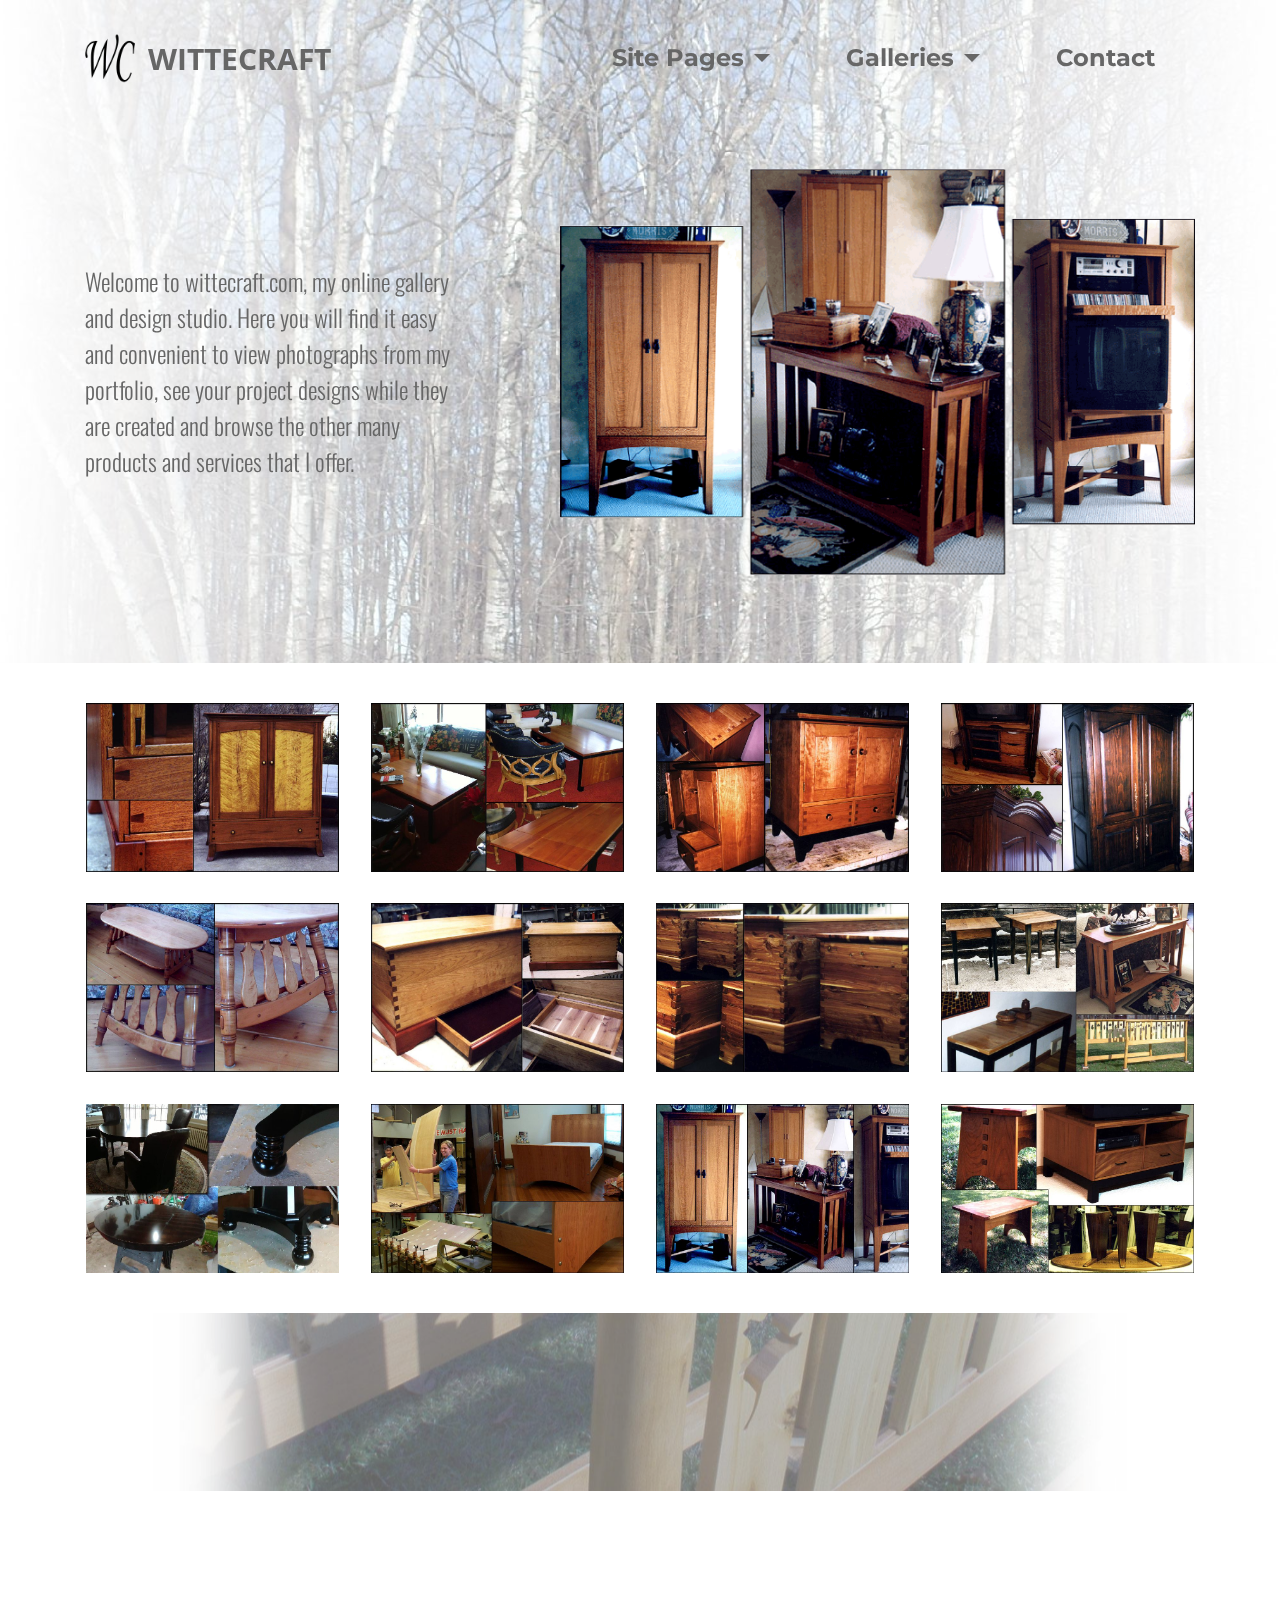
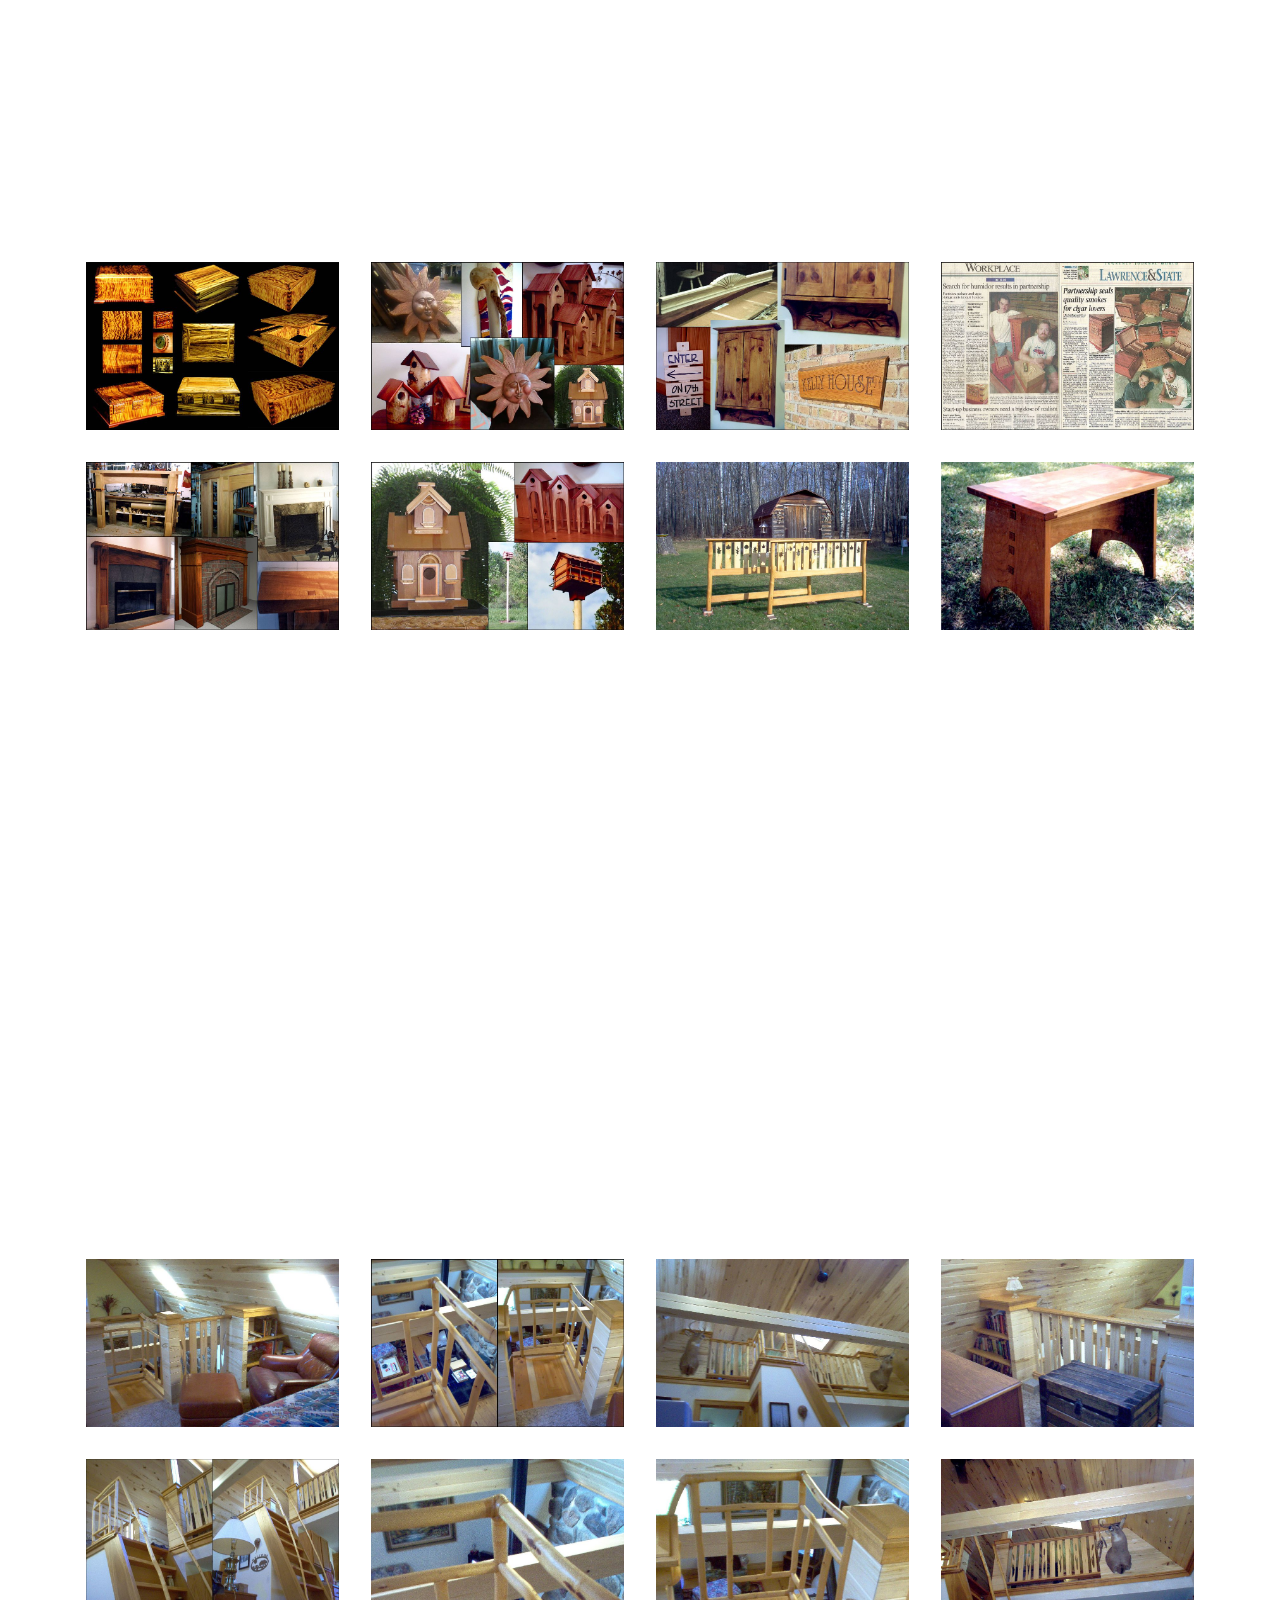
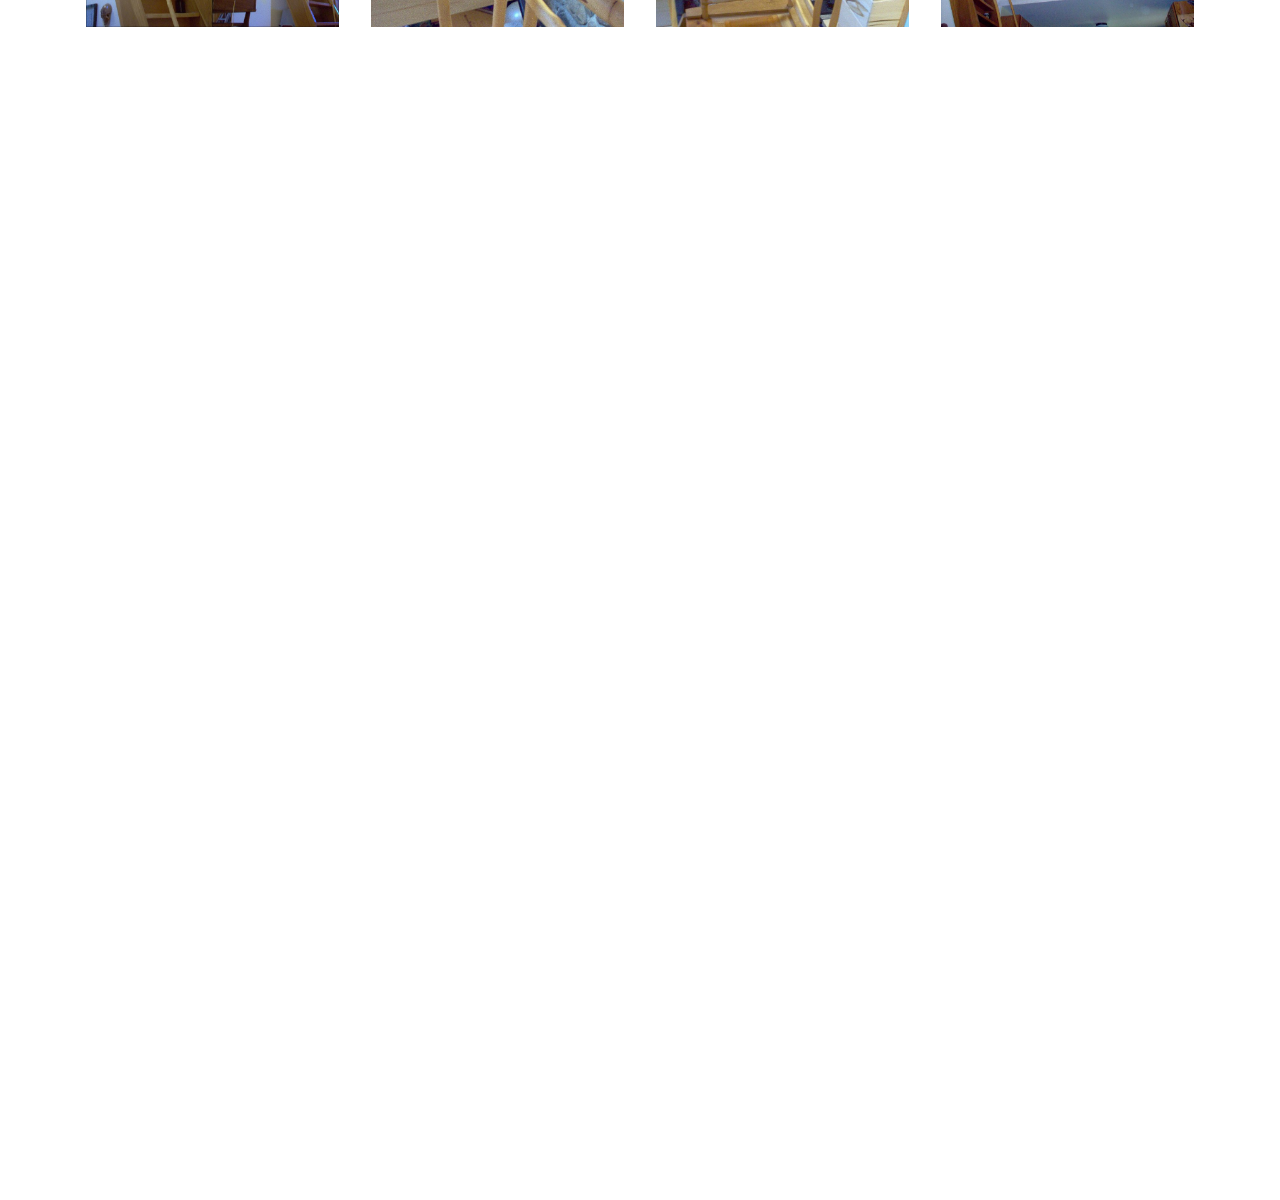
<file: index.html>
<!DOCTYPE html>
<html>
<head>
  <!-- Site made with Mobirise Website Builder v3.9.2, https://mobirise.com -->
  <meta charset="UTF-8">
  <meta http-equiv="X-UA-Compatible" content="IE=edge">
  <meta name="generator" content="Mobirise v3.9.2, mobirise.com">
  <meta name="viewport" content="width=device-width, initial-scale=1">
  <link rel="shortcut icon" href="assets/images/logo-128x128-79.png" type="image/x-icon">
  <meta name="description" content="">
  <title>WITTECRAFT</title>
  <link rel="stylesheet" href="https://fonts.googleapis.com/css?family=Lora:400,700,400italic,700italic&amp;subset=latin">
  <link rel="stylesheet" href="https://fonts.googleapis.com/css?family=Montserrat:400,700">
  <link rel="stylesheet" href="https://fonts.googleapis.com/css?family=Raleway:100,100i,200,200i,300,300i,400,400i,500,500i,600,600i,700,700i,800,800i,900,900i">
  <link rel="stylesheet" href="assets/bootstrap-material-design-font/css/material.css">
  <link rel="stylesheet" href="assets/et-line-font-plugin/style.css">
  <link rel="stylesheet" href="assets/tether/tether.min.css">
  <link rel="stylesheet" href="assets/bootstrap/css/bootstrap.min.css">
  <link rel="stylesheet" href="assets/animate.css/animate.min.css">
  <link rel="stylesheet" href="assets/dropdown/css/style.css">
  <link rel="stylesheet" href="assets/socicon/css/socicon.min.css">
  <link rel="stylesheet" href="assets/theme/css/style.css">
  <link rel="stylesheet" href="assets/mobirise-gallery/style.css">
  <link rel="stylesheet" href="assets/mobirise/css/mbr-additional.css" type="text/css">
  
  
  
</head>
<body>
<section id="ext_menu-31">

    <nav class="navbar navbar-dropdown bg-color transparent navbar-fixed-top">
        <div class="container">

            <div class="mbr-table">
                <div class="mbr-table-cell">

                    <div class="navbar-brand">
                        <a href="index.html" class="navbar-logo"><img src="assets/images/logo-128x128-79.png" title="WITTECRAFT"></a>
                        <a class="navbar-caption text-primary" href="index.html">WITTECRAFT</a>
                    </div>

                </div>
                <div class="mbr-table-cell">

                    <button class="navbar-toggler pull-xs-right hidden-md-up" type="button" data-toggle="collapse" data-target="#exCollapsingNavbar">
                        <div class="hamburger-icon"></div>
                    </button>

                    <ul class="nav-dropdown collapse pull-xs-right nav navbar-nav navbar-toggleable-sm" id="exCollapsingNavbar"><li class="nav-item dropdown"><a class="nav-link link dropdown-toggle" href="index.html" data-toggle="dropdown-submenu" aria-expanded="false">Site Pages</a><div class="dropdown-menu"><a class="dropdown-item" href="index.html">Wood Products</a><a class="dropdown-item" href="remodeling.html">Remodeling</a><a class="dropdown-item" href="designs.html">2D/3D Design</a></div></li><li class="nav-item dropdown"><a class="nav-link link dropdown-toggle" href="index.html" data-toggle="dropdown-submenu" aria-expanded="false">Galleries</a><div class="dropdown-menu"><a class="dropdown-item" href="#">Remodeling</a><a class="dropdown-item" href="https://goo.gl/photos/Up2K28JHNpRnpKeeA" target="_blank">Wood Products</a><a class="dropdown-item" href="https://goo.gl/photos/aJ4TdH4d2y2iS8V98" target="_blank">2D/3D Design</a></div></li><li class="nav-item"><a class="nav-link link" href="remodeling.html#contacts5-3x">Contact</a></li></ul>
                    <button hidden="" class="navbar-toggler navbar-close" type="button" data-toggle="collapse" data-target="#exCollapsingNavbar">
                        <div class="close-icon"></div>
                    </button>

                </div>
            </div>

        </div>
    </nav>

</section>

<section class="engine"><a rel="external" href="https://mobirise.com">top mobile website design software download</a></section><section class="mbr-section mbr-parallax-background mbr-after-navbar" id="msg-box5-0" style="background-image: url(assets/images/2250x10btrees-2000x888-10.jpg); padding-top: 160px; padding-bottom: 80px;">

    <div class="mbr-overlay" style="opacity: 0.5; background-color: rgb(255, 255, 255);">
    </div>
    <div class="container">
        <div class="row">
            <div class="mbr-table-md-up">

              

              <div class="mbr-table-cell mbr-right-padding-md-up col-md-5 text-xs-center text-md-right">
                  
                  <div class="lead">

                    <p><br>Welcome to wittecraft.com, my online gallery and design studio. Here you will find it easy and convenient to view photographs from my portfolio, see your project designs while they are created and browse the other many products and services that I offer.&nbsp;<br></p>

                  </div>

                  
              </div>


              


              <div class="mbr-table-cell mbr-valign-top col-md-7">
                  <div class="mbr-figure"><a href="index.html"><img src="assets/images/trheader-1400x933-77.png" alt="WITTECRAFT" title="HOME"></a></div>
              </div>

            </div>
        </div>
    </div>

</section>

<section class="mbr-gallery mbr-section mbr-section-nopadding mbr-slider-carousel" id="gallery3-1u" data-filter="false" style="background-color: rgb(255, 255, 255); padding-top: 1.5rem; padding-bottom: 1.5rem;">
    <!-- Filter -->
    

    <!-- Gallery -->
    <div class="mbr-gallery-row container">
        <div class=" mbr-gallery-layout-default">
            <div>
                <div>
                    <div class="mbr-gallery-item mbr-gallery-item__mobirise3 mbr-gallery-item--p1" data-tags="Awesome" data-video-url="false">
                        <div href="#lb-gallery3-1u" data-slide-to="0" data-toggle="modal">
                            
                            

                            <img alt="" src="assets/images/mahogcab-clg-2000x1333-55-2000x1333-58.jpg">
                            
                            <span class="icon-focus"></span>
                            
                        </div>
                    </div><div class="mbr-gallery-item mbr-gallery-item__mobirise3 mbr-gallery-item--p1" data-tags="Responsive" data-video-url="false">
                        <div href="#lb-gallery3-1u" data-slide-to="1" data-toggle="modal">
                            
                            

                            <img alt="" src="assets/images/gwtable-clg-2000x1333-14-2000x1333-86.jpg">
                            
                            <span class="icon-focus"></span>
                            
                        </div>
                    </div><div class="mbr-gallery-item mbr-gallery-item__mobirise3 mbr-gallery-item--p1" data-tags="Creative" data-video-url="false">
                        <div href="#lb-gallery3-1u" data-slide-to="2" data-toggle="modal">
                            
                            

                            <img alt="" src="assets/images/cherrycab-clg-2000x1333-31-2000x1333-9.jpg">
                            
                            <span class="icon-focus"></span>
                            
                        </div>
                    </div><div class="mbr-gallery-item mbr-gallery-item__mobirise3 mbr-gallery-item--p1" data-tags="Animated" data-video-url="false">
                        <div href="#lb-gallery3-1u" data-slide-to="3" data-toggle="modal">
                            
                            

                            <img alt="" src="assets/images/pinecab-clg-2000x1333-5-2000x1333-19.jpg">
                            
                            <span class="icon-focus"></span>
                            
                        </div>
                    </div><div class="mbr-gallery-item mbr-gallery-item__mobirise3 mbr-gallery-item--p1" data-tags="Awesome" data-video-url="false">
                        <div href="#lb-gallery3-1u" data-slide-to="4" data-toggle="modal">
                            
                            

                            <img alt="" src="assets/images/gvtable-clg-2000x1333-5-2000x1333-55.jpg">
                            
                            <span class="icon-focus"></span>
                            
                        </div>
                    </div><div class="mbr-gallery-item mbr-gallery-item__mobirise3 mbr-gallery-item--p1" data-tags="Beautiful" data-video-url="false">
                        <div href="#lb-gallery3-1u" data-slide-to="5" data-toggle="modal">
                            
                            

                            <img alt="" src="assets/images/cherrybchest-clg-2000x1333-99-2000x1333-43.jpg">
                            
                            <span class="icon-focus"></span>
                            
                        </div>
                    </div><div class="mbr-gallery-item mbr-gallery-item__mobirise3 mbr-gallery-item--p1" data-tags="Responsive" data-video-url="false">
                        <div href="#lb-gallery3-1u" data-slide-to="6" data-toggle="modal">
                            
                            

                            <img alt="" src="assets/images/cedarbchest-clg-2000x1333-86-2000x1333-3.jpg">
                            
                            <span class="icon-focus"></span>
                            
                        </div>
                    </div><div class="mbr-gallery-item mbr-gallery-item__mobirise3 mbr-gallery-item--p1" data-tags="Animated" data-video-url="false">
                        <div href="#lb-gallery3-1u" data-slide-to="7" data-toggle="modal">
                            
                            

                            <img alt="" src="assets/images/endtables-2000x1333-8-2000x1333-0.jpg">
                            
                            <span class="icon-focus"></span>
                            
                        </div>
                    </div><div class="mbr-gallery-item mbr-gallery-item__mobirise3 mbr-gallery-item--p1" data-tags="Beautiful" data-video-url="false">
                        <div href="#lb-gallery3-1u" data-slide-to="8" data-toggle="modal">
                            
                            

                            <img alt="" src="assets/images/blacktable-2000x1333-22-2000x1333-72.jpg">
                            
                            <span class="icon-focus"></span>
                            
                        </div>
                    </div><div class="mbr-gallery-item mbr-gallery-item__mobirise3 mbr-gallery-item--p1" data-tags="Beautiful" data-video-url="false">
                        <div href="#lb-gallery3-1u" data-slide-to="9" data-toggle="modal">
                            
                            

                            <img alt="" src="assets/images/slaybed-2000x1333-5-2000x1333-69.jpg">
                            
                            <span class="icon-focus"></span>
                            
                        </div>
                    </div><div class="mbr-gallery-item mbr-gallery-item__mobirise3 mbr-gallery-item--p1" data-tags="Beautiful" data-video-url="false">
                        <div href="#lb-gallery3-1u" data-slide-to="10" data-toggle="modal">
                            
                            

                            <img alt="" src="assets/images/lacewood-2000x1333-58-2000x1333-55.jpg">
                            
                            <span class="icon-focus"></span>
                            
                        </div>
                    </div><div class="mbr-gallery-item mbr-gallery-item__mobirise3 mbr-gallery-item--p1" data-tags="Beautiful" data-video-url="false">
                        <div href="#lb-gallery3-1u" data-slide-to="11" data-toggle="modal">
                            
                            

                            <img alt="" src="assets/images/stools-2000x1333-83-2000x1333-55.jpg">
                            
                            <span class="icon-focus"></span>
                            
                        </div>
                    </div>
                </div>
            </div>
            <div class="clearfix"></div>
        </div>
    </div>

    <!-- Lightbox -->
    <div data-app-prevent-settings="" class="mbr-slider modal fade carousel slide" tabindex="-1" data-keyboard="true" data-interval="false" id="lb-gallery3-1u">
        <div class="modal-dialog">
            <div class="modal-content">
                <div class="modal-body">
                    
                    <div class="carousel-inner">
                        <div class="carousel-item">
                            <img alt="" src="assets/images/mahogcab-clg-2000x1333-55.jpg">
                        </div><div class="carousel-item">
                            <img alt="" src="assets/images/gwtable-clg-2000x1333-14.jpg">
                        </div><div class="carousel-item">
                            <img alt="" src="assets/images/cherrycab-clg-2000x1333-31.jpg">
                        </div><div class="carousel-item">
                            <img alt="" src="assets/images/pinecab-clg-2000x1333-5.jpg">
                        </div><div class="carousel-item">
                            <img alt="" src="assets/images/gvtable-clg-2000x1333-5.jpg">
                        </div><div class="carousel-item">
                            <img alt="" src="assets/images/cherrybchest-clg-2000x1333-99.jpg">
                        </div><div class="carousel-item">
                            <img alt="" src="assets/images/cedarbchest-clg-2000x1333-86.jpg">
                        </div><div class="carousel-item active">
                            <img alt="" src="assets/images/endtables-2000x1333-8.jpg">
                        </div><div class="carousel-item">
                            <img alt="" src="assets/images/blacktable-2000x1333-22.jpg">
                        </div><div class="carousel-item">
                            <img alt="" src="assets/images/slaybed-2000x1333-5.jpg">
                        </div><div class="carousel-item">
                            <img alt="" src="assets/images/lacewood-2000x1333-58.jpg">
                        </div><div class="carousel-item">
                            <img alt="" src="assets/images/stools-2000x1333-83.jpg">
                        </div>
                    </div>
                    <a class="left carousel-control" role="button" data-slide="prev" href="#lb-gallery3-1u">
                        <span class="icon-prev" aria-hidden="true"></span>
                        <span class="sr-only">Previous</span>
                    </a>
                    <a class="right carousel-control" role="button" data-slide="next" href="#lb-gallery3-1u">
                        <span class="icon-next" aria-hidden="true"></span>
                        <span class="sr-only">Next</span>
                    </a>

                    <a class="close" href="#" role="button" data-dismiss="modal">
                        <span aria-hidden="true">×</span>
                        <span class="sr-only">Close</span>
                    </a>
                </div>
            </div>
        </div>
    </div>
</section>

<section class="mbr-section article mbr-parallax-background" id="msg-box8-1t" style="background-image: url(assets/images/fade1-2000x1159-82.jpg); padding-top: 160px; padding-bottom: 160px;">

    <div class="mbr-overlay" style="opacity: 0.4; background-color: rgb(255, 255, 255);">
    </div>
    <div class="container">
        <div class="row">
            <div class="col-md-8 col-md-offset-2 text-xs-center">
                <h3 class="mbr-section-title display-2">Fine Furnature &amp; Wood Products</h3>
                <div class="lead"><p><strong>See more of my work on Google Photos</strong></p></div>
                <div><a class="btn btn-primary" href="https://goo.gl/photos/Up2K28JHNpRnpKeeA" target="_blank">Furniture</a> <a class="btn btn-primary" href="https://goo.gl/photos/Up2K28JHNpRnpKeeA" target="_blank">Arts&amp;Crafts</a>  </div>
            </div>
        </div>
    </div>

</section>

<section class="mbr-gallery mbr-section mbr-section-nopadding mbr-slider-carousel" id="gallery1-1q" data-filter="false" style="background-color: rgb(255, 255, 255); padding-top: 1.5rem; padding-bottom: 1.5rem;">
    <!-- Filter -->
    

    <!-- Gallery -->
    <div class="mbr-gallery-row container">
        <div class=" mbr-gallery-layout-default">
            <div>
                <div>
                    <div class="mbr-gallery-item mbr-gallery-item__mobirise3 mbr-gallery-item--p1" data-tags="Awesome" data-video-url="false">
                        <div href="#lb-gallery1-1q" data-slide-to="0" data-toggle="modal">
                            
                            

                            <img alt="" src="assets/images/humidors-2000x1333-75-2000x1333-1.jpg">
                            
                            <span class="icon-focus"></span>
                            
                        </div>
                    </div><div class="mbr-gallery-item mbr-gallery-item__mobirise3 mbr-gallery-item--p1" data-tags="Responsive" data-video-url="false">
                        <div href="#lb-gallery1-1q" data-slide-to="1" data-toggle="modal">
                            
                            

                            <img alt="" src="assets/images/sunface-2000x1333-39-2000x1333-2.jpg">
                            
                            <span class="icon-focus"></span>
                            
                        </div>
                    </div><div class="mbr-gallery-item mbr-gallery-item__mobirise3 mbr-gallery-item--p1" data-tags="Creative" data-video-url="false">
                        <div href="#lb-gallery1-1q" data-slide-to="2" data-toggle="modal">
                            
                            

                            <img alt="" src="assets/images/carvs2-2000x1333-84-2000x1333-76.jpg">
                            
                            <span class="icon-focus"></span>
                            
                        </div>
                    </div><div class="mbr-gallery-item mbr-gallery-item__mobirise3 mbr-gallery-item--p1" data-tags="Animated" data-video-url="false">
                        <div href="#lb-gallery1-1q" data-slide-to="3" data-toggle="modal">
                            
                            

                            <img alt="" src="assets/images/news-2000x1333-67-2000x1333-25.jpg">
                            
                            <span class="icon-focus"></span>
                            
                        </div>
                    </div><div class="mbr-gallery-item mbr-gallery-item__mobirise3 mbr-gallery-item--p1" data-tags="Animated" data-video-url="false">
                        <div href="#lb-gallery1-1q" data-slide-to="4" data-toggle="modal">
                            
                            

                            <img alt="" src="assets/images/mantles-2000x1333-78-2000x1333-52.jpg">
                            
                            <span class="icon-focus"></span>
                            
                        </div>
                    </div><div class="mbr-gallery-item mbr-gallery-item__mobirise3 mbr-gallery-item--p1" data-tags="Animated" data-video-url="false">
                        <div href="#lb-gallery1-1q" data-slide-to="5" data-toggle="modal">
                            
                            

                            <img alt="" src="assets/images/birds01-2000x1333-50-2000x1333-18.jpg">
                            
                            <span class="icon-focus"></span>
                            
                        </div>
                    </div><div class="mbr-gallery-item mbr-gallery-item__mobirise3 mbr-gallery-item--p1" data-tags="Animated" data-video-url="false">
                        <div href="#lb-gallery1-1q" data-slide-to="6" data-toggle="modal">
                            
                            

                            <img alt="" src="assets/images/im000933-2000x1333-91-2000x1333-52.jpg">
                            
                            <span class="icon-focus"></span>
                            
                        </div>
                    </div><div class="mbr-gallery-item mbr-gallery-item__mobirise3 mbr-gallery-item--p1" data-tags="Animated" data-video-url="false">
                        <div href="#lb-gallery1-1q" data-slide-to="7" data-toggle="modal">
                            
                            

                            <img alt="" src="assets/images/stool-2000x1332-8-2000x1332-62.jpg">
                            
                            <span class="icon-focus"></span>
                            
                        </div>
                    </div>
                </div>
            </div>
            <div class="clearfix"></div>
        </div>
    </div>

    <!-- Lightbox -->
    <div data-app-prevent-settings="" class="mbr-slider modal fade carousel slide" tabindex="-1" data-keyboard="true" data-interval="false" id="lb-gallery1-1q">
        <div class="modal-dialog">
            <div class="modal-content">
                <div class="modal-body">
                    
                    <div class="carousel-inner">
                        <div class="carousel-item">
                            <img alt="" src="assets/images/humidors-2000x1333-75.jpg">
                        </div><div class="carousel-item">
                            <img alt="" src="assets/images/sunface-2000x1333-39.jpg">
                        </div><div class="carousel-item">
                            <img alt="" src="assets/images/carvs2-2000x1333-84.jpg">
                        </div><div class="carousel-item">
                            <img alt="" src="assets/images/news-2000x1333-67.jpg">
                        </div><div class="carousel-item">
                            <img alt="" src="assets/images/mantles-2000x1333-78.jpg">
                        </div><div class="carousel-item">
                            <img alt="" src="assets/images/birds01-2000x1333-50.jpg">
                        </div><div class="carousel-item">
                            <img alt="" src="assets/images/im000933-2000x1333-91.jpg">
                        </div><div class="carousel-item active">
                            <img alt="" src="assets/images/stool-2000x1332-8.jpg">
                        </div>
                    </div>
                    <a class="left carousel-control" role="button" data-slide="prev" href="#lb-gallery1-1q">
                        <span class="icon-prev" aria-hidden="true"></span>
                        <span class="sr-only">Previous</span>
                    </a>
                    <a class="right carousel-control" role="button" data-slide="next" href="#lb-gallery1-1q">
                        <span class="icon-next" aria-hidden="true"></span>
                        <span class="sr-only">Next</span>
                    </a>

                    <a class="close" href="#" role="button" data-dismiss="modal">
                        <span aria-hidden="true">×</span>
                        <span class="sr-only">Close</span>
                    </a>
                </div>
            </div>
        </div>
    </div>
</section>

<section class="mbr-section article mbr-parallax-background" id="msg-box8-1v" style="background-image: url(assets/images/indexfade3-2000x888-19.jpg); padding-top: 200px; padding-bottom: 200px;">

    <div class="mbr-overlay" style="opacity: 0.4; background-color: rgb(255, 255, 255);">
    </div>
    <div class="container">
        <div class="row">
            <div class="col-md-8 col-md-offset-2 text-xs-center">
                <h3 class="mbr-section-title display-2"><span style="font-weight: normal;">Remodeling &amp; Decorating Services</span></h3>
                
                <div><a class="btn btn-primary" href="remodeling.html">&nbsp;Remodeling Page<br></a>  </div>
            </div>
        </div>
    </div>

</section>

<section class="mbr-gallery mbr-section mbr-section-nopadding mbr-slider-carousel" id="gallery3-1w" data-filter="false" style="background-color: rgb(255, 255, 255); padding-top: 1.5rem; padding-bottom: 1.5rem;">
    <!-- Filter -->
    

    <!-- Gallery -->
    <div class="mbr-gallery-row container">
        <div class=" mbr-gallery-layout-default">
            <div>
                <div>
                    <div class="mbr-gallery-item mbr-gallery-item__mobirise3 mbr-gallery-item--p1" data-tags="Responsive" data-video-url="false">
                        <div href="#lb-gallery3-1w" data-slide-to="0" data-toggle="modal">
                            
                            

                            <img alt="" src="assets/images/im000929-2000x1333-26-2000x1333-37-6.jpg">
                            
                            <span class="icon-focus"></span>
                            
                        </div>
                    </div><div class="mbr-gallery-item mbr-gallery-item__mobirise3 mbr-gallery-item--p1" data-tags="Responsive" data-video-url="false">
                        <div href="#lb-gallery3-1w" data-slide-to="1" data-toggle="modal">
                            
                            

                            <img alt="" src="assets/images/2slides1-2000x1333-90-2000x1333-19-6.jpg">
                            
                            <span class="icon-focus"></span>
                            
                        </div>
                    </div><div class="mbr-gallery-item mbr-gallery-item__mobirise3 mbr-gallery-item--p1" data-tags="Responsive" data-video-url="false">
                        <div href="#lb-gallery3-1w" data-slide-to="2" data-toggle="modal">
                            
                            

                            <img alt="" src="assets/images/im000926-2000x1333-75-2000x1333-40-6.jpg">
                            
                            <span class="icon-focus"></span>
                            
                        </div>
                    </div><div class="mbr-gallery-item mbr-gallery-item__mobirise3 mbr-gallery-item--p1" data-tags="Responsive" data-video-url="false">
                        <div href="#lb-gallery3-1w" data-slide-to="3" data-toggle="modal">
                            
                            

                            <img alt="" src="assets/images/im000930-2000x1333-64-2000x1333-0-6.jpg">
                            
                            <span class="icon-focus"></span>
                            
                        </div>
                    </div><div class="mbr-gallery-item mbr-gallery-item__mobirise3 mbr-gallery-item--p1" data-tags="Beautiful" data-video-url="false">
                        <div href="#lb-gallery3-1w" data-slide-to="4" data-toggle="modal">
                            
                            

                            <img alt="" src="assets/images/2slides2-2000x1333-15-2000x1333-54-6.jpg">
                            
                            <span class="icon-focus"></span>
                            
                        </div>
                    </div><div class="mbr-gallery-item mbr-gallery-item__mobirise3 mbr-gallery-item--p1" data-tags="Responsive" data-video-url="false">
                        <div href="#lb-gallery3-1w" data-slide-to="5" data-toggle="modal">
                            
                            

                            <img alt="" src="assets/images/im000932-2000x1333-44-2000x1333-25-6.jpg">
                            
                            <span class="icon-focus"></span>
                            
                        </div>
                    </div><div class="mbr-gallery-item mbr-gallery-item__mobirise3 mbr-gallery-item--p1" data-tags="Responsive" data-video-url="false">
                        <div href="#lb-gallery3-1w" data-slide-to="6" data-toggle="modal">
                            
                            

                            <img alt="" src="assets/images/im000931-2000x1333-49-2000x1333-74-6.jpg">
                            
                            <span class="icon-focus"></span>
                            
                        </div>
                    </div><div class="mbr-gallery-item mbr-gallery-item__mobirise3 mbr-gallery-item--p1" data-tags="Responsive" data-video-url="false">
                        <div href="#lb-gallery3-1w" data-slide-to="7" data-toggle="modal">
                            
                            

                            <img alt="" src="assets/images/im000922-2000x1333-43-2000x1333-93-6.jpg">
                            
                            <span class="icon-focus"></span>
                            
                        </div>
                    </div>
                </div>
            </div>
            <div class="clearfix"></div>
        </div>
    </div>

    <!-- Lightbox -->
    <div data-app-prevent-settings="" class="mbr-slider modal fade carousel slide" tabindex="-1" data-keyboard="true" data-interval="false" id="lb-gallery3-1w">
        <div class="modal-dialog">
            <div class="modal-content">
                <div class="modal-body">
                    <ol class="carousel-indicators">
                        <li data-app-prevent-settings="" data-target="#lb-gallery3-1w" class=" active" data-slide-to="0"></li><li data-app-prevent-settings="" data-target="#lb-gallery3-1w" data-slide-to="1"></li><li data-app-prevent-settings="" data-target="#lb-gallery3-1w" data-slide-to="2"></li><li data-app-prevent-settings="" data-target="#lb-gallery3-1w" data-slide-to="3"></li><li data-app-prevent-settings="" data-target="#lb-gallery3-1w" data-slide-to="4"></li><li data-app-prevent-settings="" data-target="#lb-gallery3-1w" data-slide-to="5"></li><li data-app-prevent-settings="" data-target="#lb-gallery3-1w" data-slide-to="6"></li><li data-app-prevent-settings="" data-target="#lb-gallery3-1w" data-slide-to="7"></li>
                    </ol>
                    <div class="carousel-inner">
                        <div class="carousel-item active">
                            <img alt="" src="assets/images/im000929-2000x1333-26-6.jpg">
                        </div><div class="carousel-item">
                            <img alt="" src="assets/images/2slides1-2000x1333-90-6.jpg">
                        </div><div class="carousel-item">
                            <img alt="" src="assets/images/im000926-2000x1333-75-6.jpg">
                        </div><div class="carousel-item">
                            <img alt="" src="assets/images/im000930-2000x1333-64-6.jpg">
                        </div><div class="carousel-item">
                            <img alt="" src="assets/images/2slides2-2000x1333-15-6.jpg">
                        </div><div class="carousel-item">
                            <img alt="" src="assets/images/im000932-2000x1333-44-6.jpg">
                        </div><div class="carousel-item">
                            <img alt="" src="assets/images/im000931-2000x1333-49-6.jpg">
                        </div><div class="carousel-item">
                            <img alt="" src="assets/images/im000922-2000x1333-43-6.jpg">
                        </div>
                    </div>
                    <a class="left carousel-control" role="button" data-slide="prev" href="#lb-gallery3-1w">
                        <span class="icon-prev" aria-hidden="true"></span>
                        <span class="sr-only">Previous</span>
                    </a>
                    <a class="right carousel-control" role="button" data-slide="next" href="#lb-gallery3-1w">
                        <span class="icon-next" aria-hidden="true"></span>
                        <span class="sr-only">Next</span>
                    </a>

                    <a class="close" href="#" role="button" data-dismiss="modal">
                        <span aria-hidden="true">×</span>
                        <span class="sr-only">Close</span>
                    </a>
                </div>
            </div>
        </div>
    </div>
</section>

<section class="mbr-section mbr-parallax-background" id="msg-box5-4a" style="background-image: url(assets/images/blendpage-2000x889-89.jpg); padding-top: 0px; padding-bottom: 0px;">

    <div class="mbr-overlay" style="opacity: 0.5; background-color: rgb(255, 255, 255);">
    </div>
    <div class="container">
        <div class="row">
            <div class="mbr-table-md-up">

              

              <div class="mbr-table-cell mbr-right-padding-md-up col-md-5 text-xs-center text-md-right">
                  <h3 class="mbr-section-title display-2">3D Designs</h3>
                  <div class="lead">

                    <p><strong>We offer custom design services utilizing the latest photo realistic 3D imaging software so you can visualize design ideas before starting your project.</strong><br></p>

                  </div>

                  <div><a class="btn btn-primary" href="designs.html">MORE</a></div>
              </div>


              


              <div class="mbr-table-cell mbr-valign-top col-md-7">
                  <div class="mbr-figure"><img src="assets/images/chairtran-1400x933-5.png"></div>
              </div>

            </div>
        </div>
    </div>

</section>

<section class="mbr-section mbr-section-md-padding" id="social-buttons2-49" style="background-color: rgb(255, 255, 255); padding-top: 0px; padding-bottom: 30px;">
    
    <div class="container">
        <div class="row">
            <div class="col-md-8 col-md-offset-2 text-xs-center">
                <h3 class="mbr-section-title display-2"></h3>
                <div><a class="btn btn-social" title="Twitter" target="_blank" href="https://twitter.com/mobirise"><i class="socicon socicon-twitter"></i></a> <a class="btn btn-social" title="Facebook" target="_blank" href="https://www.facebook.com/pages/Mobirise/1616226671953247"><i class="socicon socicon-facebook"></i></a> <a class="btn btn-social" title="Google+" target="_blank" href="https://plus.google.com/u/0/+Mobirise/posts"><i class="socicon socicon-google"></i></a> <a class="btn btn-social" title="YouTube" target="_blank" href="https://www.youtube.com/channel/UCt_tncVAetpK5JeM8L-8jyw"><i class="socicon socicon-youtube"></i></a>    <a class="btn btn-social" title="LinkedIn" target="_blank" href="https://www.linkedin.com/in/mobirise"><i class="socicon socicon-linkedin"></i></a>   </div>
            </div>
        </div>
    </div>
</section>

<section class="mbr-footer mbr-section mbr-section-md-padding mbr-parallax-background" id="contacts5-3x" style="background-image: url(assets/images/2250x10btrees-2000x888-26.jpg); padding-top: 90px; padding-bottom: 120px;">


    <div class="row">
    <div class="mbr-overlay" style="opacity: 0.8; background-color: rgb(255, 255, 255);">
    </div>
            <div class="mbr-company col-xs-12 col-md-6 col-lg-3">

                <div class="mbr-company card">
                    <div><a href="http://wittecraft.000webhostapp.com/"><img src="assets/images/logo-265x265-2.png" class="card-img-top"></a></div>
                    <div class="card-block">
                        <p class="card-text"><strong><em>Contact Information&nbsp;</em></strong></p>
                    </div>
                    <ul class="list-group list-group-flush">
                        <li class="list-group-item">
                            <span class="list-group-icon"><span class="etl-icon icon-phone mbr-iconfont-company-contacts5"></span></span>
                            <span class="list-group-text"><a href="612-384-2099" class="text-primary"><strong>(612) 384-2099</strong></a></span>
                        </li>
                        <li class="list-group-item">
                            <span class="list-group-icon"><span class="etl-icon icon-map-pin mbr-iconfont-company-contacts5"></span></span>
                            <span class="list-group-text"><strong>Minneapolis, Minnesota</strong></span>
                        </li>
                        <li class="list-group-item active">
                            <span class="list-group-icon"><span class="etl-icon icon-envelope mbr-iconfont-company-contacts5"></span></span>
                            <span class="list-group-text"><a href="mailto:nathanowitte@gmail.com" class="text-primary"><strong>nathanowitte@gmail.com</strong></a></span>
                        </li>
                    </ul>
                </div>

            </div>
            <div class="mbr-footer-content col-xs-12 col-md-6 col-lg-3">
                <h4>Google Photos</h4>
                <ul><li><a href="https://goo.gl/photos/vaTSM6rzsNuaTGjPA" target="_blank"><strong>Remodeling</strong></a></li><li><a href="https://goo.gl/photos/Up2K28JHNpRnpKeeA" target="_blank"><strong>Wood Products</strong></a><a href="https://goo.gl/photos/Up2K28JHNpRnpKeeA" target="_blank"></a></li><li><span style="line-height: 1.8;"><a href="https://goo.gl/photos/jqKtXRwf8AgV6WTM7" target="_blank"><strong>2D/3D Designs</strong></a></span></li></ul>
            </div>
            <div class="mbr-footer-content col-xs-12 col-md-6 col-lg-3">
                <p></p><p><strong>Links</strong><br><a href="www.thumbtack.com/mn/minneapolis/windows/home-remodeling-services"><strong>thumbtack.com</strong></a><a href="www.thumbtack.com/mn/minneapolis/windows/home-remodeling-services" target="_blank"><strong></strong></a><br><br><a href="www.fixr.com/sp.complete-home-remodeling-services.html" target="_blank"><strong>fixr.com</strong></a><br><br><br></p><p></p>
            </div>
            <div class="col-xs-12 col-md-6 col-lg-3" data-form-type="formoid">

                <div data-form-alert="true">
                    <div hidden="" data-form-alert-success="true">Thanks for filling out form!</div>
                </div>

                <form action="https://mobirise.com/" method="post" data-form-title="MESSAGE">

                    <input type="hidden" value="DjXnrCS6WK+J1FRliAy7jDkGXmYOShi7//RVEJJaXbyI+CohEBnVO/XEy6wd3WMUoibpMmIkCggNdFtTZhqVUHNdU9bTRbTsHcF+EnwwmRqdzOGqF3ivSUtjjZpeqZ6p" data-form-email="true">

                    <div class="form-group">
                        <label class="form-control-label" for="contacts5-3x-name">Name<span class="form-asterisk">*</span></label>
                        <input type="text" class="form-control input-sm input-inverse" name="name" required="" data-form-field="Name" id="contacts5-3x-name">
                    </div>

                    <div class="form-group">
                        <label class="form-control-label" for="contacts5-3x-email">Email<span class="form-asterisk">*</span></label>
                        <input type="email" class="form-control input-sm input-inverse" name="email" required="" data-form-field="Email" id="contacts5-3x-email">
                    </div>

                    

                    <div class="form-group">
                        <label class="form-control-label" for="contacts5-3x-message">Message</label>
                        <textarea class="form-control input-sm input-inverse" name="message" data-form-field="Message" rows="5" id="contacts5-3x-message"></textarea>
                    </div>

                    <div><button type="submit" class="btn btn-sm btn-secondary">Contact us</button></div>

                </form>

            </div>
        </div>
</section>


  <script src="assets/web/assets/jquery/jquery.min.js"></script>
  <script src="assets/tether/tether.min.js"></script>
  <script src="assets/bootstrap/js/bootstrap.min.js"></script>
  <script src="assets/smooth-scroll/SmoothScroll.js"></script>
  <script src="assets/viewportChecker/jquery.viewportchecker.js"></script>
  <script src="assets/dropdown/js/script.min.js"></script>
  <script src="assets/touchSwipe/jquery.touchSwipe.min.js"></script>
  <script src="assets/jarallax/jarallax.js"></script>
  <script src="assets/masonry/masonry.pkgd.min.js"></script>
  <script src="assets/imagesloaded/imagesloaded.pkgd.min.js"></script>
  <script src="assets/bootstrap-carousel-swipe/bootstrap-carousel-swipe.js"></script>
  <script src="assets/theme/js/script.js"></script>
  <script src="assets/mobirise-gallery/player.min.js"></script>
  <script src="assets/mobirise-gallery/script.js"></script>
  <script src="assets/formoid/formoid.min.js"></script>
  
  
  <input name="animation" type="hidden">
  </body>
</html>
</file>
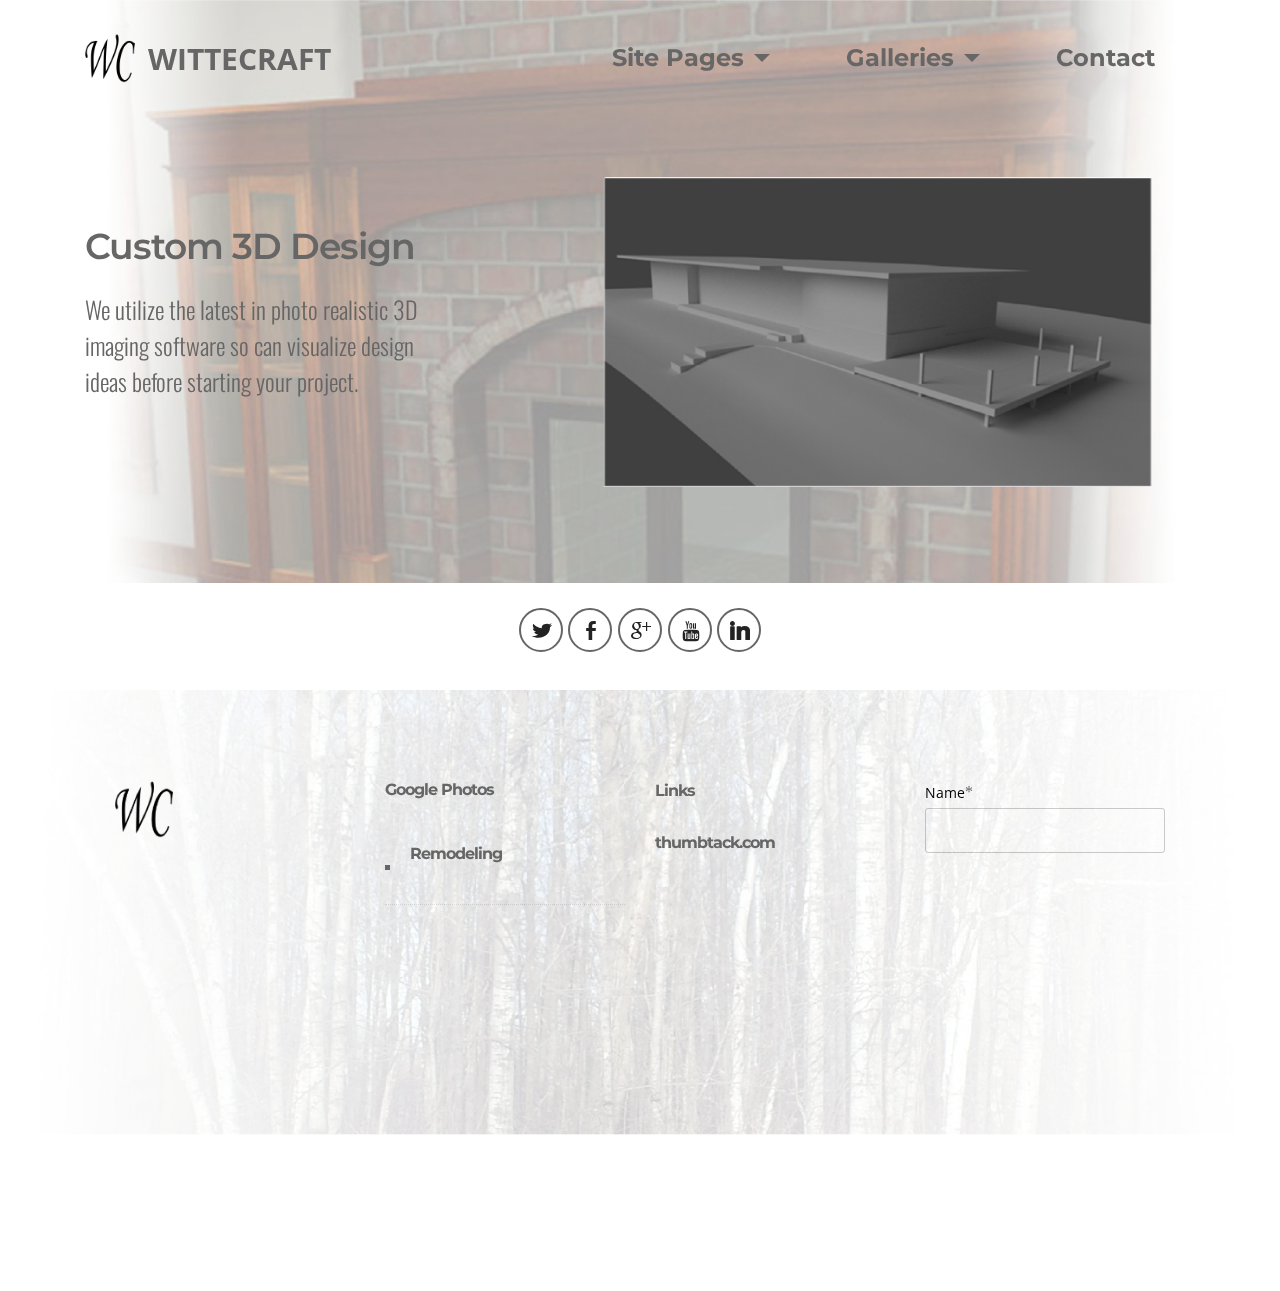
<file: designs.html>
<!DOCTYPE html>
<html>
<head>
  <!-- Site made with Mobirise Website Builder v3.9.2, https://mobirise.com -->
  <meta charset="UTF-8">
  <meta http-equiv="X-UA-Compatible" content="IE=edge">
  <meta name="generator" content="Mobirise v3.9.2, mobirise.com">
  <meta name="viewport" content="width=device-width, initial-scale=1">
  <link rel="shortcut icon" href="assets/images/logo-128x128-79.png" type="image/x-icon">
  <meta name="description" content="">
  <title>WC Designs</title>
  <link rel="stylesheet" href="https://fonts.googleapis.com/css?family=Lora:400,700,400italic,700italic&amp;subset=latin">
  <link rel="stylesheet" href="https://fonts.googleapis.com/css?family=Montserrat:400,700">
  <link rel="stylesheet" href="https://fonts.googleapis.com/css?family=Raleway:100,100i,200,200i,300,300i,400,400i,500,500i,600,600i,700,700i,800,800i,900,900i">
  <link rel="stylesheet" href="assets/bootstrap-material-design-font/css/material.css">
  <link rel="stylesheet" href="assets/et-line-font-plugin/style.css">
  <link rel="stylesheet" href="assets/tether/tether.min.css">
  <link rel="stylesheet" href="assets/bootstrap/css/bootstrap.min.css">
  <link rel="stylesheet" href="assets/animate.css/animate.min.css">
  <link rel="stylesheet" href="assets/dropdown/css/style.css">
  <link rel="stylesheet" href="assets/socicon/css/socicon.min.css">
  <link rel="stylesheet" href="assets/theme/css/style.css">
  <link rel="stylesheet" href="assets/mobirise/css/mbr-additional.css" type="text/css">
  
  
  
</head>
<body>
<section id="ext_menu-31">

    <nav class="navbar navbar-dropdown bg-color transparent navbar-fixed-top">
        <div class="container">

            <div class="mbr-table">
                <div class="mbr-table-cell">

                    <div class="navbar-brand">
                        <a href="index.html" class="navbar-logo"><img src="assets/images/logo-128x128-79.png" title="WITTECRAFT"></a>
                        <a class="navbar-caption text-primary" href="index.html">WITTECRAFT</a>
                    </div>

                </div>
                <div class="mbr-table-cell">

                    <button class="navbar-toggler pull-xs-right hidden-md-up" type="button" data-toggle="collapse" data-target="#exCollapsingNavbar">
                        <div class="hamburger-icon"></div>
                    </button>

                    <ul class="nav-dropdown collapse pull-xs-right nav navbar-nav navbar-toggleable-sm" id="exCollapsingNavbar"><li class="nav-item dropdown"><a class="nav-link link dropdown-toggle" href="index.html" data-toggle="dropdown-submenu" aria-expanded="false">Site Pages</a><div class="dropdown-menu"><a class="dropdown-item" href="index.html">Wood Products</a><a class="dropdown-item" href="remodeling.html">Remodeling</a><a class="dropdown-item" href="designs.html">2D/3D Design</a></div></li><li class="nav-item dropdown open"><a class="nav-link link dropdown-toggle" href="index.html" data-toggle="dropdown-submenu" aria-expanded="true">Galleries</a><div class="dropdown-menu"><a class="dropdown-item" href="#">Remodeling</a><a class="dropdown-item" href="https://goo.gl/photos/Up2K28JHNpRnpKeeA" target="_blank">Wood Products</a><a class="dropdown-item" href="https://goo.gl/photos/aJ4TdH4d2y2iS8V98" target="_blank">2D/3D Design</a></div></li><li class="nav-item"><a class="nav-link link" href="remodeling.html#contacts5-3x">Contact</a></li></ul>
                    <button hidden="" class="navbar-toggler navbar-close" type="button" data-toggle="collapse" data-target="#exCollapsingNavbar">
                        <div class="close-icon"></div>
                    </button>

                </div>
            </div>

        </div>
    </nav>

</section>

<section class="engine"><a rel="external" href="https://mobirise.com">web site design software download</a></section><section class="mbr-section mbr-parallax-background mbr-after-navbar" id="msg-box5-4s" style="background-image: url(assets/images/firebg-2000x888-27.jpg); padding-top: 120px; padding-bottom: 40px;">

    <div class="mbr-overlay" style="opacity: 0.6; background-color: rgb(255, 255, 255);">
    </div>
    <div class="container">
        <div class="row">
            <div class="mbr-table-md-up">

              

              <div class="mbr-table-cell mbr-right-padding-md-up col-md-5 text-xs-center text-md-right">
                  <h3 class="mbr-section-title display-2">Custom 3D Design</h3>
                  <div class="lead">

                    <p>We utilize the latest in photo realistic 3D imaging software so can visualize design ideas before starting your project.</p>

                  </div>

                  
              </div>


              


              <div class="mbr-table-cell mbr-valign-top col-md-7">
                  <div class="mbr-figure"><img src="assets/images/deck3-1400x932-11.png"></div>
              </div>

            </div>
        </div>
    </div>

</section>

<section class="mbr-section mbr-section-md-padding" id="social-buttons2-4l" style="background-color: rgb(255, 255, 255); padding-top: 0px; padding-bottom: 30px;">
    
    <div class="container">
        <div class="row">
            <div class="col-md-8 col-md-offset-2 text-xs-center">
                <h3 class="mbr-section-title display-2"></h3>
                <div><a class="btn btn-social" title="Twitter" target="_blank" href="https://twitter.com/mobirise"><i class="socicon socicon-twitter"></i></a> <a class="btn btn-social" title="Facebook" target="_blank" href="https://www.facebook.com/pages/Mobirise/1616226671953247"><i class="socicon socicon-facebook"></i></a> <a class="btn btn-social" title="Google+" target="_blank" href="https://plus.google.com/u/0/+Mobirise/posts"><i class="socicon socicon-google"></i></a> <a class="btn btn-social" title="YouTube" target="_blank" href="https://www.youtube.com/channel/UCt_tncVAetpK5JeM8L-8jyw"><i class="socicon socicon-youtube"></i></a>    <a class="btn btn-social" title="LinkedIn" target="_blank" href="https://www.linkedin.com/in/mobirise"><i class="socicon socicon-linkedin"></i></a>   </div>
            </div>
        </div>
    </div>
</section>

<section class="mbr-footer mbr-section mbr-section-md-padding mbr-parallax-background" id="contacts5-4m" style="background-image: url(assets/images/2250x10btrees-2000x888-26.jpg); padding-top: 90px; padding-bottom: 120px;">


    <div class="row">
    <div class="mbr-overlay" style="opacity: 0.8; background-color: rgb(255, 255, 255);">
    </div>
            <div class="mbr-company col-xs-12 col-md-6 col-lg-3">

                <div class="mbr-company card">
                    <div><a href="http://wittecraft.000webhostapp.com/"><img src="assets/images/logo-265x265-2.png" class="card-img-top"></a></div>
                    <div class="card-block">
                        <p class="card-text"><strong><em>Contact Information&nbsp;</em></strong></p>
                    </div>
                    <ul class="list-group list-group-flush">
                        <li class="list-group-item">
                            <span class="list-group-icon"><span class="etl-icon icon-phone mbr-iconfont-company-contacts5"></span></span>
                            <span class="list-group-text"><a href="612-384-2099" class="text-primary"><strong>(612) 384-2099</strong></a></span>
                        </li>
                        <li class="list-group-item">
                            <span class="list-group-icon"><span class="etl-icon icon-map-pin mbr-iconfont-company-contacts5"></span></span>
                            <span class="list-group-text"><strong>Minneapolis, Minnesota</strong></span>
                        </li>
                        <li class="list-group-item active">
                            <span class="list-group-icon"><span class="etl-icon icon-envelope mbr-iconfont-company-contacts5"></span></span>
                            <span class="list-group-text"><a href="mailto:nathanowitte@gmail.com" class="text-primary"><strong>nathanowitte@gmail.com</strong></a></span>
                        </li>
                    </ul>
                </div>

            </div>
            <div class="mbr-footer-content col-xs-12 col-md-6 col-lg-3">
                <h4>Google Photos</h4>
                <ul><li><a href="https://goo.gl/photos/vaTSM6rzsNuaTGjPA" target="_blank"><strong>Remodeling</strong></a></li><li><a href="https://goo.gl/photos/Up2K28JHNpRnpKeeA" target="_blank"><strong>Wood Products</strong></a><a href="https://goo.gl/photos/Up2K28JHNpRnpKeeA" target="_blank"></a></li><li><a href="https://goo.gl/photos/aJ4TdH4d2y2iS8V98" target="_blank"><strong>2D/3D Designs</strong></a><a href="https://goo.gl/photos/aJ4TdH4d2y2iS8V98" target="_blank"><strong></strong></a><span style="line-height: 1.8;"><a href="https://goo.gl/photos/jqKtXRwf8AgV6WTM7" target="_blank"><strong></strong></a></span></li></ul>
            </div>
            <div class="mbr-footer-content col-xs-12 col-md-6 col-lg-3">
                <p><strong>Links</strong><br><a href="www.thumbtack.com/mn/minneapolis/windows/home-remodeling-services" target="_blank"><strong>thumbtack.com</strong></a><br><br><a href="www.fixr.com/sp.complete-home-remodeling-services.html" target="_blank"><strong>fixr.com</strong></a><br><br><br></p>
            </div>
            <div class="col-xs-12 col-md-6 col-lg-3" data-form-type="formoid">

                <div data-form-alert="true">
                    <div hidden="" data-form-alert-success="true">Thanks for filling out form!</div>
                </div>

                <form action="https://mobirise.com/" method="post" data-form-title="MESSAGE">

                    <input type="hidden" value="pjSJg9avmEDeLOaquli7GmPyvr6YHElHezVcychN8HK+xwDKE0rlpHjQAC+9aScKWwOtNcAyhcOzGzOQbpg08OZh/kBu83ojDo8TsB5nbsb1GgBCNQZJ5QvHHsUqQtex" data-form-email="true">

                    <div class="form-group">
                        <label class="form-control-label" for="contacts5-4m-name">Name<span class="form-asterisk">*</span></label>
                        <input type="text" class="form-control input-sm input-inverse" name="name" required="" data-form-field="Name" id="contacts5-4m-name">
                    </div>

                    <div class="form-group">
                        <label class="form-control-label" for="contacts5-4m-email">Email<span class="form-asterisk">*</span></label>
                        <input type="email" class="form-control input-sm input-inverse" name="email" required="" data-form-field="Email" id="contacts5-4m-email">
                    </div>

                    

                    <div class="form-group">
                        <label class="form-control-label" for="contacts5-4m-message">Message</label>
                        <textarea class="form-control input-sm input-inverse" name="message" data-form-field="Message" rows="5" id="contacts5-4m-message"></textarea>
                    </div>

                    <div><button type="submit" class="btn btn-sm btn-secondary">Contact us</button></div>

                </form>

            </div>
        </div>
</section>


  <script src="assets/web/assets/jquery/jquery.min.js"></script>
  <script src="assets/tether/tether.min.js"></script>
  <script src="assets/bootstrap/js/bootstrap.min.js"></script>
  <script src="assets/smooth-scroll/SmoothScroll.js"></script>
  <script src="assets/viewportChecker/jquery.viewportchecker.js"></script>
  <script src="assets/jarallax/jarallax.js"></script>
  <script src="assets/dropdown/js/script.min.js"></script>
  <script src="assets/touchSwipe/jquery.touchSwipe.min.js"></script>
  <script src="assets/theme/js/script.js"></script>
  <script src="assets/formoid/formoid.min.js"></script>
  
  
  <input name="animation" type="hidden">
  </body>
</html>
</file>
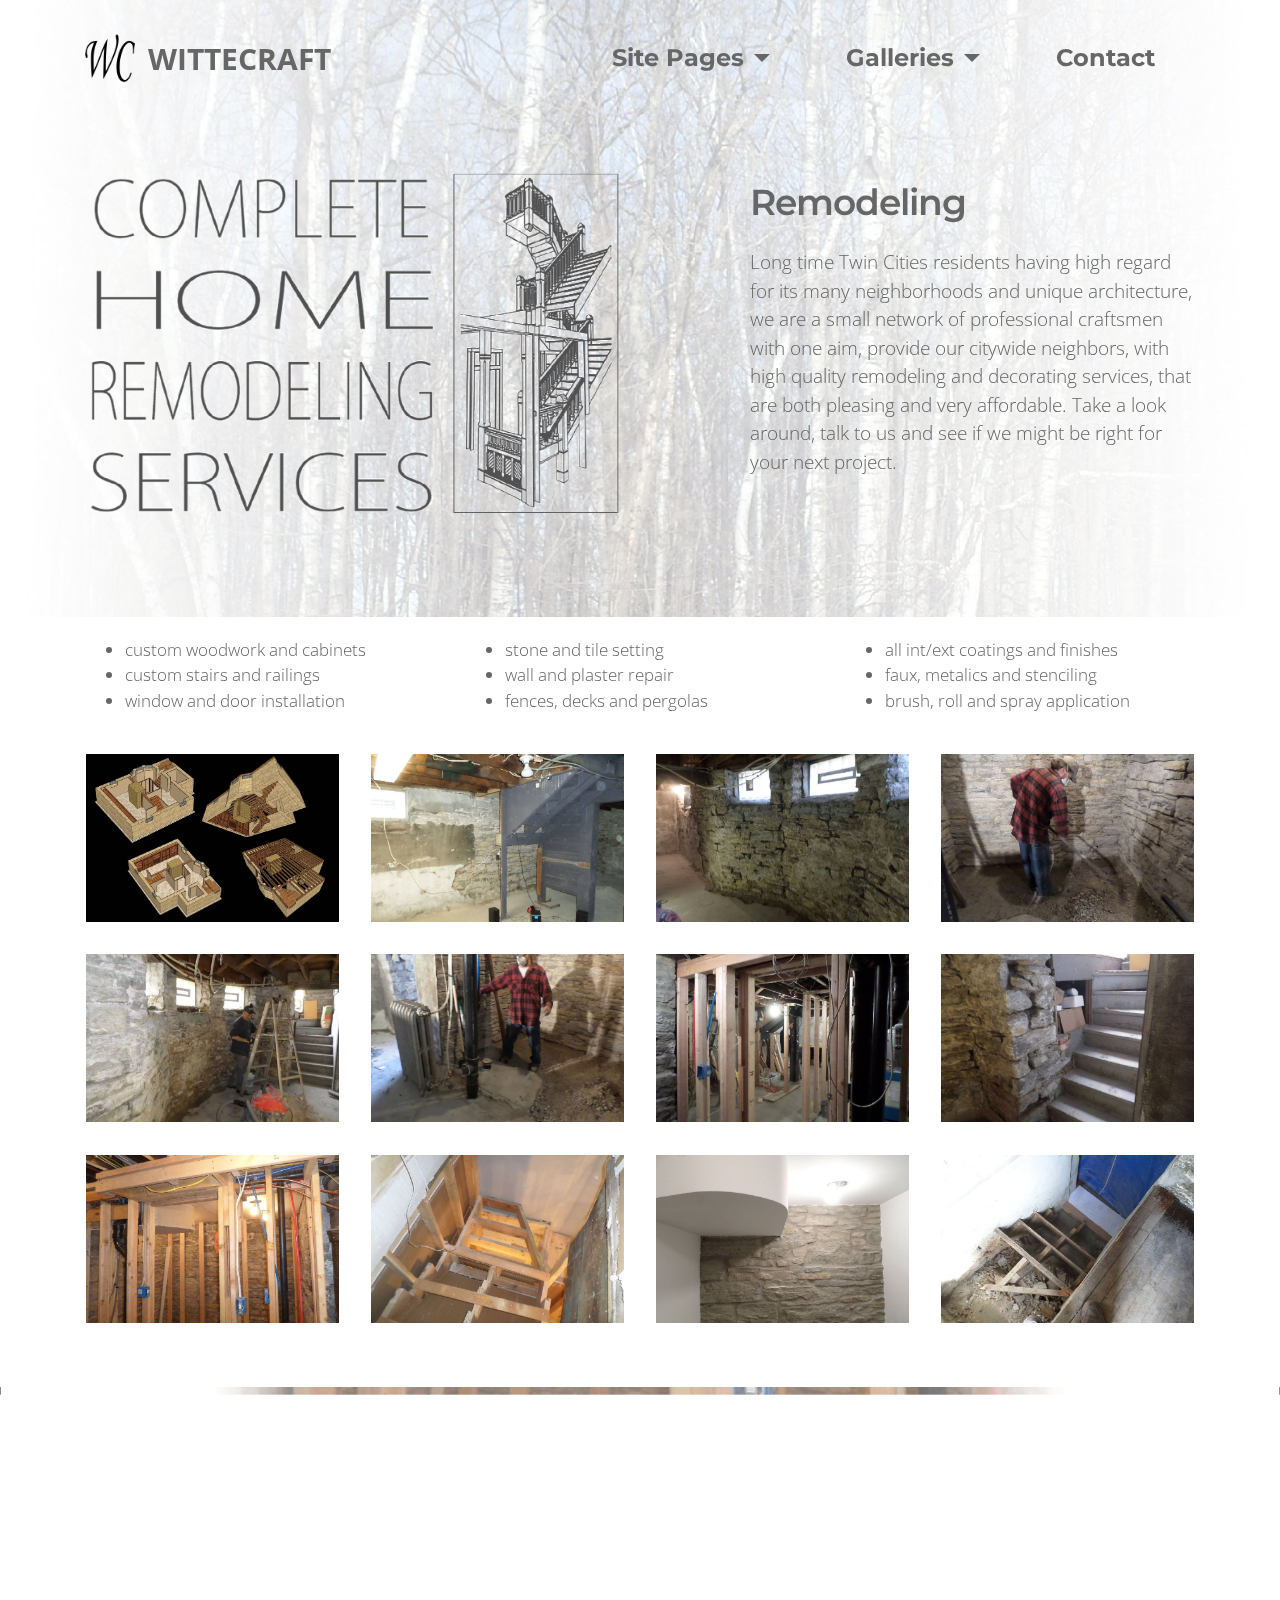
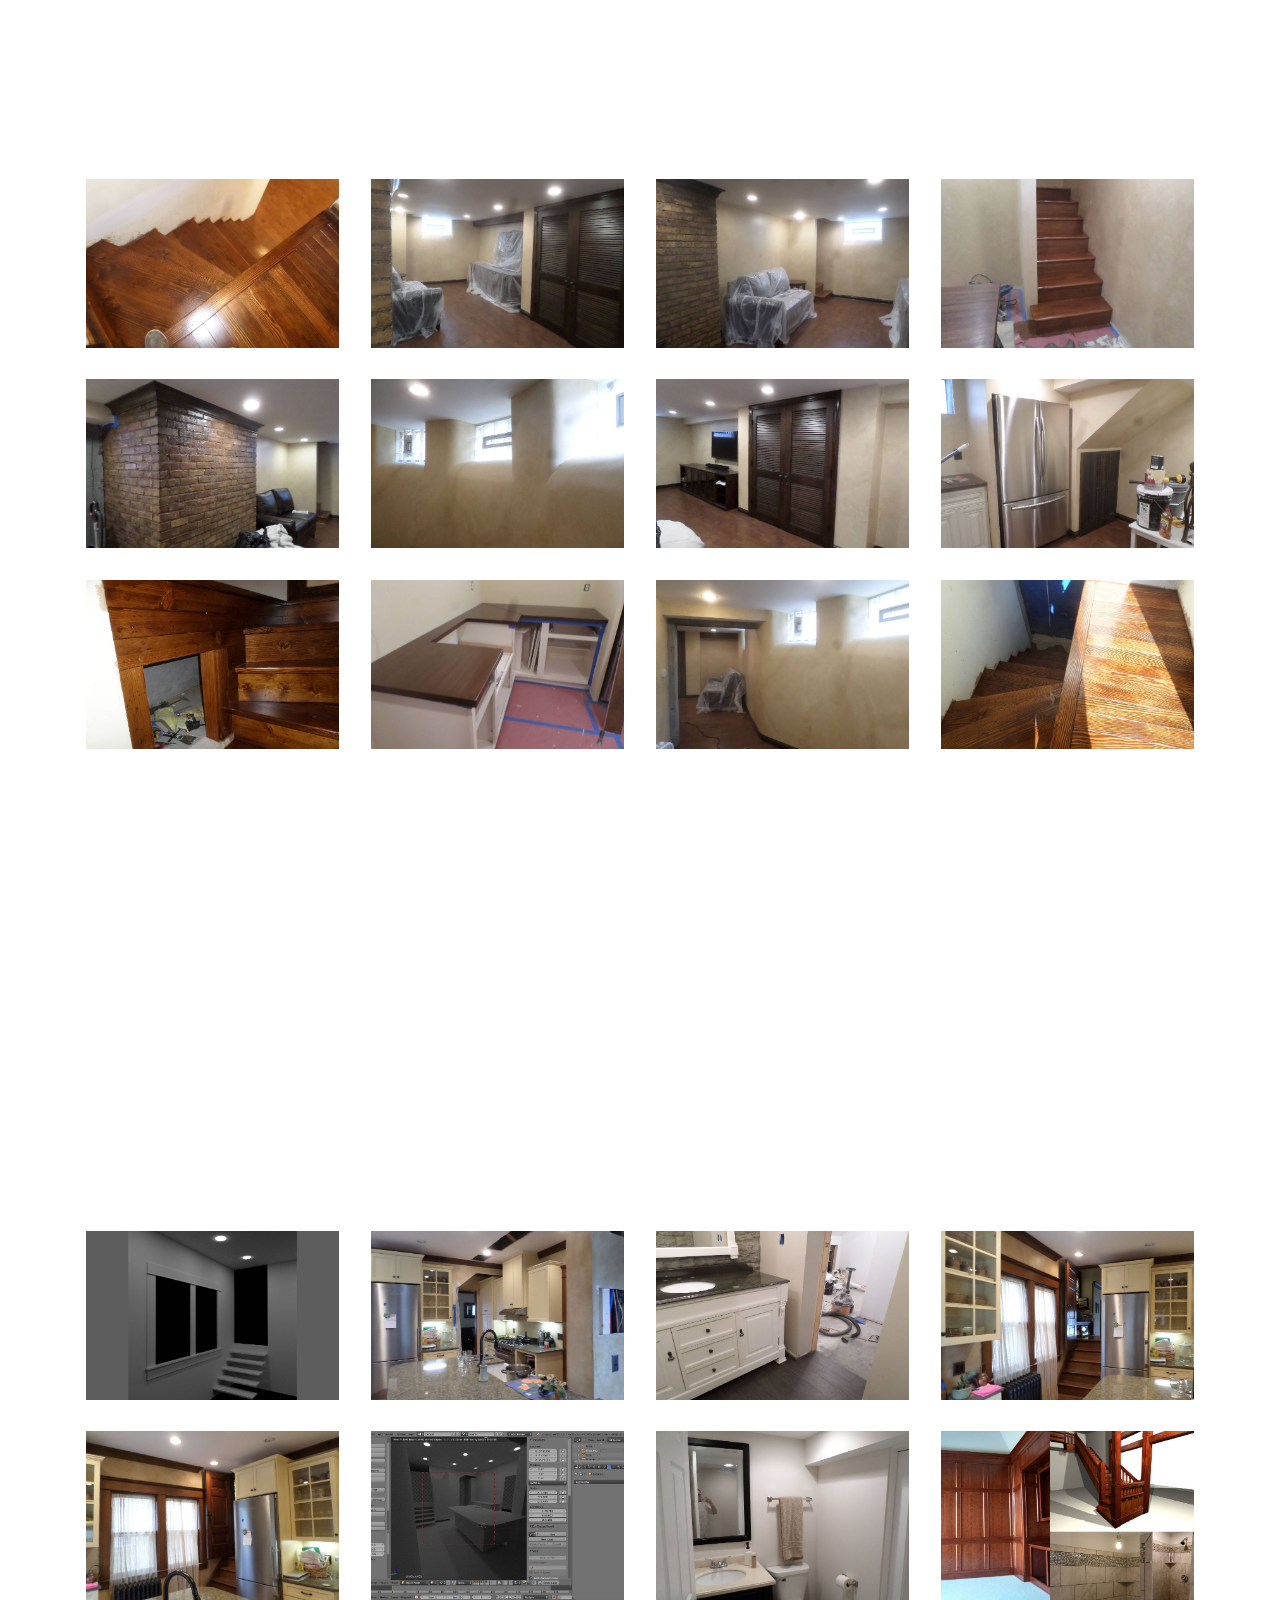
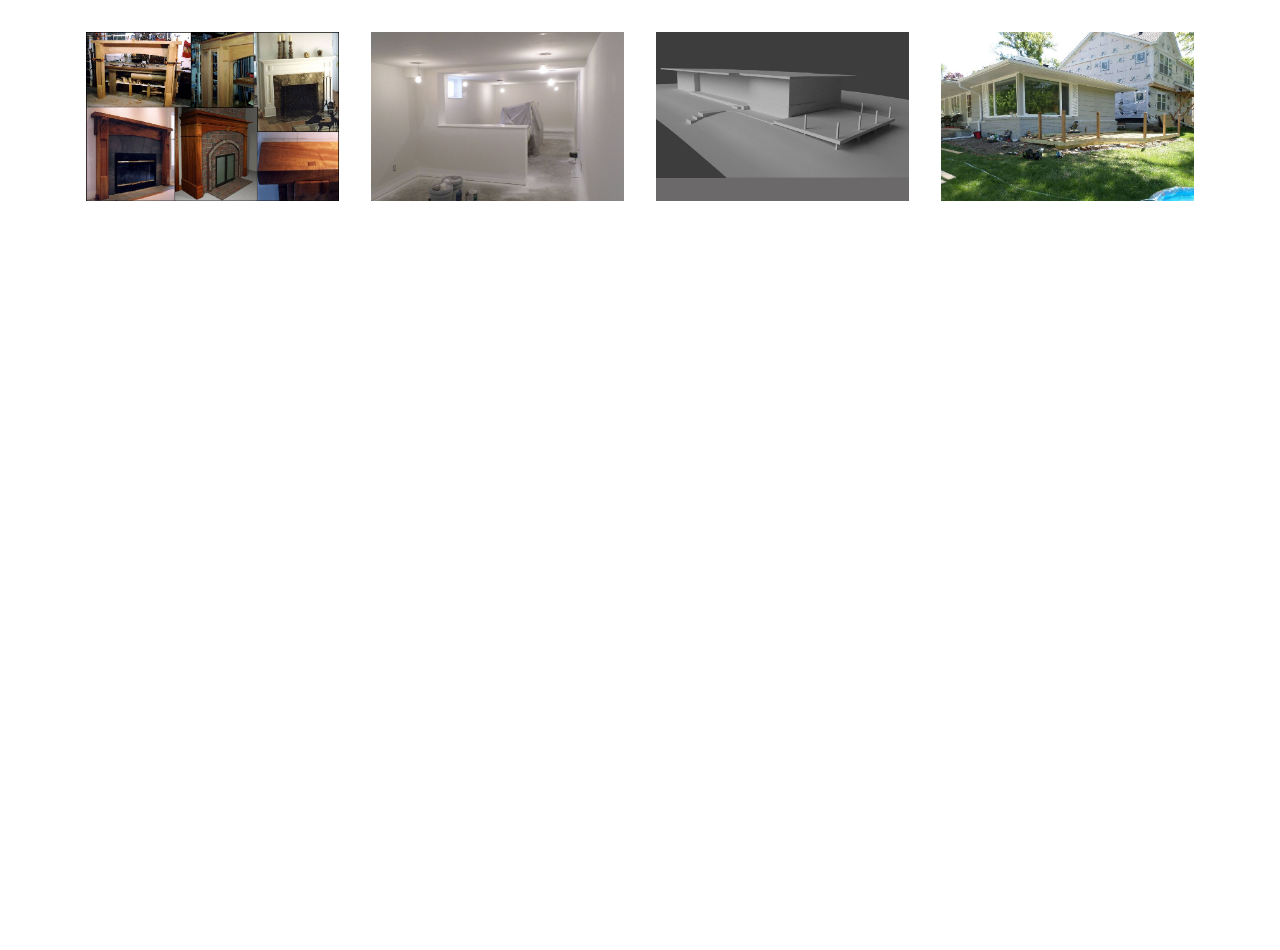
<file: remodeling.html>
<!DOCTYPE html>
<html>
<head>
  <!-- Site made with Mobirise Website Builder v3.9.2, https://mobirise.com -->
  <meta charset="UTF-8">
  <meta http-equiv="X-UA-Compatible" content="IE=edge">
  <meta name="generator" content="Mobirise v3.9.2, mobirise.com">
  <meta name="viewport" content="width=device-width, initial-scale=1">
  <link rel="shortcut icon" href="assets/images/logo-128x128-79.png" type="image/x-icon">
  <meta name="description" content="">
  <title>WC Remodeling</title>
  <link rel="stylesheet" href="https://fonts.googleapis.com/css?family=Lora:400,700,400italic,700italic&amp;subset=latin">
  <link rel="stylesheet" href="https://fonts.googleapis.com/css?family=Montserrat:400,700">
  <link rel="stylesheet" href="https://fonts.googleapis.com/css?family=Raleway:100,100i,200,200i,300,300i,400,400i,500,500i,600,600i,700,700i,800,800i,900,900i">
  <link rel="stylesheet" href="assets/bootstrap-material-design-font/css/material.css">
  <link rel="stylesheet" href="assets/et-line-font-plugin/style.css">
  <link rel="stylesheet" href="assets/tether/tether.min.css">
  <link rel="stylesheet" href="assets/bootstrap/css/bootstrap.min.css">
  <link rel="stylesheet" href="assets/animate.css/animate.min.css">
  <link rel="stylesheet" href="assets/dropdown/css/style.css">
  <link rel="stylesheet" href="assets/socicon/css/socicon.min.css">
  <link rel="stylesheet" href="assets/theme/css/style.css">
  <link rel="stylesheet" href="assets/mobirise-gallery/style.css">
  <link rel="stylesheet" href="assets/mobirise/css/mbr-additional.css" type="text/css">
  
  
  
</head>
<body>
<section id="ext_menu-31">

    <nav class="navbar navbar-dropdown bg-color transparent navbar-fixed-top">
        <div class="container">

            <div class="mbr-table">
                <div class="mbr-table-cell">

                    <div class="navbar-brand">
                        <a href="index.html" class="navbar-logo"><img src="assets/images/logo-128x128-79.png" title="WITTECRAFT"></a>
                        <a class="navbar-caption text-primary" href="index.html">WITTECRAFT</a>
                    </div>

                </div>
                <div class="mbr-table-cell">

                    <button class="navbar-toggler pull-xs-right hidden-md-up" type="button" data-toggle="collapse" data-target="#exCollapsingNavbar">
                        <div class="hamburger-icon"></div>
                    </button>

                    <ul class="nav-dropdown collapse pull-xs-right nav navbar-nav navbar-toggleable-sm" id="exCollapsingNavbar"><li class="nav-item dropdown"><a class="nav-link link dropdown-toggle" href="index.html" data-toggle="dropdown-submenu" aria-expanded="false">Site Pages</a><div class="dropdown-menu"><a class="dropdown-item" href="index.html">Wood Products</a><a class="dropdown-item" href="remodeling.html">Remodeling</a><a class="dropdown-item" href="designs.html">2D/3D Design</a></div></li><li class="nav-item dropdown"><a class="nav-link link dropdown-toggle" href="index.html" data-toggle="dropdown-submenu" aria-expanded="false">Galleries</a><div class="dropdown-menu"><a class="dropdown-item" href="#">Remodeling</a><a class="dropdown-item" href="https://goo.gl/photos/Up2K28JHNpRnpKeeA" target="_blank">Wood Products</a><a class="dropdown-item" href="https://goo.gl/photos/aJ4TdH4d2y2iS8V98" target="_blank">2D/3D Design</a></div></li><li class="nav-item"><a class="nav-link link" href="remodeling.html#contacts5-3x">Contact</a></li></ul>
                    <button hidden="" class="navbar-toggler navbar-close" type="button" data-toggle="collapse" data-target="#exCollapsingNavbar">
                        <div class="close-icon"></div>
                    </button>

                </div>
            </div>

        </div>
    </nav>

</section>

<section class="engine"><a rel="external" href="https://mobirise.com">drag and drop site building software</a></section><section class="mbr-section mbr-parallax-background mbr-after-navbar" id="msg-box5-48" style="background-image: url(assets/images/2250x10btrees-2000x888-18.jpg); padding-top: 160px; padding-bottom: 80px;">

    <div class="mbr-overlay" style="opacity: 0.7; background-color: rgb(255, 255, 255);">
    </div>
    <div class="container">
        <div class="row">
            <div class="mbr-table-md-up">

              <div class="mbr-table-cell mbr-right-padding-md-up mbr-valign-top col-md-7">
                  <div class="mbr-figure"><img src="assets/images/chrslogogrey-1400x933-48.png"></div>
              </div>

              


              <div class="mbr-table-cell col-md-5 text-xs-center text-md-left">
                  <h3 class="mbr-section-title display-2">Remodeling</h3>
                  <div class="lead">

                    <p>Long time Twin Cities residents having high regard for its many neighborhoods and unique architecture, we are a small network of professional craftsmen with one aim, provide our citywide neighbors, with high quality remodeling and decorating services, that are both pleasing and very affordable. Take a look around, talk to us and see if we might be right for your next project.</p>

                  </div>

                  
              </div>


              

            </div>
        </div>
    </div>

</section>

<section class="mbr-section article mbr-section__container" id="content7-4c" style="background-color: rgb(255, 255, 255); padding-top: 20px; padding-bottom: 0px;">

    <div class="container">
        <div class="row">
            <div class="col-xs-12 col-md-4 lead"><ul><li>custom woodwork and cabinets</li><li>custom stairs and railings</li><li>window and door installation</li></ul></div>
            <div class="col-xs-12 col-md-4 lead"><ul><li>stone and tile setting</li><li>wall and plaster repair</li><li>fences, decks and pergolas&nbsp;</li></ul></div>
            <div class="col-xs-12 col-md-4 lead"><ul><li>all int/ext coatings and finishes</li><li>faux, metalics and stenciling</li><li>brush, roll and spray application</li></ul></div>
        </div>
    </div>

</section>

<section class="mbr-gallery mbr-section mbr-section-nopadding mbr-slider-carousel" id="gallery2-34" data-filter="false" style="padding-top: 1.5rem; padding-bottom: 3rem;">
    <!-- Filter -->
    

    <!-- Gallery -->
    <div class="mbr-gallery-row container">
        <div class=" mbr-gallery-layout-default">
            <div>
                <div>
                    <div class="mbr-gallery-item mbr-gallery-item__mobirise3 mbr-gallery-item--p1" data-tags="Awesome" data-video-url="false">
                        <div href="#lb-gallery2-34" data-slide-to="0" data-toggle="modal">
                            
                            

                            <img alt="" src="assets/images/bsmt1-2000x1333-28-2000x1333-82.jpg">
                            
                            <span class="icon-focus"></span>
                            
                        </div>
                    </div><div class="mbr-gallery-item mbr-gallery-item__mobirise3 mbr-gallery-item--p1" data-tags="Responsive" data-video-url="false">
                        <div href="#lb-gallery2-34" data-slide-to="1" data-toggle="modal">
                            
                            

                            <img alt="" src="assets/images/bsmt2-2000x1333-33-2000x1333-83.jpg">
                            
                            <span class="icon-focus"></span>
                            
                        </div>
                    </div><div class="mbr-gallery-item mbr-gallery-item__mobirise3 mbr-gallery-item--p1" data-tags="Animated" data-video-url="false">
                        <div href="#lb-gallery2-34" data-slide-to="2" data-toggle="modal">
                            
                            

                            <img alt="" src="assets/images/bsmt3-2000x1333-32-2000x1333-64.jpg">
                            
                            <span class="icon-focus"></span>
                            
                        </div>
                    </div><div class="mbr-gallery-item mbr-gallery-item__mobirise3 mbr-gallery-item--p1" data-tags="Beautiful" data-video-url="false">
                        <div href="#lb-gallery2-34" data-slide-to="3" data-toggle="modal">
                            
                            

                            <img alt="" src="assets/images/bsmt4-2000x1333-46-2000x1333-24.jpg">
                            
                            <span class="icon-focus"></span>
                            
                        </div>
                    </div><div class="mbr-gallery-item mbr-gallery-item__mobirise3 mbr-gallery-item--p1" data-tags="Awesome" data-video-url="false">
                        <div href="#lb-gallery2-34" data-slide-to="4" data-toggle="modal">
                            
                            

                            <img alt="" src="assets/images/bsmt7-2000x1333-66-2000x1333-46.jpg">
                            
                            <span class="icon-focus"></span>
                            
                        </div>
                    </div><div class="mbr-gallery-item mbr-gallery-item__mobirise3 mbr-gallery-item--p1" data-tags="Responsive" data-video-url="false">
                        <div href="#lb-gallery2-34" data-slide-to="5" data-toggle="modal">
                            
                            

                            <img alt="" src="assets/images/bsmt5-2000x1333-70-2000x1333-91.jpg">
                            
                            <span class="icon-focus"></span>
                            
                        </div>
                    </div><div class="mbr-gallery-item mbr-gallery-item__mobirise3 mbr-gallery-item--p1" data-tags="Animated" data-video-url="false">
                        <div href="#lb-gallery2-34" data-slide-to="6" data-toggle="modal">
                            
                            

                            <img alt="" src="assets/images/bsmt6-2000x1333-76-2000x1333-13.jpg">
                            
                            <span class="icon-focus"></span>
                            
                        </div>
                    </div><div class="mbr-gallery-item mbr-gallery-item__mobirise3 mbr-gallery-item--p1" data-tags="Awesome" data-video-url="false">
                        <div href="#lb-gallery2-34" data-slide-to="7" data-toggle="modal">
                            
                            

                            <img alt="" src="assets/images/bsmt8-2000x1333-19-2000x1333-24.jpg">
                            
                            <span class="icon-focus"></span>
                            
                        </div>
                    </div><div class="mbr-gallery-item mbr-gallery-item__mobirise3 mbr-gallery-item--p1" data-tags="Awesome" data-video-url="false">
                        <div href="#lb-gallery2-34" data-slide-to="8" data-toggle="modal">
                            
                            

                            <img alt="" src="assets/images/bsmt27-2000x1333-30-2000x1333-98.jpg">
                            
                            <span class="icon-focus"></span>
                            
                        </div>
                    </div><div class="mbr-gallery-item mbr-gallery-item__mobirise3 mbr-gallery-item--p1" data-tags="Awesome" data-video-url="false">
                        <div href="#lb-gallery2-34" data-slide-to="9" data-toggle="modal">
                            
                            

                            <img alt="" src="assets/images/bsmt26-2000x1333-38-2000x1333-14.jpg">
                            
                            <span class="icon-focus"></span>
                            
                        </div>
                    </div><div class="mbr-gallery-item mbr-gallery-item__mobirise3 mbr-gallery-item--p1" data-tags="Awesome" data-video-url="false">
                        <div href="#lb-gallery2-34" data-slide-to="10" data-toggle="modal">
                            
                            

                            <img alt="" src="assets/images/bsmt25-2000x1333-37-2000x1333-88.jpg">
                            
                            <span class="icon-focus"></span>
                            
                        </div>
                    </div><div class="mbr-gallery-item mbr-gallery-item__mobirise3 mbr-gallery-item--p1" data-tags="Awesome" data-video-url="false">
                        <div href="#lb-gallery2-34" data-slide-to="11" data-toggle="modal">
                            
                            

                            <img alt="" src="assets/images/bsmt24-2000x1333-23-2000x1333-68.jpg">
                            
                            <span class="icon-focus"></span>
                            
                        </div>
                    </div>
                </div>
            </div>
            <div class="clearfix"></div>
        </div>
    </div>

    <!-- Lightbox -->
    <div data-app-prevent-settings="" class="mbr-slider modal fade carousel slide" tabindex="-1" data-keyboard="true" data-interval="false" id="lb-gallery2-34">
        <div class="modal-dialog">
            <div class="modal-content">
                <div class="modal-body">
                    <ol class="carousel-indicators">
                        <li data-app-prevent-settings="" data-target="#lb-gallery2-34" data-slide-to="0"></li><li data-app-prevent-settings="" data-target="#lb-gallery2-34" data-slide-to="1"></li><li data-app-prevent-settings="" data-target="#lb-gallery2-34" data-slide-to="2"></li><li data-app-prevent-settings="" data-target="#lb-gallery2-34" data-slide-to="3"></li><li data-app-prevent-settings="" data-target="#lb-gallery2-34" data-slide-to="4"></li><li data-app-prevent-settings="" data-target="#lb-gallery2-34" data-slide-to="5"></li><li data-app-prevent-settings="" data-target="#lb-gallery2-34" data-slide-to="6"></li><li data-app-prevent-settings="" data-target="#lb-gallery2-34" data-slide-to="7"></li><li data-app-prevent-settings="" data-target="#lb-gallery2-34" data-slide-to="8"></li><li data-app-prevent-settings="" data-target="#lb-gallery2-34" data-slide-to="9"></li><li data-app-prevent-settings="" data-target="#lb-gallery2-34" data-slide-to="10"></li><li data-app-prevent-settings="" data-target="#lb-gallery2-34" class=" active" data-slide-to="11"></li>
                    </ol>
                    <div class="carousel-inner">
                        <div class="carousel-item">
                            <img alt="" src="assets/images/bsmt1-2000x1333-28.jpg">
                        </div><div class="carousel-item">
                            <img alt="" src="assets/images/bsmt2-2000x1333-33.jpg">
                        </div><div class="carousel-item">
                            <img alt="" src="assets/images/bsmt3-2000x1333-32.jpg">
                        </div><div class="carousel-item">
                            <img alt="" src="assets/images/bsmt4-2000x1333-46.jpg">
                        </div><div class="carousel-item">
                            <img alt="" src="assets/images/bsmt7-2000x1333-66.jpg">
                        </div><div class="carousel-item">
                            <img alt="" src="assets/images/bsmt5-2000x1333-70.jpg">
                        </div><div class="carousel-item">
                            <img alt="" src="assets/images/bsmt6-2000x1333-76.jpg">
                        </div><div class="carousel-item">
                            <img alt="" src="assets/images/bsmt8-2000x1333-19.jpg">
                        </div><div class="carousel-item">
                            <img alt="" src="assets/images/bsmt27-2000x1333-30.jpg">
                        </div><div class="carousel-item">
                            <img alt="" src="assets/images/bsmt26-2000x1333-38.jpg">
                        </div><div class="carousel-item">
                            <img alt="" src="assets/images/bsmt25-2000x1333-37.jpg">
                        </div><div class="carousel-item active">
                            <img alt="" src="assets/images/bsmt24-2000x1333-23.jpg">
                        </div>
                    </div>
                    <a class="left carousel-control" role="button" data-slide="prev" href="#lb-gallery2-34">
                        <span class="icon-prev" aria-hidden="true"></span>
                        <span class="sr-only">Previous</span>
                    </a>
                    <a class="right carousel-control" role="button" data-slide="next" href="#lb-gallery2-34">
                        <span class="icon-next" aria-hidden="true"></span>
                        <span class="sr-only">Next</span>
                    </a>

                    <a class="close" href="#" role="button" data-dismiss="modal">
                        <span aria-hidden="true">×</span>
                        <span class="sr-only">Close</span>
                    </a>
                </div>
            </div>
        </div>
    </div>
</section>

<section class="mbr-info mbr-info-extra mbr-section mbr-section-md-padding mbr-parallax-background" id="msg-box1-35" style="background-image: url(assets/images/rembg1-2000x888-25.jpg); padding-top: 120px; padding-bottom: 120px;">

    <div class="mbr-overlay" style="opacity: 0.4; background-color: rgb(255, 255, 255);">
    </div>
    <div class="container">
        <div class="row">


            


            <div class="mbr-table-md-up">
                <div class="mbr-table-cell mbr-right-padding-md-up col-md-8 text-xs-center text-md-left">
                    <h2 class="mbr-info-subtitle mbr-section-subtitle"><font color="#666666" face="Open Sans, sans-serif" size="4"><strong>See more of our projects on Google Photos&nbsp;</strong></font></h2>
                    <h3 class="mbr-info-title mbr-section-title display-2">REMODELING GALLERY</h3>
                </div>

                <div class="mbr-table-cell col-md-4">
                    <div class="text-xs-center"><a class="btn btn-primary" href="https://goo.gl/photos/vaTSM6rzsNuaTGjPA" target="_blank">Google Photos</a></div>
                </div>
            </div>


        </div>
    </div>
</section>

<section class="mbr-gallery mbr-section mbr-section-nopadding mbr-slider-carousel" id="gallery2-37" data-filter="false" style="padding-top: 3rem; padding-bottom: 3rem;">
    <!-- Filter -->
    

    <!-- Gallery -->
    <div class="mbr-gallery-row container">
        <div class=" mbr-gallery-layout-default">
            <div>
                <div>
                    <div class="mbr-gallery-item mbr-gallery-item__mobirise3 mbr-gallery-item--p1" data-tags="Awesome" data-video-url="false">
                        <div href="#lb-gallery2-37" data-slide-to="0" data-toggle="modal">
                            
                            

                            <img alt="" src="assets/images/bsmt21-2000x1333-20-2000x1333-75.jpg">
                            
                            <span class="icon-focus"></span>
                            
                        </div>
                    </div><div class="mbr-gallery-item mbr-gallery-item__mobirise3 mbr-gallery-item--p1" data-tags="Responsive" data-video-url="false">
                        <div href="#lb-gallery2-37" data-slide-to="1" data-toggle="modal">
                            
                            

                            <img alt="" src="assets/images/bsmt10-2000x1333-85-2000x1333-87.jpg">
                            
                            <span class="icon-focus"></span>
                            
                        </div>
                    </div><div class="mbr-gallery-item mbr-gallery-item__mobirise3 mbr-gallery-item--p1" data-tags="Creative" data-video-url="false">
                        <div href="#lb-gallery2-37" data-slide-to="2" data-toggle="modal">
                            
                            

                            <img alt="" src="assets/images/bsmt9-2000x1333-45-2000x1333-58.jpg">
                            
                            <span class="icon-focus"></span>
                            
                        </div>
                    </div><div class="mbr-gallery-item mbr-gallery-item__mobirise3 mbr-gallery-item--p1" data-tags="Animated" data-video-url="false">
                        <div href="#lb-gallery2-37" data-slide-to="3" data-toggle="modal">
                            
                            

                            <img alt="" src="assets/images/bsmt16-2000x1333-70-2000x1333-66.jpg">
                            
                            <span class="icon-focus"></span>
                            
                        </div>
                    </div><div class="mbr-gallery-item mbr-gallery-item__mobirise3 mbr-gallery-item--p1" data-tags="Awesome" data-video-url="false">
                        <div href="#lb-gallery2-37" data-slide-to="4" data-toggle="modal">
                            
                            

                            <img alt="" src="assets/images/bsmt13-2000x1333-29-2000x1333-86.jpg">
                            
                            <span class="icon-focus"></span>
                            
                        </div>
                    </div><div class="mbr-gallery-item mbr-gallery-item__mobirise3 mbr-gallery-item--p1" data-tags="Beautiful" data-video-url="false">
                        <div href="#lb-gallery2-37" data-slide-to="5" data-toggle="modal">
                            
                            

                            <img alt="" src="assets/images/bsmt11-2000x1333-76-2000x1333-27.jpg">
                            
                            <span class="icon-focus"></span>
                            
                        </div>
                    </div><div class="mbr-gallery-item mbr-gallery-item__mobirise3 mbr-gallery-item--p1" data-tags="Responsive" data-video-url="false">
                        <div href="#lb-gallery2-37" data-slide-to="6" data-toggle="modal">
                            
                            

                            <img alt="" src="assets/images/bsmt14-2000x1333-58-2000x1333-72.jpg">
                            
                            <span class="icon-focus"></span>
                            
                        </div>
                    </div><div class="mbr-gallery-item mbr-gallery-item__mobirise3 mbr-gallery-item--p1" data-tags="Animated" data-video-url="false">
                        <div href="#lb-gallery2-37" data-slide-to="7" data-toggle="modal">
                            
                            

                            <img alt="" src="assets/images/bsmt19-2000x1333-50-2000x1333-33.jpg">
                            
                            <span class="icon-focus"></span>
                            
                        </div>
                    </div><div class="mbr-gallery-item mbr-gallery-item__mobirise3 mbr-gallery-item--p1" data-tags="Animated" data-video-url="false">
                        <div href="#lb-gallery2-37" data-slide-to="8" data-toggle="modal">
                            
                            

                            <img alt="" src="assets/images/bsmt12-2000x1333-3-2000x1333-67.jpg">
                            
                            <span class="icon-focus"></span>
                            
                        </div>
                    </div><div class="mbr-gallery-item mbr-gallery-item__mobirise3 mbr-gallery-item--p1" data-tags="Animated" data-video-url="false">
                        <div href="#lb-gallery2-37" data-slide-to="9" data-toggle="modal">
                            
                            

                            <img alt="" src="assets/images/bsmt18-2000x1333-77-2000x1333-71.jpg">
                            
                            <span class="icon-focus"></span>
                            
                        </div>
                    </div><div class="mbr-gallery-item mbr-gallery-item__mobirise3 mbr-gallery-item--p1" data-tags="Animated" data-video-url="false">
                        <div href="#lb-gallery2-37" data-slide-to="10" data-toggle="modal">
                            
                            

                            <img alt="" src="assets/images/bsmt23-2000x1333-38-2000x1333-36.jpg">
                            
                            <span class="icon-focus"></span>
                            
                        </div>
                    </div><div class="mbr-gallery-item mbr-gallery-item__mobirise3 mbr-gallery-item--p1" data-tags="Animated" data-video-url="false">
                        <div href="#lb-gallery2-37" data-slide-to="11" data-toggle="modal">
                            
                            

                            <img alt="" src="assets/images/bsmt22-2000x1333-48-2000x1333-5.jpg">
                            
                            <span class="icon-focus"></span>
                            
                        </div>
                    </div>
                </div>
            </div>
            <div class="clearfix"></div>
        </div>
    </div>

    <!-- Lightbox -->
    <div data-app-prevent-settings="" class="mbr-slider modal fade carousel slide" tabindex="-1" data-keyboard="true" data-interval="false" id="lb-gallery2-37">
        <div class="modal-dialog">
            <div class="modal-content">
                <div class="modal-body">
                    <ol class="carousel-indicators">
                        <li data-app-prevent-settings="" data-target="#lb-gallery2-37" class=" active" data-slide-to="0"></li><li data-app-prevent-settings="" data-target="#lb-gallery2-37" data-slide-to="1"></li><li data-app-prevent-settings="" data-target="#lb-gallery2-37" data-slide-to="2"></li><li data-app-prevent-settings="" data-target="#lb-gallery2-37" data-slide-to="3"></li><li data-app-prevent-settings="" data-target="#lb-gallery2-37" data-slide-to="4"></li><li data-app-prevent-settings="" data-target="#lb-gallery2-37" data-slide-to="5"></li><li data-app-prevent-settings="" data-target="#lb-gallery2-37" data-slide-to="6"></li><li data-app-prevent-settings="" data-target="#lb-gallery2-37" data-slide-to="7"></li><li data-app-prevent-settings="" data-target="#lb-gallery2-37" data-slide-to="8"></li><li data-app-prevent-settings="" data-target="#lb-gallery2-37" data-slide-to="9"></li><li data-app-prevent-settings="" data-target="#lb-gallery2-37" data-slide-to="10"></li><li data-app-prevent-settings="" data-target="#lb-gallery2-37" data-slide-to="11"></li>
                    </ol>
                    <div class="carousel-inner">
                        <div class="carousel-item active">
                            <img alt="" src="assets/images/bsmt21-2000x1333-20.jpg">
                        </div><div class="carousel-item">
                            <img alt="" src="assets/images/bsmt10-2000x1333-85.jpg">
                        </div><div class="carousel-item">
                            <img alt="" src="assets/images/bsmt9-2000x1333-45.jpg">
                        </div><div class="carousel-item">
                            <img alt="" src="assets/images/bsmt16-2000x1333-70.jpg">
                        </div><div class="carousel-item">
                            <img alt="" src="assets/images/bsmt13-2000x1333-29.jpg">
                        </div><div class="carousel-item">
                            <img alt="" src="assets/images/bsmt11-2000x1333-76.jpg">
                        </div><div class="carousel-item">
                            <img alt="" src="assets/images/bsmt14-2000x1333-58.jpg">
                        </div><div class="carousel-item">
                            <img alt="" src="assets/images/bsmt19-2000x1333-50.jpg">
                        </div><div class="carousel-item">
                            <img alt="" src="assets/images/bsmt12-2000x1333-3.jpg">
                        </div><div class="carousel-item">
                            <img alt="" src="assets/images/bsmt18-2000x1333-77.jpg">
                        </div><div class="carousel-item">
                            <img alt="" src="assets/images/bsmt23-2000x1333-38.jpg">
                        </div><div class="carousel-item">
                            <img alt="" src="assets/images/bsmt22-2000x1333-48.jpg">
                        </div>
                    </div>
                    <a class="left carousel-control" role="button" data-slide="prev" href="#lb-gallery2-37">
                        <span class="icon-prev" aria-hidden="true"></span>
                        <span class="sr-only">Previous</span>
                    </a>
                    <a class="right carousel-control" role="button" data-slide="next" href="#lb-gallery2-37">
                        <span class="icon-next" aria-hidden="true"></span>
                        <span class="sr-only">Next</span>
                    </a>

                    <a class="close" href="#" role="button" data-dismiss="modal">
                        <span aria-hidden="true">×</span>
                        <span class="sr-only">Close</span>
                    </a>
                </div>
            </div>
        </div>
    </div>
</section>

<section class="mbr-info mbr-info-extra mbr-section mbr-section-md-padding mbr-parallax-background" id="msg-box1-36" style="background-image: url(assets/images/rembg2-2000x888-52.jpg); padding-top: 120px; padding-bottom: 120px;">

    <div class="mbr-overlay" style="opacity: 0.4; background-color: rgb(255, 255, 255);">
    </div>
    <div class="container">
        <div class="row">


            


            <div class="mbr-table-md-up">
                <div class="mbr-table-cell mbr-right-padding-md-up col-md-8 text-xs-center text-md-left">
                    <h2 class="mbr-info-subtitle mbr-section-subtitle"><font color="#666666"><span style="font-style: normal;"><strong>We utilize &nbsp;the latest photo realistic 3D imaging software so you can visualize design ideas before starting your project.</strong></span></font></h2>
                    <h3 class="mbr-info-title mbr-section-title display-2">3D Design Gallery</h3>
                </div>

                <div class="mbr-table-cell col-md-4">
                    <div class="text-xs-center"> <a class="btn btn-primary" href="designs.html" target="_blank">3D Design Page</a> </div>
                </div>
            </div>


        </div>
    </div>
</section>

<section class="mbr-gallery mbr-section mbr-section-nopadding mbr-slider-carousel" id="gallery2-3z" data-filter="false" style="padding-top: 3rem; padding-bottom: 1.5rem;">
    <!-- Filter -->
    

    <!-- Gallery -->
    <div class="mbr-gallery-row container">
        <div class=" mbr-gallery-layout-default">
            <div>
                <div>
                    <div class="mbr-gallery-item mbr-gallery-item__mobirise3 mbr-gallery-item--p1" data-tags="Awesome" data-video-url="false">
                        <div href="#lb-gallery2-3z" data-slide-to="0" data-toggle="modal">
                            
                            

                            <img alt="" src="assets/images/render1-2000x1333-27-2000x1333-54.jpg">
                            
                            <span class="icon-focus"></span>
                            
                        </div>
                    </div><div class="mbr-gallery-item mbr-gallery-item__mobirise3 mbr-gallery-item--p1" data-tags="Responsive" data-video-url="false">
                        <div href="#lb-gallery2-3z" data-slide-to="1" data-toggle="modal">
                            
                            

                            <img alt="" src="assets/images/sam-1730-2000x1333-20-2000x1333-56.jpg">
                            
                            <span class="icon-focus"></span>
                            
                        </div>
                    </div><div class="mbr-gallery-item mbr-gallery-item__mobirise3 mbr-gallery-item--p1" data-tags="Creative" data-video-url="false">
                        <div href="#lb-gallery2-3z" data-slide-to="2" data-toggle="modal">
                            
                            

                            <img alt="" src="assets/images/sam-1601-2000x1333-27-2000x1333-31.jpg">
                            
                            <span class="icon-focus"></span>
                            
                        </div>
                    </div><div class="mbr-gallery-item mbr-gallery-item__mobirise3 mbr-gallery-item--p1" data-tags="Animated" data-video-url="false">
                        <div href="#lb-gallery2-3z" data-slide-to="3" data-toggle="modal">
                            
                            

                            <img alt="" src="assets/images/sam-1729-2000x1333-51-2000x1333-62.jpg">
                            
                            <span class="icon-focus"></span>
                            
                        </div>
                    </div><div class="mbr-gallery-item mbr-gallery-item__mobirise3 mbr-gallery-item--p1" data-tags="Awesome" data-video-url="false">
                        <div href="#lb-gallery2-3z" data-slide-to="4" data-toggle="modal">
                            
                            

                            <img alt="" src="assets/images/sam-1740-2000x1333-49-2000x1333-83.jpg">
                            
                            <span class="icon-focus"></span>
                            
                        </div>
                    </div><div class="mbr-gallery-item mbr-gallery-item__mobirise3 mbr-gallery-item--p1" data-tags="Beautiful" data-video-url="false">
                        <div href="#lb-gallery2-3z" data-slide-to="5" data-toggle="modal">
                            
                            

                            <img alt="" src="assets/images/kitchblend-2000x1333-89-2000x1333-56.jpg">
                            
                            <span class="icon-focus"></span>
                            
                        </div>
                    </div><div class="mbr-gallery-item mbr-gallery-item__mobirise3 mbr-gallery-item--p1" data-tags="Responsive" data-video-url="false">
                        <div href="#lb-gallery2-3z" data-slide-to="6" data-toggle="modal">
                            
                            

                            <img alt="" src="assets/images/sam-0413-16-13-39-863-2000x1333-56-2000x1333-38.jpg">
                            
                            <span class="icon-focus"></span>
                            
                        </div>
                    </div><div class="mbr-gallery-item mbr-gallery-item__mobirise3 mbr-gallery-item--p1" data-tags="Animated" data-video-url="false">
                        <div href="#lb-gallery2-3z" data-slide-to="7" data-toggle="modal">
                            
                            

                            <img alt="" src="assets/images/cherrytile-2000x1333-11-2000x1333-68.jpg">
                            
                            <span class="icon-focus"></span>
                            
                        </div>
                    </div><div class="mbr-gallery-item mbr-gallery-item__mobirise3 mbr-gallery-item--p1" data-tags="Animated" data-video-url="false">
                        <div href="#lb-gallery2-3z" data-slide-to="8" data-toggle="modal">
                            
                            

                            <img alt="" src="assets/images/mantles-2000x1333-97-2000x1333-98.jpg">
                            
                            <span class="icon-focus"></span>
                            
                        </div>
                    </div><div class="mbr-gallery-item mbr-gallery-item__mobirise3 mbr-gallery-item--p1" data-tags="Animated" data-video-url="false">
                        <div href="#lb-gallery2-3z" data-slide-to="9" data-toggle="modal">
                            
                            

                            <img alt="" src="assets/images/279-erics-2000x1333-14-2000x1333-52.jpg">
                            
                            <span class="icon-focus"></span>
                            
                        </div>
                    </div><div class="mbr-gallery-item mbr-gallery-item__mobirise3 mbr-gallery-item--p1" data-tags="Animated" data-video-url="false">
                        <div href="#lb-gallery2-3z" data-slide-to="10" data-toggle="modal">
                            
                            

                            <img alt="" src="assets/images/deck2-2000x1333-83-2000x1333-44.jpg">
                            
                            <span class="icon-focus"></span>
                            
                        </div>
                    </div><div class="mbr-gallery-item mbr-gallery-item__mobirise3 mbr-gallery-item--p1" data-tags="Animated" data-video-url="false">
                        <div href="#lb-gallery2-3z" data-slide-to="11" data-toggle="modal">
                            
                            

                            <img alt="" src="assets/images/deck-2000x1333-78-2000x1333-10.jpg">
                            
                            <span class="icon-focus"></span>
                            
                        </div>
                    </div>
                </div>
            </div>
            <div class="clearfix"></div>
        </div>
    </div>

    <!-- Lightbox -->
    <div data-app-prevent-settings="" class="mbr-slider modal fade carousel slide" tabindex="-1" data-keyboard="true" data-interval="false" id="lb-gallery2-3z">
        <div class="modal-dialog">
            <div class="modal-content">
                <div class="modal-body">
                    <ol class="carousel-indicators">
                        <li data-app-prevent-settings="" data-target="#lb-gallery2-3z" data-slide-to="0"></li><li data-app-prevent-settings="" data-target="#lb-gallery2-3z" data-slide-to="1"></li><li data-app-prevent-settings="" data-target="#lb-gallery2-3z" data-slide-to="2"></li><li data-app-prevent-settings="" data-target="#lb-gallery2-3z" data-slide-to="3"></li><li data-app-prevent-settings="" data-target="#lb-gallery2-3z" data-slide-to="4"></li><li data-app-prevent-settings="" data-target="#lb-gallery2-3z" data-slide-to="5"></li><li data-app-prevent-settings="" data-target="#lb-gallery2-3z" data-slide-to="6"></li><li data-app-prevent-settings="" data-target="#lb-gallery2-3z" data-slide-to="7"></li><li data-app-prevent-settings="" data-target="#lb-gallery2-3z" data-slide-to="8"></li><li data-app-prevent-settings="" data-target="#lb-gallery2-3z" data-slide-to="9"></li><li data-app-prevent-settings="" data-target="#lb-gallery2-3z" class=" active" data-slide-to="10"></li><li data-app-prevent-settings="" data-target="#lb-gallery2-3z" data-slide-to="11"></li>
                    </ol>
                    <div class="carousel-inner">
                        <div class="carousel-item">
                            <img alt="" src="assets/images/render1-2000x1333-27.jpg">
                        </div><div class="carousel-item">
                            <img alt="" src="assets/images/sam-1730-2000x1333-20.jpg">
                        </div><div class="carousel-item">
                            <img alt="" src="assets/images/sam-1601-2000x1333-27.jpg">
                        </div><div class="carousel-item">
                            <img alt="" src="assets/images/sam-1729-2000x1333-51.jpg">
                        </div><div class="carousel-item">
                            <img alt="" src="assets/images/sam-1740-2000x1333-49.jpg">
                        </div><div class="carousel-item">
                            <img alt="" src="assets/images/kitchblend-2000x1333-89.jpg">
                        </div><div class="carousel-item">
                            <img alt="" src="assets/images/sam-0413-16-13-39-863-2000x1333-56.jpg">
                        </div><div class="carousel-item">
                            <img alt="" src="assets/images/cherrytile-2000x1333-11.jpg">
                        </div><div class="carousel-item">
                            <img alt="" src="assets/images/mantles-2000x1333-97.jpg">
                        </div><div class="carousel-item">
                            <img alt="" src="assets/images/279-erics-2000x1333-14.jpg">
                        </div><div class="carousel-item active">
                            <img alt="" src="assets/images/deck2-2000x1333-83.jpg">
                        </div><div class="carousel-item">
                            <img alt="" src="assets/images/deck-2000x1333-78.jpg">
                        </div>
                    </div>
                    <a class="left carousel-control" role="button" data-slide="prev" href="#lb-gallery2-3z">
                        <span class="icon-prev" aria-hidden="true"></span>
                        <span class="sr-only">Previous</span>
                    </a>
                    <a class="right carousel-control" role="button" data-slide="next" href="#lb-gallery2-3z">
                        <span class="icon-next" aria-hidden="true"></span>
                        <span class="sr-only">Next</span>
                    </a>

                    <a class="close" href="#" role="button" data-dismiss="modal">
                        <span aria-hidden="true">×</span>
                        <span class="sr-only">Close</span>
                    </a>
                </div>
            </div>
        </div>
    </div>
</section>

<section class="mbr-section mbr-section-md-padding" id="social-buttons2-3h" style="background-color: rgb(255, 255, 255); padding-top: 0px; padding-bottom: 30px;">
    
    <div class="container">
        <div class="row">
            <div class="col-md-8 col-md-offset-2 text-xs-center">
                <h3 class="mbr-section-title display-2"></h3>
                <div><a class="btn btn-social" title="Twitter" target="_blank" href="https://twitter.com/mobirise"><i class="socicon socicon-twitter"></i></a> <a class="btn btn-social" title="Facebook" target="_blank" href="https://www.facebook.com/pages/Mobirise/1616226671953247"><i class="socicon socicon-facebook"></i></a> <a class="btn btn-social" title="Google+" target="_blank" href="https://plus.google.com/u/0/+Mobirise/posts"><i class="socicon socicon-google"></i></a> <a class="btn btn-social" title="YouTube" target="_blank" href="https://www.youtube.com/channel/UCt_tncVAetpK5JeM8L-8jyw"><i class="socicon socicon-youtube"></i></a>    <a class="btn btn-social" title="LinkedIn" target="_blank" href="https://www.linkedin.com/in/mobirise"><i class="socicon socicon-linkedin"></i></a>   </div>
            </div>
        </div>
    </div>
</section>

<section class="mbr-footer mbr-section mbr-section-md-padding mbr-parallax-background" id="contacts5-3x" style="background-image: url(assets/images/2250x10btrees-2000x888-26.jpg); padding-top: 90px; padding-bottom: 120px;">


    <div class="row">
    <div class="mbr-overlay" style="opacity: 0.8; background-color: rgb(255, 255, 255);">
    </div>
            <div class="mbr-company col-xs-12 col-md-6 col-lg-3">

                <div class="mbr-company card">
                    <div><a href="http://wittecraft.000webhostapp.com/"><img src="assets/images/logo-265x265-2.png" class="card-img-top"></a></div>
                    <div class="card-block">
                        <p class="card-text"><strong><em>Contact Information&nbsp;</em></strong></p>
                    </div>
                    <ul class="list-group list-group-flush">
                        <li class="list-group-item">
                            <span class="list-group-icon"><span class="etl-icon icon-phone mbr-iconfont-company-contacts5"></span></span>
                            <span class="list-group-text"><a href="612-384-2099" class="text-primary"><strong>(612) 384-2099</strong></a></span>
                        </li>
                        <li class="list-group-item">
                            <span class="list-group-icon"><span class="etl-icon icon-map-pin mbr-iconfont-company-contacts5"></span></span>
                            <span class="list-group-text"><strong>Minneapolis, Minnesota</strong></span>
                        </li>
                        <li class="list-group-item active">
                            <span class="list-group-icon"><span class="etl-icon icon-envelope mbr-iconfont-company-contacts5"></span></span>
                            <span class="list-group-text"><a href="mailto:nathanowitte@gmail.com" class="text-primary"><strong>nathanowitte@gmail.com</strong></a></span>
                        </li>
                    </ul>
                </div>

            </div>
            <div class="mbr-footer-content col-xs-12 col-md-6 col-lg-3">
                <h4>Google Photos</h4>
                <ul><li><a href="https://goo.gl/photos/vaTSM6rzsNuaTGjPA" target="_blank"><strong>Remodeling</strong></a></li><li><a href="https://goo.gl/photos/Up2K28JHNpRnpKeeA" target="_blank"><strong>Wood Products</strong></a><a href="https://goo.gl/photos/Up2K28JHNpRnpKeeA" target="_blank"></a></li><li><span style="line-height: 1.8;"><a href="https://goo.gl/photos/jqKtXRwf8AgV6WTM7" target="_blank"><strong>2D/3D Designs</strong></a></span></li></ul>
            </div>
            <div class="mbr-footer-content col-xs-12 col-md-6 col-lg-3">
                <p></p><p><strong>Links</strong><br><a href="www.thumbtack.com/mn/minneapolis/windows/home-remodeling-services"><strong>thumbtack.com</strong></a><a href="www.thumbtack.com/mn/minneapolis/windows/home-remodeling-services" target="_blank"><strong></strong></a><br><br><a href="www.fixr.com/sp.complete-home-remodeling-services.html" target="_blank"><strong>fixr.com</strong></a><br><br><br></p><p></p>
            </div>
            <div class="col-xs-12 col-md-6 col-lg-3" data-form-type="formoid">

                <div data-form-alert="true">
                    <div hidden="" data-form-alert-success="true">Thanks for filling out form!</div>
                </div>

                <form action="https://mobirise.com/" method="post" data-form-title="MESSAGE">

                    <input type="hidden" value="FUNpWlcVhr/uOR3+Nq17h0V22kuFneohlBy7QqHBbDrHF0JvqhIXSor3CPD9N3m5N1jbhd994nWtBlWGw7U8QCT0RGyCj5id+ZqJ82po7mr7DFr9U1zRq9Lqg6Ub7/FV" data-form-email="true">

                    <div class="form-group">
                        <label class="form-control-label" for="contacts5-3x-name">Name<span class="form-asterisk">*</span></label>
                        <input type="text" class="form-control input-sm input-inverse" name="name" required="" data-form-field="Name" id="contacts5-3x-name">
                    </div>

                    <div class="form-group">
                        <label class="form-control-label" for="contacts5-3x-email">Email<span class="form-asterisk">*</span></label>
                        <input type="email" class="form-control input-sm input-inverse" name="email" required="" data-form-field="Email" id="contacts5-3x-email">
                    </div>

                    

                    <div class="form-group">
                        <label class="form-control-label" for="contacts5-3x-message">Message</label>
                        <textarea class="form-control input-sm input-inverse" name="message" data-form-field="Message" rows="5" id="contacts5-3x-message"></textarea>
                    </div>

                    <div><button type="submit" class="btn btn-sm btn-secondary">Contact us</button></div>

                </form>

            </div>
        </div>
</section>


  <script src="assets/web/assets/jquery/jquery.min.js"></script>
  <script src="assets/tether/tether.min.js"></script>
  <script src="assets/bootstrap/js/bootstrap.min.js"></script>
  <script src="assets/smooth-scroll/SmoothScroll.js"></script>
  <script src="assets/viewportChecker/jquery.viewportchecker.js"></script>
  <script src="assets/dropdown/js/script.min.js"></script>
  <script src="assets/touchSwipe/jquery.touchSwipe.min.js"></script>
  <script src="assets/jarallax/jarallax.js"></script>
  <script src="assets/masonry/masonry.pkgd.min.js"></script>
  <script src="assets/imagesloaded/imagesloaded.pkgd.min.js"></script>
  <script src="assets/bootstrap-carousel-swipe/bootstrap-carousel-swipe.js"></script>
  <script src="assets/theme/js/script.js"></script>
  <script src="assets/mobirise-gallery/player.min.js"></script>
  <script src="assets/mobirise-gallery/script.js"></script>
  <script src="assets/formoid/formoid.min.js"></script>
  
  
  <input name="animation" type="hidden">
  </body>
</html>
</file>
<file: assets/bootstrap-material-design-font/css/material.css>
@font-face {
  font-family: 'Material-Design-Icons';
  src: url('../fonts/Material-Design-Icons.eot?3ocs8m');
  src: url('../fonts/Material-Design-Icons.eot?#iefix3ocs8m') format('embedded-opentype'), url('../fonts/Material-Design-Icons.woff?3ocs8m') format('woff'), url('../fonts/Material-Design-Icons.ttf?3ocs8m') format('truetype'), url('../fonts/Material-Design-Icons.svg?3ocs8m#Material-Design-Icons') format('svg');
  font-weight: normal;
  font-style: normal;
}
[class^="mdi-"],
[class*="mdi-"] {
  speak: none;
  display: inline-block;
  font-style: normal;
  font-variant:normal;
  font-weight:normal;
  /*font-size:24px;*/
  line-height:1;
  font-family:'Material-Design-Icons' !important;
  text-rendering: auto;
  
  -webkit-font-smoothing: antialiased;
  -moz-osx-font-smoothing: grayscale;
  -webkit-transform: translate(0, 0);
      -ms-transform: translate(0, 0);
          transform: translate(0, 0);
}
[class^="mdi-"]:before,
[class*="mdi-"]:before {
  display: inline-block;
  speak: none;
  text-decoration: inherit;
}
[class^="mdi-"].pull-left,
[class*="mdi-"].pull-left {
  margin-right: .3em;
}
[class^="mdi-"].pull-right,
[class*="mdi-"].pull-right {
  margin-left: .3em;
}
[class^="mdi-"].mdi-lg:before,
[class*="mdi-"].mdi-lg:before,
[class^="mdi-"].mdi-lg:after,
[class*="mdi-"].mdi-lg:after {
  font-size: 1.33333333em;
  line-height: 0.75em;
  vertical-align: -15%;
}
[class^="mdi-"].mdi-2x:before,
[class*="mdi-"].mdi-2x:before,
[class^="mdi-"].mdi-2x:after,
[class*="mdi-"].mdi-2x:after {
  font-size: 2em;
}
[class^="mdi-"].mdi-3x:before,
[class*="mdi-"].mdi-3x:before,
[class^="mdi-"].mdi-3x:after,
[class*="mdi-"].mdi-3x:after {
  font-size: 3em;
}
[class^="mdi-"].mdi-4x:before,
[class*="mdi-"].mdi-4x:before,
[class^="mdi-"].mdi-4x:after,
[class*="mdi-"].mdi-4x:after {
  font-size: 4em;
}
[class^="mdi-"].mdi-5x:before,
[class*="mdi-"].mdi-5x:before,
[class^="mdi-"].mdi-5x:after,
[class*="mdi-"].mdi-5x:after {
  font-size: 5em;
}
[class^="mdi-device-signal-cellular-"]:after,
[class^="mdi-device-battery-"]:after,
[class^="mdi-device-battery-charging-"]:after,
[class^="mdi-device-signal-cellular-connected-no-internet-"]:after,
[class^="mdi-device-signal-wifi-"]:after,
[class^="mdi-device-signal-wifi-statusbar-not-connected"]:after,
.mdi-device-network-wifi:after {
  opacity: .3;
  position: absolute;
  left: 0;
  top: 0;
  z-index: 1;
  display: inline-block;
  speak: none;
  text-decoration: inherit;
}
[class^="mdi-device-signal-cellular-"]:after {
  content: "\e758";
}
[class^="mdi-device-battery-"]:after {
  content: "\e735";
}
[class^="mdi-device-battery-charging-"]:after {
  content: "\e733";
}
[class^="mdi-device-signal-cellular-connected-no-internet-"]:after {
  content: "\e75d";
}
[class^="mdi-device-signal-wifi-"]:after,
.mdi-device-network-wifi:after {
  content: "\e765";
}
[class^="mdi-device-signal-wifi-statusbasr-not-connected"]:after {
  content: "\e8f7";
}
.mdi-device-signal-cellular-off:after,
.mdi-device-signal-cellular-null:after,
.mdi-device-signal-cellular-no-sim:after,
.mdi-device-signal-wifi-off:after,
.mdi-device-signal-wifi-4-bar:after,
.mdi-device-signal-cellular-4-bar:after,
.mdi-device-battery-alert:after,
.mdi-device-signal-cellular-connected-no-internet-4-bar:after,
.mdi-device-battery-std:after,
.mdi-device-battery-full .mdi-device-battery-unknown:after {
  content: "";
}
.mdi-fw {
  width: 1.28571429em;
  text-align: center;
}
.mdi-ul {
  padding-left: 0;
  margin-left: 2.14285714em;
  list-style-type: none;
}
.mdi-ul > li {
  position: relative;
}
.mdi-li {
  position: absolute;
  left: -2.14285714em;
  width: 2.14285714em;
  top: 0.14285714em;
  text-align: center;
}
.mdi-li.mdi-lg {
  left: -1.85714286em;
}
.mdi-border {
  padding: .2em .25em .15em;
  border: solid 0.08em #eeeeee;
  border-radius: .1em;
}
.mdi-spin {
  -webkit-animation: mdi-spin 2s infinite linear;
  animation: mdi-spin 2s infinite linear;
  -webkit-transform-origin: 50% 50%;
  -ms-transform-origin: 50% 50%;
      transform-origin: 50% 50%;
}
.mdi-pulse {
  -webkit-animation: mdi-spin 1s steps(8) infinite;
  animation: mdi-spin 1s steps(8) infinite;
  -webkit-transform-origin: 50% 50%;
  -ms-transform-origin: 50% 50%;
      transform-origin: 50% 50%;
}
@-webkit-keyframes mdi-spin {
  0% {
    -webkit-transform: rotate(0deg);
    transform: rotate(0deg);
  }
  100% {
    -webkit-transform: rotate(359deg);
    transform: rotate(359deg);
  }
}
@keyframes mdi-spin {
  0% {
    -webkit-transform: rotate(0deg);
    transform: rotate(0deg);
  }
  100% {
    -webkit-transform: rotate(359deg);
    transform: rotate(359deg);
  }
}
.mdi-rotate-90 {
  filter: progid:DXImageTransform.Microsoft.BasicImage(rotation=1);
  -webkit-transform: rotate(90deg);
  -ms-transform: rotate(90deg);
  transform: rotate(90deg);
}
.mdi-rotate-180 {
  filter: progid:DXImageTransform.Microsoft.BasicImage(rotation=2);
  -webkit-transform: rotate(180deg);
  -ms-transform: rotate(180deg);
  transform: rotate(180deg);
}
.mdi-rotate-270 {
  filter: progid:DXImageTransform.Microsoft.BasicImage(rotation=3);
  -webkit-transform: rotate(270deg);
  -ms-transform: rotate(270deg);
  transform: rotate(270deg);
}
.mdi-flip-horizontal {
  filter: progid:DXImageTransform.Microsoft.BasicImage(rotation=0, mirror=1);
  -webkit-transform: scale(-1, 1);
  -ms-transform: scale(-1, 1);
  transform: scale(-1, 1);
}
.mdi-flip-vertical {
  filter: progid:DXImageTransform.Microsoft.BasicImage(rotation=2, mirror=1);
  -webkit-transform: scale(1, -1);
  -ms-transform: scale(1, -1);
  transform: scale(1, -1);
}
:root .mdi-rotate-90,
:root .mdi-rotate-180,
:root .mdi-rotate-270,
:root .mdi-flip-horizontal,
:root .mdi-flip-vertical {
  -webkit-filter: none;
          filter: none;
}
.mdi-stack {
  position: relative;
  display: inline-block;
  width: 2em;
  height: 2em;
  line-height: 2em;
  vertical-align: middle;
}
.mdi-stack-1x,
.mdi-stack-2x {
  position: absolute;
  left: 0;
  width: 100%;
  text-align: center;
}
.mdi-stack-1x {
  line-height: inherit;
}
.mdi-stack-2x {
  font-size: 2em;
}
.mdi-inverse {
  color: #ffffff;
}
/* Start Icons */
.mdi-action-3d-rotation:before {
  content: "\e600";
}
.mdi-action-accessibility:before {
  content: "\e601";
}
.mdi-action-account-balance-wallet:before {
  content: "\e602";
}
.mdi-action-account-balance:before {
  content: "\e603";
}
.mdi-action-account-box:before {
  content: "\e604";
}
.mdi-action-account-child:before {
  content: "\e605";
}
.mdi-action-account-circle:before {
  content: "\e606";
}
.mdi-action-add-shopping-cart:before {
  content: "\e607";
}
.mdi-action-alarm-add:before {
  content: "\e608";
}
.mdi-action-alarm-off:before {
  content: "\e609";
}
.mdi-action-alarm-on:before {
  content: "\e60a";
}
.mdi-action-alarm:before {
  content: "\e60b";
}
.mdi-action-android:before {
  content: "\e60c";
}
.mdi-action-announcement:before {
  content: "\e60d";
}
.mdi-action-aspect-ratio:before {
  content: "\e60e";
}
.mdi-action-assessment:before {
  content: "\e60f";
}
.mdi-action-assignment-ind:before {
  content: "\e610";
}
.mdi-action-assignment-late:before {
  content: "\e611";
}
.mdi-action-assignment-return:before {
  content: "\e612";
}
.mdi-action-assignment-returned:before {
  content: "\e613";
}
.mdi-action-assignment-turned-in:before {
  content: "\e614";
}
.mdi-action-assignment:before {
  content: "\e615";
}
.mdi-action-autorenew:before {
  content: "\e616";
}
.mdi-action-backup:before {
  content: "\e617";
}
.mdi-action-book:before {
  content: "\e618";
}
.mdi-action-bookmark-outline:before {
  content: "\e619";
}
.mdi-action-bookmark:before {
  content: "\e61a";
}
.mdi-action-bug-report:before {
  content: "\e61b";
}
.mdi-action-cached:before {
  content: "\e61c";
}
.mdi-action-check-circle:before {
  content: "\e61d";
}
.mdi-action-class:before {
  content: "\e61e";
}
.mdi-action-credit-card:before {
  content: "\e61f";
}
.mdi-action-dashboard:before {
  content: "\e620";
}
.mdi-action-delete:before {
  content: "\e621";
}
.mdi-action-description:before {
  content: "\e622";
}
.mdi-action-dns:before {
  content: "\e623";
}
.mdi-action-done-all:before {
  content: "\e624";
}
.mdi-action-done:before {
  content: "\e625";
}
.mdi-action-event:before {
  content: "\e626";
}
.mdi-action-exit-to-app:before {
  content: "\e627";
}
.mdi-action-explore:before {
  content: "\e628";
}
.mdi-action-extension:before {
  content: "\e629";
}
.mdi-action-face-unlock:before {
  content: "\e62a";
}
.mdi-action-favorite-outline:before {
  content: "\e62b";
}
.mdi-action-favorite:before {
  content: "\e62c";
}
.mdi-action-find-in-page:before {
  content: "\e62d";
}
.mdi-action-find-replace:before {
  content: "\e62e";
}
.mdi-action-flip-to-back:before {
  content: "\e62f";
}
.mdi-action-flip-to-front:before {
  content: "\e630";
}
.mdi-action-get-app:before {
  content: "\e631";
}
.mdi-action-grade:before {
  content: "\e632";
}
.mdi-action-group-work:before {
  content: "\e633";
}
.mdi-action-help:before {
  content: "\e634";
}
.mdi-action-highlight-remove:before {
  content: "\e635";
}
.mdi-action-history:before {
  content: "\e636";
}
.mdi-action-home:before {
  content: "\e637";
}
.mdi-action-https:before {
  content: "\e638";
}
.mdi-action-info-outline:before {
  content: "\e639";
}
.mdi-action-info:before {
  content: "\e63a";
}
.mdi-action-input:before {
  content: "\e63b";
}
.mdi-action-invert-colors:before {
  content: "\e63c";
}
.mdi-action-label-outline:before {
  content: "\e63d";
}
.mdi-action-label:before {
  content: "\e63e";
}
.mdi-action-language:before {
  content: "\e63f";
}
.mdi-action-launch:before {
  content: "\e640";
}
.mdi-action-list:before {
  content: "\e641";
}
.mdi-action-lock-open:before {
  content: "\e642";
}
.mdi-action-lock-outline:before {
  content: "\e643";
}
.mdi-action-lock:before {
  content: "\e644";
}
.mdi-action-loyalty:before {
  content: "\e645";
}
.mdi-action-markunread-mailbox:before {
  content: "\e646";
}
.mdi-action-note-add:before {
  content: "\e647";
}
.mdi-action-open-in-browser:before {
  content: "\e648";
}
.mdi-action-open-in-new:before {
  content: "\e649";
}
.mdi-action-open-with:before {
  content: "\e64a";
}
.mdi-action-pageview:before {
  content: "\e64b";
}
.mdi-action-payment:before {
  content: "\e64c";
}
.mdi-action-perm-camera-mic:before {
  content: "\e64d";
}
.mdi-action-perm-contact-cal:before {
  content: "\e64e";
}
.mdi-action-perm-data-setting:before {
  content: "\e64f";
}
.mdi-action-perm-device-info:before {
  content: "\e650";
}
.mdi-action-perm-identity:before {
  content: "\e651";
}
.mdi-action-perm-media:before {
  content: "\e652";
}
.mdi-action-perm-phone-msg:before {
  content: "\e653";
}
.mdi-action-perm-scan-wifi:before {
  content: "\e654";
}
.mdi-action-picture-in-picture:before {
  content: "\e655";
}
.mdi-action-polymer:before {
  content: "\e656";
}
.mdi-action-print:before {
  content: "\e657";
}
.mdi-action-query-builder:before {
  content: "\e658";
}
.mdi-action-question-answer:before {
  content: "\e659";
}
.mdi-action-receipt:before {
  content: "\e65a";
}
.mdi-action-redeem:before {
  content: "\e65b";
}
.mdi-action-reorder:before {
  content: "\e65c";
}
.mdi-action-report-problem:before {
  content: "\e65d";
}
.mdi-action-restore:before {
  content: "\e65e";
}
.mdi-action-room:before {
  content: "\e65f";
}
.mdi-action-schedule:before {
  content: "\e660";
}
.mdi-action-search:before {
  content: "\e661";
}
.mdi-action-settings-applications:before {
  content: "\e662";
}
.mdi-action-settings-backup-restore:before {
  content: "\e663";
}
.mdi-action-settings-bluetooth:before {
  content: "\e664";
}
.mdi-action-settings-cell:before {
  content: "\e665";
}
.mdi-action-settings-display:before {
  content: "\e666";
}
.mdi-action-settings-ethernet:before {
  content: "\e667";
}
.mdi-action-settings-input-antenna:before {
  content: "\e668";
}
.mdi-action-settings-input-component:before {
  content: "\e669";
}
.mdi-action-settings-input-composite:before {
  content: "\e66a";
}
.mdi-action-settings-input-hdmi:before {
  content: "\e66b";
}
.mdi-action-settings-input-svideo:before {
  content: "\e66c";
}
.mdi-action-settings-overscan:before {
  content: "\e66d";
}
.mdi-action-settings-phone:before {
  content: "\e66e";
}
.mdi-action-settings-power:before {
  content: "\e66f";
}
.mdi-action-settings-remote:before {
  content: "\e670";
}
.mdi-action-settings-voice:before {
  content: "\e671";
}
.mdi-action-settings:before {
  content: "\e672";
}
.mdi-action-shop-two:before {
  content: "\e673";
}
.mdi-action-shop:before {
  content: "\e674";
}
.mdi-action-shopping-basket:before {
  content: "\e675";
}
.mdi-action-shopping-cart:before {
  content: "\e676";
}
.mdi-action-speaker-notes:before {
  content: "\e677";
}
.mdi-action-spellcheck:before {
  content: "\e678";
}
.mdi-action-star-rate:before {
  content: "\e679";
}
.mdi-action-stars:before {
  content: "\e67a";
}
.mdi-action-store:before {
  content: "\e67b";
}
.mdi-action-subject:before {
  content: "\e67c";
}
.mdi-action-supervisor-account:before {
  content: "\e67d";
}
.mdi-action-swap-horiz:before {
  content: "\e67e";
}
.mdi-action-swap-vert-circle:before {
  content: "\e67f";
}
.mdi-action-swap-vert:before {
  content: "\e680";
}
.mdi-action-system-update-tv:before {
  content: "\e681";
}
.mdi-action-tab-unselected:before {
  content: "\e682";
}
.mdi-action-tab:before {
  content: "\e683";
}
.mdi-action-theaters:before {
  content: "\e684";
}
.mdi-action-thumb-down:before {
  content: "\e685";
}
.mdi-action-thumb-up:before {
  content: "\e686";
}
.mdi-action-thumbs-up-down:before {
  content: "\e687";
}
.mdi-action-toc:before {
  content: "\e688";
}
.mdi-action-today:before {
  content: "\e689";
}
.mdi-action-track-changes:before {
  content: "\e68a";
}
.mdi-action-translate:before {
  content: "\e68b";
}
.mdi-action-trending-down:before {
  content: "\e68c";
}
.mdi-action-trending-neutral:before {
  content: "\e68d";
}
.mdi-action-trending-up:before {
  content: "\e68e";
}
.mdi-action-turned-in-not:before {
  content: "\e68f";
}
.mdi-action-turned-in:before {
  content: "\e690";
}
.mdi-action-verified-user:before {
  content: "\e691";
}
.mdi-action-view-agenda:before {
  content: "\e692";
}
.mdi-action-view-array:before {
  content: "\e693";
}
.mdi-action-view-carousel:before {
  content: "\e694";
}
.mdi-action-view-column:before {
  content: "\e695";
}
.mdi-action-view-day:before {
  content: "\e696";
}
.mdi-action-view-headline:before {
  content: "\e697";
}
.mdi-action-view-list:before {
  content: "\e698";
}
.mdi-action-view-module:before {
  content: "\e699";
}
.mdi-action-view-quilt:before {
  content: "\e69a";
}
.mdi-action-view-stream:before {
  content: "\e69b";
}
.mdi-action-view-week:before {
  content: "\e69c";
}
.mdi-action-visibility-off:before {
  content: "\e69d";
}
.mdi-action-visibility:before {
  content: "\e69e";
}
.mdi-action-wallet-giftcard:before {
  content: "\e69f";
}
.mdi-action-wallet-membership:before {
  content: "\e6a0";
}
.mdi-action-wallet-travel:before {
  content: "\e6a1";
}
.mdi-action-work:before {
  content: "\e6a2";
}
.mdi-alert-error:before {
  content: "\e6a3";
}
.mdi-alert-warning:before {
  content: "\e6a4";
}
.mdi-av-album:before {
  content: "\e6a5";
}
.mdi-av-closed-caption:before {
  content: "\e6a6";
}
.mdi-av-equalizer:before {
  content: "\e6a7";
}
.mdi-av-explicit:before {
  content: "\e6a8";
}
.mdi-av-fast-forward:before {
  content: "\e6a9";
}
.mdi-av-fast-rewind:before {
  content: "\e6aa";
}
.mdi-av-games:before {
  content: "\e6ab";
}
.mdi-av-hearing:before {
  content: "\e6ac";
}
.mdi-av-high-quality:before {
  content: "\e6ad";
}
.mdi-av-loop:before {
  content: "\e6ae";
}
.mdi-av-mic-none:before {
  content: "\e6af";
}
.mdi-av-mic-off:before {
  content: "\e6b0";
}
.mdi-av-mic:before {
  content: "\e6b1";
}
.mdi-av-movie:before {
  content: "\e6b2";
}
.mdi-av-my-library-add:before {
  content: "\e6b3";
}
.mdi-av-my-library-books:before {
  content: "\e6b4";
}
.mdi-av-my-library-music:before {
  content: "\e6b5";
}
.mdi-av-new-releases:before {
  content: "\e6b6";
}
.mdi-av-not-interested:before {
  content: "\e6b7";
}
.mdi-av-pause-circle-fill:before {
  content: "\e6b8";
}
.mdi-av-pause-circle-outline:before {
  content: "\e6b9";
}
.mdi-av-pause:before {
  content: "\e6ba";
}
.mdi-av-play-arrow:before {
  content: "\e6bb";
}
.mdi-av-play-circle-fill:before {
  content: "\e6bc";
}
.mdi-av-play-circle-outline:before {
  content: "\e6bd";
}
.mdi-av-play-shopping-bag:before {
  content: "\e6be";
}
.mdi-av-playlist-add:before {
  content: "\e6bf";
}
.mdi-av-queue-music:before {
  content: "\e6c0";
}
.mdi-av-queue:before {
  content: "\e6c1";
}
.mdi-av-radio:before {
  content: "\e6c2";
}
.mdi-av-recent-actors:before {
  content: "\e6c3";
}
.mdi-av-repeat-one:before {
  content: "\e6c4";
}
.mdi-av-repeat:before {
  content: "\e6c5";
}
.mdi-av-replay:before {
  content: "\e6c6";
}
.mdi-av-shuffle:before {
  content: "\e6c7";
}
.mdi-av-skip-next:before {
  content: "\e6c8";
}
.mdi-av-skip-previous:before {
  content: "\e6c9";
}
.mdi-av-snooze:before {
  content: "\e6ca";
}
.mdi-av-stop:before {
  content: "\e6cb";
}
.mdi-av-subtitles:before {
  content: "\e6cc";
}
.mdi-av-surround-sound:before {
  content: "\e6cd";
}
.mdi-av-timer:before {
  content: "\e6ce";
}
.mdi-av-video-collection:before {
  content: "\e6cf";
}
.mdi-av-videocam-off:before {
  content: "\e6d0";
}
.mdi-av-videocam:before {
  content: "\e6d1";
}
.mdi-av-volume-down:before {
  content: "\e6d2";
}
.mdi-av-volume-mute:before {
  content: "\e6d3";
}
.mdi-av-volume-off:before {
  content: "\e6d4";
}
.mdi-av-volume-up:before {
  content: "\e6d5";
}
.mdi-av-web:before {
  content: "\e6d6";
}
.mdi-communication-business:before {
  content: "\e6d7";
}
.mdi-communication-call-end:before {
  content: "\e6d8";
}
.mdi-communication-call-made:before {
  content: "\e6d9";
}
.mdi-communication-call-merge:before {
  content: "\e6da";
}
.mdi-communication-call-missed:before {
  content: "\e6db";
}
.mdi-communication-call-received:before {
  content: "\e6dc";
}
.mdi-communication-call-split:before {
  content: "\e6dd";
}
.mdi-communication-call:before {
  content: "\e6de";
}
.mdi-communication-chat:before {
  content: "\e6df";
}
.mdi-communication-clear-all:before {
  content: "\e6e0";
}
.mdi-communication-comment:before {
  content: "\e6e1";
}
.mdi-communication-contacts:before {
  content: "\e6e2";
}
.mdi-communication-dialer-sip:before {
  content: "\e6e3";
}
.mdi-communication-dialpad:before {
  content: "\e6e4";
}
.mdi-communication-dnd-on:before {
  content: "\e6e5";
}
.mdi-communication-email:before {
  content: "\e6e6";
}
.mdi-communication-forum:before {
  content: "\e6e7";
}
.mdi-communication-import-export:before {
  content: "\e6e8";
}
.mdi-communication-invert-colors-off:before {
  content: "\e6e9";
}
.mdi-communication-invert-colors-on:before {
  content: "\e6ea";
}
.mdi-communication-live-help:before {
  content: "\e6eb";
}
.mdi-communication-location-off:before {
  content: "\e6ec";
}
.mdi-communication-location-on:before {
  content: "\e6ed";
}
.mdi-communication-message:before {
  content: "\e6ee";
}
.mdi-communication-messenger:before {
  content: "\e6ef";
}
.mdi-communication-no-sim:before {
  content: "\e6f0";
}
.mdi-communication-phone:before {
  content: "\e6f1";
}
.mdi-communication-portable-wifi-off:before {
  content: "\e6f2";
}
.mdi-communication-quick-contacts-dialer:before {
  content: "\e6f3";
}
.mdi-communication-quick-contacts-mail:before {
  content: "\e6f4";
}
.mdi-communication-ring-volume:before {
  content: "\e6f5";
}
.mdi-communication-stay-current-landscape:before {
  content: "\e6f6";
}
.mdi-communication-stay-current-portrait:before {
  content: "\e6f7";
}
.mdi-communication-stay-primary-landscape:before {
  content: "\e6f8";
}
.mdi-communication-stay-primary-portrait:before {
  content: "\e6f9";
}
.mdi-communication-swap-calls:before {
  content: "\e6fa";
}
.mdi-communication-textsms:before {
  content: "\e6fb";
}
.mdi-communication-voicemail:before {
  content: "\e6fc";
}
.mdi-communication-vpn-key:before {
  content: "\e6fd";
}
.mdi-content-add-box:before {
  content: "\e6fe";
}
.mdi-content-add-circle-outline:before {
  content: "\e6ff";
}
.mdi-content-add-circle:before {
  content: "\e700";
}
.mdi-content-add:before {
  content: "\e701";
}
.mdi-content-archive:before {
  content: "\e702";
}
.mdi-content-backspace:before {
  content: "\e703";
}
.mdi-content-block:before {
  content: "\e704";
}
.mdi-content-clear:before {
  content: "\e705";
}
.mdi-content-content-copy:before {
  content: "\e706";
}
.mdi-content-content-cut:before {
  content: "\e707";
}
.mdi-content-content-paste:before {
  content: "\e708";
}
.mdi-content-create:before {
  content: "\e709";
}
.mdi-content-drafts:before {
  content: "\e70a";
}
.mdi-content-filter-list:before {
  content: "\e70b";
}
.mdi-content-flag:before {
  content: "\e70c";
}
.mdi-content-forward:before {
  content: "\e70d";
}
.mdi-content-gesture:before {
  content: "\e70e";
}
.mdi-content-inbox:before {
  content: "\e70f";
}
.mdi-content-link:before {
  content: "\e710";
}
.mdi-content-mail:before {
  content: "\e711";
}
.mdi-content-markunread:before {
  content: "\e712";
}
.mdi-content-redo:before {
  content: "\e713";
}
.mdi-content-remove-circle-outline:before {
  content: "\e714";
}
.mdi-content-remove-circle:before {
  content: "\e715";
}
.mdi-content-remove:before {
  content: "\e716";
}
.mdi-content-reply-all:before {
  content: "\e717";
}
.mdi-content-reply:before {
  content: "\e718";
}
.mdi-content-report:before {
  content: "\e719";
}
.mdi-content-save:before {
  content: "\e71a";
}
.mdi-content-select-all:before {
  content: "\e71b";
}
.mdi-content-send:before {
  content: "\e71c";
}
.mdi-content-sort:before {
  content: "\e71d";
}
.mdi-content-text-format:before {
  content: "\e71e";
}
.mdi-content-undo:before {
  content: "\e71f";
}
.mdi-editor-attach-file:before {
  content: "\e776";
}
.mdi-editor-attach-money:before {
  content: "\e777";
}
.mdi-editor-border-all:before {
  content: "\e778";
}
.mdi-editor-border-bottom:before {
  content: "\e779";
}
.mdi-editor-border-clear:before {
  content: "\e77a";
}
.mdi-editor-border-color:before {
  content: "\e77b";
}
.mdi-editor-border-horizontal:before {
  content: "\e77c";
}
.mdi-editor-border-inner:before {
  content: "\e77d";
}
.mdi-editor-border-left:before {
  content: "\e77e";
}
.mdi-editor-border-outer:before {
  content: "\e77f";
}
.mdi-editor-border-right:before {
  content: "\e780";
}
.mdi-editor-border-style:before {
  content: "\e781";
}
.mdi-editor-border-top:before {
  content: "\e782";
}
.mdi-editor-border-vertical:before {
  content: "\e783";
}
.mdi-editor-format-align-center:before {
  content: "\e784";
}
.mdi-editor-format-align-justify:before {
  content: "\e785";
}
.mdi-editor-format-align-left:before {
  content: "\e786";
}
.mdi-editor-format-align-right:before {
  content: "\e787";
}
.mdi-editor-format-bold:before {
  content: "\e788";
}
.mdi-editor-format-clear:before {
  content: "\e789";
}
.mdi-editor-format-color-fill:before {
  content: "\e78a";
}
.mdi-editor-format-color-reset:before {
  content: "\e78b";
}
.mdi-editor-format-color-text:before {
  content: "\e78c";
}
.mdi-editor-format-indent-decrease:before {
  content: "\e78d";
}
.mdi-editor-format-indent-increase:before {
  content: "\e78e";
}
.mdi-editor-format-italic:before {
  content: "\e78f";
}
.mdi-editor-format-line-spacing:before {
  content: "\e790";
}
.mdi-editor-format-list-bulleted:before {
  content: "\e791";
}
.mdi-editor-format-list-numbered:before {
  content: "\e792";
}
.mdi-editor-format-paint:before {
  content: "\e793";
}
.mdi-editor-format-quote:before {
  content: "\e794";
}
.mdi-editor-format-size:before {
  content: "\e795";
}
.mdi-editor-format-strikethrough:before {
  content: "\e796";
}
.mdi-editor-format-textdirection-l-to-r:before {
  content: "\e797";
}
.mdi-editor-format-textdirection-r-to-l:before {
  content: "\e798";
}
.mdi-editor-format-underline:before {
  content: "\e799";
}
.mdi-editor-functions:before {
  content: "\e79a";
}
.mdi-editor-insert-chart:before {
  content: "\e79b";
}
.mdi-editor-insert-comment:before {
  content: "\e79c";
}
.mdi-editor-insert-drive-file:before {
  content: "\e79d";
}
.mdi-editor-insert-emoticon:before {
  content: "\e79e";
}
.mdi-editor-insert-invitation:before {
  content: "\e79f";
}
.mdi-editor-insert-link:before {
  content: "\e7a0";
}
.mdi-editor-insert-photo:before {
  content: "\e7a1";
}
.mdi-editor-merge-type:before {
  content: "\e7a2";
}
.mdi-editor-mode-comment:before {
  content: "\e7a3";
}
.mdi-editor-mode-edit:before {
  content: "\e7a4";
}
.mdi-editor-publish:before {
  content: "\e7a5";
}
.mdi-editor-vertical-align-bottom:before {
  content: "\e7a6";
}
.mdi-editor-vertical-align-center:before {
  content: "\e7a7";
}
.mdi-editor-vertical-align-top:before {
  content: "\e7a8";
}
.mdi-editor-wrap-text:before {
  content: "\e7a9";
}
.mdi-file-attachment:before {
  content: "\e7aa";
}
.mdi-file-cloud-circle:before {
  content: "\e7ab";
}
.mdi-file-cloud-done:before {
  content: "\e7ac";
}
.mdi-file-cloud-download:before {
  content: "\e7ad";
}
.mdi-file-cloud-off:before {
  content: "\e7ae";
}
.mdi-file-cloud-queue:before {
  content: "\e7af";
}
.mdi-file-cloud-upload:before {
  content: "\e7b0";
}
.mdi-file-cloud:before {
  content: "\e7b1";
}
.mdi-file-file-download:before {
  content: "\e7b2";
}
.mdi-file-file-upload:before {
  content: "\e7b3";
}
.mdi-file-folder-open:before {
  content: "\e7b4";
}
.mdi-file-folder-shared:before {
  content: "\e7b5";
}
.mdi-file-folder:before {
  content: "\e7b6";
}
.mdi-device-access-alarm:before {
  content: "\e720";
}
.mdi-device-access-alarms:before {
  content: "\e721";
}
.mdi-device-access-time:before {
  content: "\e722";
}
.mdi-device-add-alarm:before {
  content: "\e723";
}
.mdi-device-airplanemode-off:before {
  content: "\e724";
}
.mdi-device-airplanemode-on:before {
  content: "\e725";
}
.mdi-device-battery-20:before {
  content: "\e726";
}
.mdi-device-battery-30:before {
  content: "\e727";
}
.mdi-device-battery-50:before {
  content: "\e728";
}
.mdi-device-battery-60:before {
  content: "\e729";
}
.mdi-device-battery-80:before {
  content: "\e72a";
}
.mdi-device-battery-90:before {
  content: "\e72b";
}
.mdi-device-battery-alert:before {
  content: "\e72c";
}
.mdi-device-battery-charging-20:before {
  content: "\e72d";
}
.mdi-device-battery-charging-30:before {
  content: "\e72e";
}
.mdi-device-battery-charging-50:before {
  content: "\e72f";
}
.mdi-device-battery-charging-60:before {
  content: "\e730";
}
.mdi-device-battery-charging-80:before {
  content: "\e731";
}
.mdi-device-battery-charging-90:before {
  content: "\e732";
}
.mdi-device-battery-charging-full:before {
  content: "\e733";
}
.mdi-device-battery-full:before {
  content: "\e734";
}
.mdi-device-battery-std:before {
  content: "\e735";
}
.mdi-device-battery-unknown:before {
  content: "\e736";
}
.mdi-device-bluetooth-connected:before {
  content: "\e737";
}
.mdi-device-bluetooth-disabled:before {
  content: "\e738";
}
.mdi-device-bluetooth-searching:before {
  content: "\e739";
}
.mdi-device-bluetooth:before {
  content: "\e73a";
}
.mdi-device-brightness-auto:before {
  content: "\e73b";
}
.mdi-device-brightness-high:before {
  content: "\e73c";
}
.mdi-device-brightness-low:before {
  content: "\e73d";
}
.mdi-device-brightness-medium:before {
  content: "\e73e";
}
.mdi-device-data-usage:before {
  content: "\e73f";
}
.mdi-device-developer-mode:before {
  content: "\e740";
}
.mdi-device-devices:before {
  content: "\e741";
}
.mdi-device-dvr:before {
  content: "\e742";
}
.mdi-device-gps-fixed:before {
  content: "\e743";
}
.mdi-device-gps-not-fixed:before {
  content: "\e744";
}
.mdi-device-gps-off:before {
  content: "\e745";
}
.mdi-device-location-disabled:before {
  content: "\e746";
}
.mdi-device-location-searching:before {
  content: "\e747";
}
.mdi-device-multitrack-audio:before {
  content: "\e748";
}
.mdi-device-network-cell:before {
  content: "\e749";
}
.mdi-device-network-wifi:before {
  content: "\e74a";
}
.mdi-device-nfc:before {
  content: "\e74b";
}
.mdi-device-now-wallpaper:before {
  content: "\e74c";
}
.mdi-device-now-widgets:before {
  content: "\e74d";
}
.mdi-device-screen-lock-landscape:before {
  content: "\e74e";
}
.mdi-device-screen-lock-portrait:before {
  content: "\e74f";
}
.mdi-device-screen-lock-rotation:before {
  content: "\e750";
}
.mdi-device-screen-rotation:before {
  content: "\e751";
}
.mdi-device-sd-storage:before {
  content: "\e752";
}
.mdi-device-settings-system-daydream:before {
  content: "\e753";
}
.mdi-device-signal-cellular-0-bar:before {
  content: "\e754";
}
.mdi-device-signal-cellular-1-bar:before {
  content: "\e755";
}
.mdi-device-signal-cellular-2-bar:before {
  content: "\e756";
}
.mdi-device-signal-cellular-3-bar:before {
  content: "\e757";
}
.mdi-device-signal-cellular-4-bar:before {
  content: "\e758";
}
.mdi-signal-wifi-statusbar-connected-no-internet-after:before {
  content: "\e8f6";
}
.mdi-device-signal-cellular-connected-no-internet-0-bar:before {
  content: "\e759";
}
.mdi-device-signal-cellular-connected-no-internet-1-bar:before {
  content: "\e75a";
}
.mdi-device-signal-cellular-connected-no-internet-2-bar:before {
  content: "\e75b";
}
.mdi-device-signal-cellular-connected-no-internet-3-bar:before {
  content: "\e75c";
}
.mdi-device-signal-cellular-connected-no-internet-4-bar:before {
  content: "\e75d";
}
.mdi-device-signal-cellular-no-sim:before {
  content: "\e75e";
}
.mdi-device-signal-cellular-null:before {
  content: "\e75f";
}
.mdi-device-signal-cellular-off:before {
  content: "\e760";
}
.mdi-device-signal-wifi-0-bar:before {
  content: "\e761";
}
.mdi-device-signal-wifi-1-bar:before {
  content: "\e762";
}
.mdi-device-signal-wifi-2-bar:before {
  content: "\e763";
}
.mdi-device-signal-wifi-3-bar:before {
  content: "\e764";
}
.mdi-device-signal-wifi-4-bar:before {
  content: "\e765";
}
.mdi-device-signal-wifi-off:before {
  content: "\e766";
}
.mdi-device-signal-wifi-statusbar-1-bar:before {
  content: "\e767";
}
.mdi-device-signal-wifi-statusbar-2-bar:before {
  content: "\e768";
}
.mdi-device-signal-wifi-statusbar-3-bar:before {
  content: "\e769";
}
.mdi-device-signal-wifi-statusbar-4-bar:before {
  content: "\e76a";
}
.mdi-device-signal-wifi-statusbar-connected-no-internet-:before {
  content: "\e76b";
}
.mdi-device-signal-wifi-statusbar-connected-no-internet:before {
  content: "\e76f";
}
.mdi-device-signal-wifi-statusbar-connected-no-internet-2:before {
  content: "\e76c";
}
.mdi-device-signal-wifi-statusbar-connected-no-internet-3:before {
  content: "\e76d";
}
.mdi-device-signal-wifi-statusbar-connected-no-internet-4:before {
  content: "\e76e";
}
.mdi-signal-wifi-statusbar-not-connected-after:before {
  content: "\e8f7";
}
.mdi-device-signal-wifi-statusbar-not-connected:before {
  content: "\e770";
}
.mdi-device-signal-wifi-statusbar-null:before {
  content: "\e771";
}
.mdi-device-storage:before {
  content: "\e772";
}
.mdi-device-usb:before {
  content: "\e773";
}
.mdi-device-wifi-lock:before {
  content: "\e774";
}
.mdi-device-wifi-tethering:before {
  content: "\e775";
}
.mdi-hardware-cast-connected:before {
  content: "\e7b7";
}
.mdi-hardware-cast:before {
  content: "\e7b8";
}
.mdi-hardware-computer:before {
  content: "\e7b9";
}
.mdi-hardware-desktop-mac:before {
  content: "\e7ba";
}
.mdi-hardware-desktop-windows:before {
  content: "\e7bb";
}
.mdi-hardware-dock:before {
  content: "\e7bc";
}
.mdi-hardware-gamepad:before {
  content: "\e7bd";
}
.mdi-hardware-headset-mic:before {
  content: "\e7be";
}
.mdi-hardware-headset:before {
  content: "\e7bf";
}
.mdi-hardware-keyboard-alt:before {
  content: "\e7c0";
}
.mdi-hardware-keyboard-arrow-down:before {
  content: "\e7c1";
}
.mdi-hardware-keyboard-arrow-left:before {
  content: "\e7c2";
}
.mdi-hardware-keyboard-arrow-right:before {
  content: "\e7c3";
}
.mdi-hardware-keyboard-arrow-up:before {
  content: "\e7c4";
}
.mdi-hardware-keyboard-backspace:before {
  content: "\e7c5";
}
.mdi-hardware-keyboard-capslock:before {
  content: "\e7c6";
}
.mdi-hardware-keyboard-control:before {
  content: "\e7c7";
}
.mdi-hardware-keyboard-hide:before {
  content: "\e7c8";
}
.mdi-hardware-keyboard-return:before {
  content: "\e7c9";
}
.mdi-hardware-keyboard-tab:before {
  content: "\e7ca";
}
.mdi-hardware-keyboard-voice:before {
  content: "\e7cb";
}
.mdi-hardware-keyboard:before {
  content: "\e7cc";
}
.mdi-hardware-laptop-chromebook:before {
  content: "\e7cd";
}
.mdi-hardware-laptop-mac:before {
  content: "\e7ce";
}
.mdi-hardware-laptop-windows:before {
  content: "\e7cf";
}
.mdi-hardware-laptop:before {
  content: "\e7d0";
}
.mdi-hardware-memory:before {
  content: "\e7d1";
}
.mdi-hardware-mouse:before {
  content: "\e7d2";
}
.mdi-hardware-phone-android:before {
  content: "\e7d3";
}
.mdi-hardware-phone-iphone:before {
  content: "\e7d4";
}
.mdi-hardware-phonelink-off:before {
  content: "\e7d5";
}
.mdi-hardware-phonelink:before {
  content: "\e7d6";
}
.mdi-hardware-security:before {
  content: "\e7d7";
}
.mdi-hardware-sim-card:before {
  content: "\e7d8";
}
.mdi-hardware-smartphone:before {
  content: "\e7d9";
}
.mdi-hardware-speaker:before {
  content: "\e7da";
}
.mdi-hardware-tablet-android:before {
  content: "\e7db";
}
.mdi-hardware-tablet-mac:before {
  content: "\e7dc";
}
.mdi-hardware-tablet:before {
  content: "\e7dd";
}
.mdi-hardware-tv:before {
  content: "\e7de";
}
.mdi-hardware-watch:before {
  content: "\e7df";
}
.mdi-image-add-to-photos:before {
  content: "\e7e0";
}
.mdi-image-adjust:before {
  content: "\e7e1";
}
.mdi-image-assistant-photo:before {
  content: "\e7e2";
}
.mdi-image-audiotrack:before {
  content: "\e7e3";
}
.mdi-image-blur-circular:before {
  content: "\e7e4";
}
.mdi-image-blur-linear:before {
  content: "\e7e5";
}
.mdi-image-blur-off:before {
  content: "\e7e6";
}
.mdi-image-blur-on:before {
  content: "\e7e7";
}
.mdi-image-brightness-1:before {
  content: "\e7e8";
}
.mdi-image-brightness-2:before {
  content: "\e7e9";
}
.mdi-image-brightness-3:before {
  content: "\e7ea";
}
.mdi-image-brightness-4:before {
  content: "\e7eb";
}
.mdi-image-brightness-5:before {
  content: "\e7ec";
}
.mdi-image-brightness-6:before {
  content: "\e7ed";
}
.mdi-image-brightness-7:before {
  content: "\e7ee";
}
.mdi-image-brush:before {
  content: "\e7ef";
}
.mdi-image-camera-alt:before {
  content: "\e7f0";
}
.mdi-image-camera-front:before {
  content: "\e7f1";
}
.mdi-image-camera-rear:before {
  content: "\e7f2";
}
.mdi-image-camera-roll:before {
  content: "\e7f3";
}
.mdi-image-camera:before {
  content: "\e7f4";
}
.mdi-image-center-focus-strong:before {
  content: "\e7f5";
}
.mdi-image-center-focus-weak:before {
  content: "\e7f6";
}
.mdi-image-collections:before {
  content: "\e7f7";
}
.mdi-image-color-lens:before {
  content: "\e7f8";
}
.mdi-image-colorize:before {
  content: "\e7f9";
}
.mdi-image-compare:before {
  content: "\e7fa";
}
.mdi-image-control-point-duplicate:before {
  content: "\e7fb";
}
.mdi-image-control-point:before {
  content: "\e7fc";
}
.mdi-image-crop-3-2:before {
  content: "\e7fd";
}
.mdi-image-crop-5-4:before {
  content: "\e7fe";
}
.mdi-image-crop-7-5:before {
  content: "\e7ff";
}
.mdi-image-crop-16-9:before {
  content: "\e800";
}
.mdi-image-crop-din:before {
  content: "\e801";
}
.mdi-image-crop-free:before {
  content: "\e802";
}
.mdi-image-crop-landscape:before {
  content: "\e803";
}
.mdi-image-crop-original:before {
  content: "\e804";
}
.mdi-image-crop-portrait:before {
  content: "\e805";
}
.mdi-image-crop-square:before {
  content: "\e806";
}
.mdi-image-crop:before {
  content: "\e807";
}
.mdi-image-dehaze:before {
  content: "\e808";
}
.mdi-image-details:before {
  content: "\e809";
}
.mdi-image-edit:before {
  content: "\e80a";
}
.mdi-image-exposure-minus-1:before {
  content: "\e80b";
}
.mdi-image-exposure-minus-2:before {
  content: "\e80c";
}
.mdi-image-exposure-plus-1:before {
  content: "\e80d";
}
.mdi-image-exposure-plus-2:before {
  content: "\e80e";
}
.mdi-image-exposure-zero:before {
  content: "\e80f";
}
.mdi-image-exposure:before {
  content: "\e810";
}
.mdi-image-filter-1:before {
  content: "\e811";
}
.mdi-image-filter-2:before {
  content: "\e812";
}
.mdi-image-filter-3:before {
  content: "\e813";
}
.mdi-image-filter-4:before {
  content: "\e814";
}
.mdi-image-filter-5:before {
  content: "\e815";
}
.mdi-image-filter-6:before {
  content: "\e816";
}
.mdi-image-filter-7:before {
  content: "\e817";
}
.mdi-image-filter-8:before {
  content: "\e818";
}
.mdi-image-filter-9-plus:before {
  content: "\e819";
}
.mdi-image-filter-9:before {
  content: "\e81a";
}
.mdi-image-filter-b-and-w:before {
  content: "\e81b";
}
.mdi-image-filter-center-focus:before {
  content: "\e81c";
}
.mdi-image-filter-drama:before {
  content: "\e81d";
}
.mdi-image-filter-frames:before {
  content: "\e81e";
}
.mdi-image-filter-hdr:before {
  content: "\e81f";
}
.mdi-image-filter-none:before {
  content: "\e820";
}
.mdi-image-filter-tilt-shift:before {
  content: "\e821";
}
.mdi-image-filter-vintage:before {
  content: "\e822";
}
.mdi-image-filter:before {
  content: "\e823";
}
.mdi-image-flare:before {
  content: "\e824";
}
.mdi-image-flash-auto:before {
  content: "\e825";
}
.mdi-image-flash-off:before {
  content: "\e826";
}
.mdi-image-flash-on:before {
  content: "\e827";
}
.mdi-image-flip:before {
  content: "\e828";
}
.mdi-image-gradient:before {
  content: "\e829";
}
.mdi-image-grain:before {
  content: "\e82a";
}
.mdi-image-grid-off:before {
  content: "\e82b";
}
.mdi-image-grid-on:before {
  content: "\e82c";
}
.mdi-image-hdr-off:before {
  content: "\e82d";
}
.mdi-image-hdr-on:before {
  content: "\e82e";
}
.mdi-image-hdr-strong:before {
  content: "\e82f";
}
.mdi-image-hdr-weak:before {
  content: "\e830";
}
.mdi-image-healing:before {
  content: "\e831";
}
.mdi-image-image-aspect-ratio:before {
  content: "\e832";
}
.mdi-image-image:before {
  content: "\e833";
}
.mdi-image-iso:before {
  content: "\e834";
}
.mdi-image-landscape:before {
  content: "\e835";
}
.mdi-image-leak-add:before {
  content: "\e836";
}
.mdi-image-leak-remove:before {
  content: "\e837";
}
.mdi-image-lens:before {
  content: "\e838";
}
.mdi-image-looks-3:before {
  content: "\e839";
}
.mdi-image-looks-4:before {
  content: "\e83a";
}
.mdi-image-looks-5:before {
  content: "\e83b";
}
.mdi-image-looks-6:before {
  content: "\e83c";
}
.mdi-image-looks-one:before {
  content: "\e83d";
}
.mdi-image-looks-two:before {
  content: "\e83e";
}
.mdi-image-looks:before {
  content: "\e83f";
}
.mdi-image-loupe:before {
  content: "\e840";
}
.mdi-image-movie-creation:before {
  content: "\e841";
}
.mdi-image-nature-people:before {
  content: "\e842";
}
.mdi-image-nature:before {
  content: "\e843";
}
.mdi-image-navigate-before:before {
  content: "\e844";
}
.mdi-image-navigate-next:before {
  content: "\e845";
}
.mdi-image-palette:before {
  content: "\e846";
}
.mdi-image-panorama-fisheye:before {
  content: "\e847";
}
.mdi-image-panorama-horizontal:before {
  content: "\e848";
}
.mdi-image-panorama-vertical:before {
  content: "\e849";
}
.mdi-image-panorama-wide-angle:before {
  content: "\e84a";
}
.mdi-image-panorama:before {
  content: "\e84b";
}
.mdi-image-photo-album:before {
  content: "\e84c";
}
.mdi-image-photo-camera:before {
  content: "\e84d";
}
.mdi-image-photo-library:before {
  content: "\e84e";
}
.mdi-image-photo:before {
  content: "\e84f";
}
.mdi-image-portrait:before {
  content: "\e850";
}
.mdi-image-remove-red-eye:before {
  content: "\e851";
}
.mdi-image-rotate-left:before {
  content: "\e852";
}
.mdi-image-rotate-right:before {
  content: "\e853";
}
.mdi-image-slideshow:before {
  content: "\e854";
}
.mdi-image-straighten:before {
  content: "\e855";
}
.mdi-image-style:before {
  content: "\e856";
}
.mdi-image-switch-camera:before {
  content: "\e857";
}
.mdi-image-switch-video:before {
  content: "\e858";
}
.mdi-image-tag-faces:before {
  content: "\e859";
}
.mdi-image-texture:before {
  content: "\e85a";
}
.mdi-image-timelapse:before {
  content: "\e85b";
}
.mdi-image-timer-3:before {
  content: "\e85c";
}
.mdi-image-timer-10:before {
  content: "\e85d";
}
.mdi-image-timer-auto:before {
  content: "\e85e";
}
.mdi-image-timer-off:before {
  content: "\e85f";
}
.mdi-image-timer:before {
  content: "\e860";
}
.mdi-image-tonality:before {
  content: "\e861";
}
.mdi-image-transform:before {
  content: "\e862";
}
.mdi-image-tune:before {
  content: "\e863";
}
.mdi-image-wb-auto:before {
  content: "\e864";
}
.mdi-image-wb-cloudy:before {
  content: "\e865";
}
.mdi-image-wb-incandescent:before {
  content: "\e866";
}
.mdi-image-wb-irradescent:before {
  content: "\e867";
}
.mdi-image-wb-sunny:before {
  content: "\e868";
}
.mdi-maps-beenhere:before {
  content: "\e869";
}
.mdi-maps-directions-bike:before {
  content: "\e86a";
}
.mdi-maps-directions-bus:before {
  content: "\e86b";
}
.mdi-maps-directions-car:before {
  content: "\e86c";
}
.mdi-maps-directions-ferry:before {
  content: "\e86d";
}
.mdi-maps-directions-subway:before {
  content: "\e86e";
}
.mdi-maps-directions-train:before {
  content: "\e86f";
}
.mdi-maps-directions-transit:before {
  content: "\e870";
}
.mdi-maps-directions-walk:before {
  content: "\e871";
}
.mdi-maps-directions:before {
  content: "\e872";
}
.mdi-maps-flight:before {
  content: "\e873";
}
.mdi-maps-hotel:before {
  content: "\e874";
}
.mdi-maps-layers-clear:before {
  content: "\e875";
}
.mdi-maps-layers:before {
  content: "\e876";
}
.mdi-maps-local-airport:before {
  content: "\e877";
}
.mdi-maps-local-atm:before {
  content: "\e878";
}
.mdi-maps-local-attraction:before {
  content: "\e879";
}
.mdi-maps-local-bar:before {
  content: "\e87a";
}
.mdi-maps-local-cafe:before {
  content: "\e87b";
}
.mdi-maps-local-car-wash:before {
  content: "\e87c";
}
.mdi-maps-local-convenience-store:before {
  content: "\e87d";
}
.mdi-maps-local-drink:before {
  content: "\e87e";
}
.mdi-maps-local-florist:before {
  content: "\e87f";
}
.mdi-maps-local-gas-station:before {
  content: "\e880";
}
.mdi-maps-local-grocery-store:before {
  content: "\e881";
}
.mdi-maps-local-hospital:before {
  content: "\e882";
}
.mdi-maps-local-hotel:before {
  content: "\e883";
}
.mdi-maps-local-laundry-service:before {
  content: "\e884";
}
.mdi-maps-local-library:before {
  content: "\e885";
}
.mdi-maps-local-mall:before {
  content: "\e886";
}
.mdi-maps-local-movies:before {
  content: "\e887";
}
.mdi-maps-local-offer:before {
  content: "\e888";
}
.mdi-maps-local-parking:before {
  content: "\e889";
}
.mdi-maps-local-pharmacy:before {
  content: "\e88a";
}
.mdi-maps-local-phone:before {
  content: "\e88b";
}
.mdi-maps-local-pizza:before {
  content: "\e88c";
}
.mdi-maps-local-play:before {
  content: "\e88d";
}
.mdi-maps-local-post-office:before {
  content: "\e88e";
}
.mdi-maps-local-print-shop:before {
  content: "\e88f";
}
.mdi-maps-local-restaurant:before {
  content: "\e890";
}
.mdi-maps-local-see:before {
  content: "\e891";
}
.mdi-maps-local-shipping:before {
  content: "\e892";
}
.mdi-maps-local-taxi:before {
  content: "\e893";
}
.mdi-maps-location-history:before {
  content: "\e894";
}
.mdi-maps-map:before {
  content: "\e895";
}
.mdi-maps-my-location:before {
  content: "\e896";
}
.mdi-maps-navigation:before {
  content: "\e897";
}
.mdi-maps-pin-drop:before {
  content: "\e898";
}
.mdi-maps-place:before {
  content: "\e899";
}
.mdi-maps-rate-review:before {
  content: "\e89a";
}
.mdi-maps-restaurant-menu:before {
  content: "\e89b";
}
.mdi-maps-satellite:before {
  content: "\e89c";
}
.mdi-maps-store-mall-directory:before {
  content: "\e89d";
}
.mdi-maps-terrain:before {
  content: "\e89e";
}
.mdi-maps-traffic:before {
  content: "\e89f";
}
.mdi-navigation-apps:before {
  content: "\e8a0";
}
.mdi-navigation-arrow-back:before {
  content: "\e8a1";
}
.mdi-navigation-arrow-drop-down-circle:before {
  content: "\e8a2";
}
.mdi-navigation-arrow-drop-down:before {
  content: "\e8a3";
}
.mdi-navigation-arrow-drop-up:before {
  content: "\e8a4";
}
.mdi-navigation-arrow-forward:before {
  content: "\e8a5";
}
.mdi-navigation-cancel:before {
  content: "\e8a6";
}
.mdi-navigation-check:before {
  content: "\e8a7";
}
.mdi-navigation-chevron-left:before {
  content: "\e8a8";
}
.mdi-navigation-chevron-right:before {
  content: "\e8a9";
}
.mdi-navigation-close:before {
  content: "\e8aa";
}
.mdi-navigation-expand-less:before {
  content: "\e8ab";
}
.mdi-navigation-expand-more:before {
  content: "\e8ac";
}
.mdi-navigation-fullscreen-exit:before {
  content: "\e8ad";
}
.mdi-navigation-fullscreen:before {
  content: "\e8ae";
}
.mdi-navigation-menu:before {
  content: "\e8af";
}
.mdi-navigation-more-horiz:before {
  content: "\e8b0";
}
.mdi-navigation-more-vert:before {
  content: "\e8b1";
}
.mdi-navigation-refresh:before {
  content: "\e8b2";
}
.mdi-navigation-unfold-less:before {
  content: "\e8b3";
}
.mdi-navigation-unfold-more:before {
  content: "\e8b4";
}
.mdi-notification-adb:before {
  content: "\e8b5";
}
.mdi-notification-bluetooth-audio:before {
  content: "\e8b6";
}
.mdi-notification-disc-full:before {
  content: "\e8b7";
}
.mdi-notification-dnd-forwardslash:before {
  content: "\e8b8";
}
.mdi-notification-do-not-disturb:before {
  content: "\e8b9";
}
.mdi-notification-drive-eta:before {
  content: "\e8ba";
}
.mdi-notification-event-available:before {
  content: "\e8bb";
}
.mdi-notification-event-busy:before {
  content: "\e8bc";
}
.mdi-notification-event-note:before {
  content: "\e8bd";
}
.mdi-notification-folder-special:before {
  content: "\e8be";
}
.mdi-notification-mms:before {
  content: "\e8bf";
}
.mdi-notification-more:before {
  content: "\e8c0";
}
.mdi-notification-network-locked:before {
  content: "\e8c1";
}
.mdi-notification-phone-bluetooth-speaker:before {
  content: "\e8c2";
}
.mdi-notification-phone-forwarded:before {
  content: "\e8c3";
}
.mdi-notification-phone-in-talk:before {
  content: "\e8c4";
}
.mdi-notification-phone-locked:before {
  content: "\e8c5";
}
.mdi-notification-phone-missed:before {
  content: "\e8c6";
}
.mdi-notification-phone-paused:before {
  content: "\e8c7";
}
.mdi-notification-play-download:before {
  content: "\e8c8";
}
.mdi-notification-play-install:before {
  content: "\e8c9";
}
.mdi-notification-sd-card:before {
  content: "\e8ca";
}
.mdi-notification-sim-card-alert:before {
  content: "\e8cb";
}
.mdi-notification-sms-failed:before {
  content: "\e8cc";
}
.mdi-notification-sms:before {
  content: "\e8cd";
}
.mdi-notification-sync-disabled:before {
  content: "\e8ce";
}
.mdi-notification-sync-problem:before {
  content: "\e8cf";
}
.mdi-notification-sync:before {
  content: "\e8d0";
}
.mdi-notification-system-update:before {
  content: "\e8d1";
}
.mdi-notification-tap-and-play:before {
  content: "\e8d2";
}
.mdi-notification-time-to-leave:before {
  content: "\e8d3";
}
.mdi-notification-vibration:before {
  content: "\e8d4";
}
.mdi-notification-voice-chat:before {
  content: "\e8d5";
}
.mdi-notification-vpn-lock:before {
  content: "\e8d6";
}
.mdi-social-cake:before {
  content: "\e8d7";
}
.mdi-social-domain:before {
  content: "\e8d8";
}
.mdi-social-group-add:before {
  content: "\e8d9";
}
.mdi-social-group:before {
  content: "\e8da";
}
.mdi-social-location-city:before {
  content: "\e8db";
}
.mdi-social-mood:before {
  content: "\e8dc";
}
.mdi-social-notifications-none:before {
  content: "\e8dd";
}
.mdi-social-notifications-off:before {
  content: "\e8de";
}
.mdi-social-notifications-on:before {
  content: "\e8df";
}
.mdi-social-notifications-paused:before {
  content: "\e8e0";
}
.mdi-social-notifications:before {
  content: "\e8e1";
}
.mdi-social-pages:before {
  content: "\e8e2";
}
.mdi-social-party-mode:before {
  content: "\e8e3";
}
.mdi-social-people-outline:before {
  content: "\e8e4";
}
.mdi-social-people:before {
  content: "\e8e5";
}
.mdi-social-person-add:before {
  content: "\e8e6";
}
.mdi-social-person-outline:before {
  content: "\e8e7";
}
.mdi-social-person:before {
  content: "\e8e8";
}
.mdi-social-plus-one:before {
  content: "\e8e9";
}
.mdi-social-poll:before {
  content: "\e8ea";
}
.mdi-social-public:before {
  content: "\e8eb";
}
.mdi-social-school:before {
  content: "\e8ec";
}
.mdi-social-share:before {
  content: "\e8ed";
}
.mdi-social-whatshot:before {
  content: "\e8ee";
}
.mdi-toggle-check-box-outline-blank:before {
  content: "\e8ef";
}
.mdi-toggle-check-box:before {
  content: "\e8f0";
}
.mdi-toggle-radio-button-off:before {
  content: "\e8f1";
}
.mdi-toggle-radio-button-on:before {
  content: "\e8f2";
}
.mdi-toggle-star-half:before {
  content: "\e8f3";
}
.mdi-toggle-star-outline:before {
  content: "\e8f4";
}
.mdi-toggle-star:before {
  content: "\e8f5";
}
</file>
<file: assets/et-line-font-plugin/style.css>
@font-face {
	font-family: 'et-line';
	src:url('fonts/et-line.eot');
	src:url('fonts/et-line.eot?#iefix') format('embedded-opentype'),
		url('fonts/et-line.woff') format('woff'),
		url('fonts/et-line.ttf') format('truetype'),
		url('fonts/et-line.svg#et-line') format('svg');
	font-weight: normal;
	font-style: normal;
}

/* Use the following CSS code if you want to use data attributes for inserting your icons */
.etl-icon, [data-icon]:before {
	font-family: 'et-line';
	content: attr(data-icon);
	speak: none;
	font-weight: normal;
	font-variant: normal;
	text-transform: none;
	line-height: 1;
	-webkit-font-smoothing: antialiased;
	-moz-osx-font-smoothing: grayscale;
	display:inline-block;
}

/* Use the following CSS code if you want to have a class per icon */
/*
Instead of a list of all class selectors,
you can use the generic selector below, but it's slower:
[class*="icon-"] {
*/
.icon-mobile, .icon-laptop, .icon-desktop, .icon-tablet, .icon-phone, .icon-document, .icon-documents, .icon-search, .icon-clipboard, .icon-newspaper, .icon-notebook, .icon-book-open, .icon-browser, .icon-calendar, .icon-presentation, .icon-picture, .icon-pictures, .icon-video, .icon-camera, .icon-printer, .icon-toolbox, .icon-briefcase, .icon-wallet, .icon-gift, .icon-bargraph, .icon-grid, .icon-expand, .icon-focus, .icon-edit, .icon-adjustments, .icon-ribbon, .icon-hourglass, .icon-lock, .icon-megaphone, .icon-shield, .icon-trophy, .icon-flag, .icon-map, .icon-puzzle, .icon-basket, .icon-envelope, .icon-streetsign, .icon-telescope, .icon-gears, .icon-key, .icon-paperclip, .icon-attachment, .icon-pricetags, .icon-lightbulb, .icon-layers, .icon-pencil, .icon-tools, .icon-tools-2, .icon-scissors, .icon-paintbrush, .icon-magnifying-glass, .icon-circle-compass, .icon-linegraph, .icon-mic, .icon-strategy, .icon-beaker, .icon-caution, .icon-recycle, .icon-anchor, .icon-profile-male, .icon-profile-female, .icon-bike, .icon-wine, .icon-hotairballoon, .icon-globe, .icon-genius, .icon-map-pin, .icon-dial, .icon-chat, .icon-heart, .icon-cloud, .icon-upload, .icon-download, .icon-target, .icon-hazardous, .icon-piechart, .icon-speedometer, .icon-global, .icon-compass, .icon-lifesaver, .icon-clock, .icon-aperture, .icon-quote, .icon-scope, .icon-alarmclock, .icon-refresh, .icon-happy, .icon-sad, .icon-facebook, .icon-twitter, .icon-googleplus, .icon-rss, .icon-tumblr, .icon-linkedin, .icon-dribbble {
	font-family: 'et-line';
	speak: none;
	font-style: normal;
	font-weight: normal;
	font-variant: normal;
	text-transform: none;
	line-height: 1;
	-webkit-font-smoothing: antialiased;
	-moz-osx-font-smoothing: grayscale;
	display:inline-block;
}
.icon-mobile:before {
	content: "\e000";
}
.icon-laptop:before {
	content: "\e001";
}
.icon-desktop:before {
	content: "\e002";
}
.icon-tablet:before {
	content: "\e003";
}
.icon-phone:before {
	content: "\e004";
}
.icon-document:before {
	content: "\e005";
}
.icon-documents:before {
	content: "\e006";
}
.icon-search:before {
	content: "\e007";
}
.icon-clipboard:before {
	content: "\e008";
}
.icon-newspaper:before {
	content: "\e009";
}
.icon-notebook:before {
	content: "\e00a";
}
.icon-book-open:before {
	content: "\e00b";
}
.icon-browser:before {
	content: "\e00c";
}
.icon-calendar:before {
	content: "\e00d";
}
.icon-presentation:before {
	content: "\e00e";
}
.icon-picture:before {
	content: "\e00f";
}
.icon-pictures:before {
	content: "\e010";
}
.icon-video:before {
	content: "\e011";
}
.icon-camera:before {
	content: "\e012";
}
.icon-printer:before {
	content: "\e013";
}
.icon-toolbox:before {
	content: "\e014";
}
.icon-briefcase:before {
	content: "\e015";
}
.icon-wallet:before {
	content: "\e016";
}
.icon-gift:before {
	content: "\e017";
}
.icon-bargraph:before {
	content: "\e018";
}
.icon-grid:before {
	content: "\e019";
}
.icon-expand:before {
	content: "\e01a";
}
.icon-focus:before {
	content: "\e01b";
}
.icon-edit:before {
	content: "\e01c";
}
.icon-adjustments:before {
	content: "\e01d";
}
.icon-ribbon:before {
	content: "\e01e";
}
.icon-hourglass:before {
	content: "\e01f";
}
.icon-lock:before {
	content: "\e020";
}
.icon-megaphone:before {
	content: "\e021";
}
.icon-shield:before {
	content: "\e022";
}
.icon-trophy:before {
	content: "\e023";
}
.icon-flag:before {
	content: "\e024";
}
.icon-map:before {
	content: "\e025";
}
.icon-puzzle:before {
	content: "\e026";
}
.icon-basket:before {
	content: "\e027";
}
.icon-envelope:before {
	content: "\e028";
}
.icon-streetsign:before {
	content: "\e029";
}
.icon-telescope:before {
	content: "\e02a";
}
.icon-gears:before {
	content: "\e02b";
}
.icon-key:before {
	content: "\e02c";
}
.icon-paperclip:before {
	content: "\e02d";
}
.icon-attachment:before {
	content: "\e02e";
}
.icon-pricetags:before {
	content: "\e02f";
}
.icon-lightbulb:before {
	content: "\e030";
}
.icon-layers:before {
	content: "\e031";
}
.icon-pencil:before {
	content: "\e032";
}
.icon-tools:before {
	content: "\e033";
}
.icon-tools-2:before {
	content: "\e034";
}
.icon-scissors:before {
	content: "\e035";
}
.icon-paintbrush:before {
	content: "\e036";
}
.icon-magnifying-glass:before {
	content: "\e037";
}
.icon-circle-compass:before {
	content: "\e038";
}
.icon-linegraph:before {
	content: "\e039";
}
.icon-mic:before {
	content: "\e03a";
}
.icon-strategy:before {
	content: "\e03b";
}
.icon-beaker:before {
	content: "\e03c";
}
.icon-caution:before {
	content: "\e03d";
}
.icon-recycle:before {
	content: "\e03e";
}
.icon-anchor:before {
	content: "\e03f";
}
.icon-profile-male:before {
	content: "\e040";
}
.icon-profile-female:before {
	content: "\e041";
}
.icon-bike:before {
	content: "\e042";
}
.icon-wine:before {
	content: "\e043";
}
.icon-hotairballoon:before {
	content: "\e044";
}
.icon-globe:before {
	content: "\e045";
}
.icon-genius:before {
	content: "\e046";
}
.icon-map-pin:before {
	content: "\e047";
}
.icon-dial:before {
	content: "\e048";
}
.icon-chat:before {
	content: "\e049";
}
.icon-heart:before {
	content: "\e04a";
}
.icon-cloud:before {
	content: "\e04b";
}
.icon-upload:before {
	content: "\e04c";
}
.icon-download:before {
	content: "\e04d";
}
.icon-target:before {
	content: "\e04e";
}
.icon-hazardous:before {
	content: "\e04f";
}
.icon-piechart:before {
	content: "\e050";
}
.icon-speedometer:before {
	content: "\e051";
}
.icon-global:before {
	content: "\e052";
}
.icon-compass:before {
	content: "\e053";
}
.icon-lifesaver:before {
	content: "\e054";
}
.icon-clock:before {
	content: "\e055";
}
.icon-aperture:before {
	content: "\e056";
}
.icon-quote:before {
	content: "\e057";
}
.icon-scope:before {
	content: "\e058";
}
.icon-alarmclock:before {
	content: "\e059";
}
.icon-refresh:before {
	content: "\e05a";
}
.icon-happy:before {
	content: "\e05b";
}
.icon-sad:before {
	content: "\e05c";
}
.icon-facebook:before {
	content: "\e05d";
}
.icon-twitter:before {
	content: "\e05e";
}
.icon-googleplus:before {
	content: "\e05f";
}
.icon-rss:before {
	content: "\e060";
}
.icon-tumblr:before {
	content: "\e061";
}
.icon-linkedin:before {
	content: "\e062";
}
.icon-dribbble:before {
	content: "\e063";
}
</file>
<file: assets/dropdown/css/style.css>
.navbar-dropdown {
  left: 0;
  padding: 0;
  position: absolute;
  right: 0;
  top: 0;
  transition: all 0.45s ease;
  z-index: 1030; }
  .navbar-dropdown .navbar-brand {
    float: none;
    font-size: 0;
    padding: 1.25rem 0;
    position: relative;
    transition: padding 0.25s ease;
    white-space: nowrap; }
    .navbar-dropdown .navbar-brand::before {
      content: "";
      display: inline-block;
      height: 100%;
      vertical-align: middle; }
  .navbar-dropdown .navbar-logo,
  .navbar-dropdown .navbar-caption {
    display: inline-block;
    vertical-align: middle; }
  .navbar-dropdown .navbar-logo {
    margin-right: 0.8rem;
    transition: margin 0.3s ease-in-out; }
    .navbar-dropdown .navbar-logo img {
      height: 3.125rem;
      transition: all 0.3s ease-in-out; }
  .navbar-dropdown .mbr-table-cell {
    height: 5.625rem; }
  .navbar-dropdown .navbar-caption {
    font-family: "Montserrat";
    font-size: 1rem;
    font-weight: 700;
    white-space: normal; }
    .navbar-dropdown .navbar-caption, .navbar-dropdown .navbar-caption:hover {
      color: inherit;
      text-decoration: none; }
  .navbar-dropdown.navbar-fixed-top {
    position: fixed; }
  .navbar-dropdown.bg-color.transparent {
    background: none !important; }
  .navbar-dropdown.navbar-short .navbar-brand {
    padding: 0.625rem 0; }
  .navbar-dropdown.navbar-short .navbar-logo {
    margin-right: 0.5rem; }
    .navbar-dropdown.navbar-short .navbar-logo img {
      height: 2.375rem; }
  .navbar-dropdown.navbar-short .mbr-table-cell {
    height: 3.625rem; }
  .navbar-dropdown .navbar-close {
    left: 0.6875rem;
    position: fixed;
    top: 0.75rem;
    z-index: 1000; }
  .navbar-dropdown.opened {
    background: none !important; }
    .navbar-dropdown.opened .navbar-brand,
    .navbar-dropdown.opened .navbar-toggler {
      display: none; }
  .navbar-dropdown .hamburger-icon {
    content: "";
    width: 16px;
    -webkit-box-shadow: 0 -6px 0 1px,0 0 0 1px,0 6px 0 1px;
    -moz-box-shadow: 0 -6px 0 1px,0 0 0 1px,0 6px 0 1px;
    box-shadow: 0 -6px 0 1px,0 0 0 1px,0 6px 0 1px; }
  .navbar-dropdown .close-icon {
    position: relative;
    width: 21px;
    height: 21px;
    overflow: hidden; }
    .navbar-dropdown .close-icon::before, .navbar-dropdown .close-icon::after {
      content: '';
      position: absolute;
      height: 2px;
      width: 100%;
      top: 50%;
      left: 0;
      margin-top: -1px; }
    .navbar-dropdown .close-icon::before {
      transform: rotate(45deg);
      -ms-transform: rotate(45deg);
      -webkit-transform: rotate(45deg); }
    .navbar-dropdown .close-icon::after {
      transform: rotate(-45deg);
      -ms-transform: rotate(-45deg);
      -webkit-transform: rotate(-45deg); }

.dropdown-menu .dropdown-toggle[data-toggle="dropdown-submenu"]::after {
  border-bottom: 0.35em solid transparent;
  border-left: 0.35em solid;
  border-right: 0;
  border-top: 0.35em solid transparent;
  margin-left: 0.3rem; }

.dropdown-menu .dropdown-item:focus {
  outline: 0; }

.nav-dropdown {
  display: table !important;
  font-family: "Montserrat";
  font-size: 0.75rem;
  font-weight: 700;
  height: auto !important; }
  .nav-dropdown .nav-item {
    display: table-cell;
    float: none;
    vertical-align: middle; }
  .nav-dropdown .nav-btn {
    padding-left: 1rem; }
  .nav-dropdown .link {
    margin: 1.667em;
    padding: 0;
    transition: color .2s ease-in-out; }
    .nav-dropdown .link.dropdown-toggle {
      margin-right: 2.583em; }
      .nav-dropdown .link.dropdown-toggle::after {
        margin-left: .25rem;
        border-top: 0.35em solid;
        border-right: 0.35em solid transparent;
        border-left: 0.35em solid transparent;
        border-bottom: 0; }
      .nav-dropdown .link.dropdown-toggle::after {
        display: block;
        margin-top: -0.1667em;
        position: absolute;
        right: 1.3333em;
        top: 50%; }
      .nav-dropdown .link.dropdown-toggle[aria-expanded="true"] {
        margin: 0;
        padding: 1.667em 2.583em 1.667em 1.667em; }
  .nav-dropdown .link::after,
  .nav-dropdown .dropdown-item::after {
    color: inherit; }
  .nav-dropdown .btn {
    font-size: 0.75rem;
    font-weight: 700;
    letter-spacing: 0;
    margin-bottom: 0;
    padding-left: 1.25rem;
    padding-right: 1.25rem; }
  .nav-dropdown .dropdown-menu {
    border-radius: 0;
    border: 0;
    left: 0;
    margin: 0;
    padding-bottom: 1.25rem;
    padding-top: 1.25rem; }
  .nav-dropdown .dropdown-submenu {
    left: 100%;
    margin-left: 0.125rem;
    margin-top: -1.25rem;
    top: 0; }
  .nav-dropdown .dropdown-item {
    font-size: 0.8125rem;
    font-weight: 500;
    line-height: 2;
    padding: 0.3846em 4.615em 0.3846em 1.5385em;
    position: relative;
    transition: color .2s ease-in-out, background-color .2s ease-in-out; }
    .nav-dropdown .dropdown-item::after {
      margin-top: -0.3077em;
      position: absolute;
      right: 1.1538em;
      top: 50%; }
    .nav-dropdown .dropdown-item:focus, .nav-dropdown .dropdown-item:hover {
      background: none; }

@media (max-width: 767px) {
  .nav-dropdown.navbar-toggleable-sm {
    bottom: 0;
    display: none;
    left: 0;
    overflow-x: hidden;
    position: fixed;
    top: 0;
    transform: translateX(-100%);
    -ms-transform: translateX(-100%);
    -webkit-transform: translateX(-100%);
    width: 18.75rem;
    z-index: 999; } }
.nav-dropdown.navbar-toggleable-xl {
  bottom: 0;
  display: none;
  left: 0;
  overflow-x: hidden;
  position: fixed;
  top: 0;
  transform: translateX(-100%);
  -ms-transform: translateX(-100%);
  -webkit-transform: translateX(-100%);
  width: 18.75rem;
  z-index: 999; }

.nav-dropdown-sm {
  display: block !important;
  overflow-x: hidden;
  overflow: auto;
  padding-top: 3.875rem; }
  .nav-dropdown-sm::after {
    content: "";
    display: block;
    height: 3rem;
    width: 100%; }
  .nav-dropdown-sm.collapse.in ~ .navbar-close {
    display: block !important; }
  .nav-dropdown-sm.collapsing, .nav-dropdown-sm.collapse.in {
    transform: translateX(0);
    -ms-transform: translateX(0);
    -webkit-transform: translateX(0);
    transition: all 0.25s ease-out;
    -webkit-transition: all 0.25s ease-out; }
  .nav-dropdown-sm.collapsing[aria-expanded="false"] {
    transform: translateX(-100%);
    -ms-transform: translateX(-100%);
    -webkit-transform: translateX(-100%); }
  .nav-dropdown-sm .nav-item {
    display: block;
    margin-left: 0 !important;
    padding-left: 0; }
  .nav-dropdown-sm .link,
  .nav-dropdown-sm .dropdown-item {
    border-top: 1px dotted rgba(255, 255, 255, 0.1);
    font-size: 0.8125rem;
    line-height: 1.6;
    margin: 0 !important;
    padding: 0.875rem 2.4rem 0.875rem 1.5625rem !important;
    position: relative;
    white-space: normal; }
    .nav-dropdown-sm .link:focus, .nav-dropdown-sm .link:hover,
    .nav-dropdown-sm .dropdown-item:focus,
    .nav-dropdown-sm .dropdown-item:hover {
      background: rgba(0, 0, 0, 0.2) !important; }
  .nav-dropdown-sm .nav-btn {
    position: relative;
    padding: 1.5625rem 1.5625rem 0 1.5625rem; }
    .nav-dropdown-sm .nav-btn::before {
      border-top: 1px dotted rgba(255, 255, 255, 0.1);
      content: "";
      left: 0;
      position: absolute;
      top: 0;
      width: 100%; }
    .nav-dropdown-sm .nav-btn + .nav-btn {
      padding-top: 0.625rem; }
      .nav-dropdown-sm .nav-btn + .nav-btn::before {
        display: none; }
  .nav-dropdown-sm .btn {
    padding: 0.625rem 0; }
  .nav-dropdown-sm .dropdown-toggle::after {
    position: absolute;
    right: 1.25rem;
    top: 50%;
    margin-top: -0.154em; }
  .nav-dropdown-sm .dropdown-toggle[data-toggle="dropdown-submenu"]::after {
    margin-left: .25rem;
    border-top: 0.35em solid;
    border-right: 0.35em solid transparent;
    border-left: 0.35em solid transparent;
    border-bottom: 0; }
  .nav-dropdown-sm .dropdown-toggle[data-toggle="dropdown-submenu"][aria-expanded="true"]::after {
    border-top: 0;
    border-right: 0.35em solid transparent;
    border-left: 0.35em solid transparent;
    border-bottom: 0.35em solid; }
  .nav-dropdown-sm .dropdown-menu {
    margin: 0;
    padding: 0;
    position: relative;
    top: 0;
    left: 0;
    width: 100%;
    border: 0;
    float: none;
    border-radius: 0;
    background: none; }

.is-builder .nav-dropdown.collapsing {
  transition: none !important; }

/*# sourceMappingURL=style.css.map */
</file>
<file: assets/mobirise-gallery/style.css>
.mbr-gallery .icon {
  z-index: 100 !important;
}

.mbr-gallery .mbr-gallery-item>div:hover .icon-video,
.mbr-gallery .mbr-gallery-item>div:hover .icon-focus {
  opacity: 1;
}

.mbr-gallery .icon-video {
  color: white;
  opacity: 0;
  position: absolute;
  top: calc(50% - 24px);
  left: calc(50% - 27px);
  font-size: 3rem;
  transition: .2s opacity ease-in-out;
  z-index: 5;
}

.mbr-gallery .icon-video::before {
  color: white;
  content: "\e011";
  position: absolute;
}

.mbr-gallery .icon-focus {
  color: white;
  opacity: 0;
  position: absolute;
  top: calc(50% - 24px);
  left: calc(50% - 32px);
  font-size: 3rem !important;
  transition: .2s opacity ease-in-out;
  z-index: 5;
  font-family: 'et-line' !important;
}

.mbr-gallery .icon-focus::before {
  content: '\e01b';
  color: white;
  position: absolute;
}

.mbr-gallery .mbr-gallery-item {
  cursor: pointer;
}

.mbr-gallery .item-overlay {
  position: absolute;
  width: 60px;
  font-size: 60px;
  z-index: 10;
  height: 60px;
  top: calc(50% - 30px);
  left: calc(50% - 30px);
  cursor: pointer;
  z-index: 5;
}

.mbr-gallery .mbr-gallery-item> div::before {
  content: "";
  position: absolute;
  left: 0;
  top: 0;
  width: 100%;
  height: 100%;
  background: -webkit-linear-gradient(left, #554346, #45505b) !important;
  background: -moz-linear-gradient(left, #554346, #45505b) !important;
  background: -o-linear-gradient(left, #554346, #45505b) !important;
  background: -ms-linear-gradient(left, #554346, #45505b) !important;
  background: linear-gradient(left, #554346, #45505b) !important;
  opacity: 0;
  -webkit-transition: .2s opacity ease-in-out;
  transition: .2s opacity ease-in-out;
}

.mbr-gallery .mbr-gallery-item:hover> div::before {
  opacity: 0.5;
}

.mbr-gallery-row {
  padding-left: 0px;
  padding-right: 0px;
}

.mbr-gallery-item__hided {
  position: absolute !important;
  width: 0px !important;
  height: 0px;
  left: 0 !important;
  padding: 0 !important;
}

.mbr-gallery-item__hided img {
  display: none;
}

.mbr-gallery-item__hided span {
  display: none;
}

.mbr-gallery-filter {
  padding-top: 30px;
  padding-bottom: 30px;
  text-align: center;
}
.mbr-gallery-filter.gallery-filter__bg li{
 color: white;
}
.mbr-gallery-filter.gallery-filter__bg .active{
  color:black;
  background-color: white;
}

.mbr-gallery-filter ul {
  padding-left: 0px;
  display: inline-block;
  list-style: none;
  margin-bottom: 0px;
}

.mbr-gallery-filter li {
  font-size: 16px;
  font-family: 'Raleway';
  cursor: pointer;
  color: #242424;
  display: inline-block;
  padding: 9px 30px 9px 30px;
  border: 1px solid #e6e6e6;
  transition: all 0.3s ease-out;
}

.mbr-gallery-filter li:hover {
  background-color: #333333;
  color: #c39f76;
}

.mbr-gallery-filter li.active {
  color: white;
  background-color: #333333;
}

.mbr-gallery-filter li.active:hover {
  color: white;
  background-color: #333333;
}

.mbr-gallery-item> div {
  position: relative;
}

.mbr-gallery-item--p1 {
  padding: 1rem;
}

.mbr-gallery-item--p2 {
  padding: 2rem;
}

.mbr-gallery-item--p3 {
  padding: 3rem;
}

.mbr-gallery-item--p4 {
  padding: 4rem;
}

.mbr-gallery-item--p5 {
  padding: 5rem;
}

.mbr-gallery-item--p6 {
  padding: 6rem;
}
.mbr-gallery .mbr-gallery-item--p6, .mbr-gallery .mbr-gallery-item--p5,.mbr-gallery .mbr-gallery-item--p4{
    width:50%;
}
@media(max-width:992px){
     .mbr-gallery-item--p1 {
    padding: 1rem;
  }
  .mbr-gallery-item--p2 {
    padding: 2rem;
  }
  .mbr-gallery-item--p3 {
    padding: 3rem;
  }
  .mbr-gallery-item--p4 {
    padding: 3rem;
  }
  .mbr-gallery-item--p5 {
    padding: 3rem;
  }
  .mbr-gallery-item--p6 {
    padding: 3rem;
  }
}
.video-container .mbr-background-video iframe {
  width:100%;
  height:100%;
}
@media(max-width:992px) and (min-width:400px) {

  .mbr-gallery .mbr-gallery-item--p6, .mbr-gallery .mbr-gallery-item--p5, .mbr-gallery .mbr-gallery-item--p4, .mbr-gallery .mbr-gallery-item--p3, .mbr-gallery .mbr-gallery-item--p2 {
    width: 50%;
  }
}
@media(max-width:400px){
    .mbr-gallery .mbr-gallery-item--p6, .mbr-gallery .mbr-gallery-item--p5, .mbr-gallery .mbr-gallery-item--p4, .mbr-gallery-item--p3{
    width:100%;
}
}
</file>
<file: assets/mobirise/css/mbr-additional.css>
@import url(https://fonts.googleapis.com/css?family=Open+Sans:400,300,700);
@import url(https://fonts.googleapis.com/css?family=Oswald:400,300,700);
@import url(https://fonts.googleapis.com/css?family=Ubuntu:400,300,700);
@import url(https://fonts.googleapis.com/css?family=PT+Sans+Narrow:400,700);
@import url(https://fonts.googleapis.com/css?family=Montserrat:400,700);
@import url(https://fonts.googleapis.com/css?family=Lora:400,700);















body,
input,
textarea,
.mbr-company .list-group-text {
  font-family: 'Open Sans', sans-serif;
}
.mbr-footer-content li,
.mbr-footer .mbr-contacts li {
  font-family: 'Open Sans', sans-serif;
}
.btn,
.alert,
h1,
h2,
h3,
h4,
h5,
h6,
.h1,
.h2,
.h3,
.h4,
.h5,
.h6,
.display-1,
.display-2,
.display-3,
.display-4,
.mbr-figure .mbr-figure-caption,
.mbr-gallery-title,
.mbr-map [data-state-details],
.mbr-price {
  font-family: 'Montserrat', sans-serif;
}
.mbr-footer-content h1,
.mbr-footer .mbr-contacts h1,
.mbr-footer-content h2,
.mbr-footer .mbr-contacts h2,
.mbr-footer-content h3,
.mbr-footer .mbr-contacts h3,
.mbr-footer-content h4,
.mbr-footer .mbr-contacts h4,
.mbr-footer-content p strong,
.mbr-footer .mbr-contacts p strong,
.mbr-footer-content strong,
.mbr-footer .mbr-contacts strong {
  font-family: 'Montserrat', sans-serif;
}
.btn-sm,
.lead a,
.lead blockquote,
.mbr-section-subtitle,
.mbr-section-hero .mbr-section-lead,
.mbr-cards .card-subtitle,
.mbr-testimonial .card-block {
  font-family: 'Lora', serif;
}
.mbr-author-name {
  font-family: 'Montserrat', sans-serif;
}
.mbr-author-desc {
  font-family: 'Lora', serif;
}
.mbr-plan-title {
  font-family: 'Montserrat', sans-serif;
}
.mbr-plan-subtitle,
.mbr-plan-price-desc {
  font-family: 'Lora', serif;
}
.bg-primary {
  background-color: #666666 !important;
}
.bg-success {
  background-color: #90a878 !important;
}
.bg-info {
  background-color: #7e9b9f !important;
}
.bg-warning {
  background-color: #83754e !important;
}
.bg-danger {
  background-color: #f28281 !important;
}
.btn-primary {
  background-color: #666666;
  border-color: #666666;
  color: #ffffff;
}
.btn-primary:hover,
.btn-primary:focus,
.btn-primary.focus,
.btn-primary:active,
.btn-primary.active {
  color: #ffffff;
  background-color: #404040;
  border-color: #404040;
}
.btn-primary.disabled,
.btn-primary:disabled {
  color: #ffffff !important;
  background-color: #404040 !important;
  border-color: #404040 !important;
}
.btn-secondary {
  background-color: #bfcecb;
  border-color: #bfcecb;
  color: #ffffff;
}
.btn-secondary:hover,
.btn-secondary:focus,
.btn-secondary.focus,
.btn-secondary:active,
.btn-secondary.active {
  color: #ffffff;
  background-color: #94ada8;
  border-color: #94ada8;
}
.btn-secondary.disabled,
.btn-secondary:disabled {
  color: #ffffff !important;
  background-color: #94ada8 !important;
  border-color: #94ada8 !important;
}
.btn-info {
  background-color: #7e9b9f;
  border-color: #7e9b9f;
  color: #ffffff;
}
.btn-info:hover,
.btn-info:focus,
.btn-info.focus,
.btn-info:active,
.btn-info.active {
  color: #ffffff;
  background-color: #597478;
  border-color: #597478;
}
.btn-info.disabled,
.btn-info:disabled {
  color: #ffffff !important;
  background-color: #597478 !important;
  border-color: #597478 !important;
}
.btn-success {
  background-color: #90a878;
  border-color: #90a878;
  color: #ffffff;
}
.btn-success:hover,
.btn-success:focus,
.btn-success.focus,
.btn-success:active,
.btn-success.active {
  color: #ffffff;
  background-color: #6a8153;
  border-color: #6a8153;
}
.btn-success.disabled,
.btn-success:disabled {
  color: #ffffff !important;
  background-color: #6a8153 !important;
  border-color: #6a8153 !important;
}
.btn-warning {
  background-color: #83754e;
  border-color: #83754e;
  color: #ffffff;
}
.btn-warning:hover,
.btn-warning:focus,
.btn-warning.focus,
.btn-warning:active,
.btn-warning.active {
  color: #ffffff;
  background-color: #534a31;
  border-color: #534a31;
}
.btn-warning.disabled,
.btn-warning:disabled {
  color: #ffffff !important;
  background-color: #534a31 !important;
  border-color: #534a31 !important;
}
.btn-danger {
  background-color: #f28281;
  border-color: #f28281;
  color: #ffffff;
}
.btn-danger:hover,
.btn-danger:focus,
.btn-danger.focus,
.btn-danger:active,
.btn-danger.active {
  color: #ffffff;
  background-color: #eb3d3c;
  border-color: #eb3d3c;
}
.btn-danger.disabled,
.btn-danger:disabled {
  color: #ffffff !important;
  background-color: #eb3d3c !important;
  border-color: #eb3d3c !important;
}
.btn-primary-outline {
  background: none;
  border-color: #333333;
  color: #333333;
}
.btn-primary-outline:hover,
.btn-primary-outline:focus,
.btn-primary-outline.focus,
.btn-primary-outline:active,
.btn-primary-outline.active {
  color: #ffffff;
  background-color: #666666;
  border-color: #666666;
}
.btn-primary-outline.disabled,
.btn-primary-outline:disabled {
  color: #ffffff !important;
  background-color: #666666 !important;
  border-color: #666666 !important;
}
.btn-secondary-outline {
  background: none;
  border-color: #85a29c;
  color: #85a29c;
}
.btn-secondary-outline:hover,
.btn-secondary-outline:focus,
.btn-secondary-outline.focus,
.btn-secondary-outline:active,
.btn-secondary-outline.active {
  color: #ffffff;
  background-color: #bfcecb;
  border-color: #bfcecb;
}
.btn-secondary-outline.disabled,
.btn-secondary-outline:disabled {
  color: #ffffff !important;
  background-color: #bfcecb !important;
  border-color: #bfcecb !important;
}
.btn-info-outline {
  background: none;
  border-color: #4e6669;
  color: #4e6669;
}
.btn-info-outline:hover,
.btn-info-outline:focus,
.btn-info-outline.focus,
.btn-info-outline:active,
.btn-info-outline.active {
  color: #ffffff;
  background-color: #7e9b9f;
  border-color: #7e9b9f;
}
.btn-info-outline.disabled,
.btn-info-outline:disabled {
  color: #ffffff !important;
  background-color: #7e9b9f !important;
  border-color: #7e9b9f !important;
}
.btn-success-outline {
  background: none;
  border-color: #5d7149;
  color: #5d7149;
}
.btn-success-outline:hover,
.btn-success-outline:focus,
.btn-success-outline.focus,
.btn-success-outline:active,
.btn-success-outline.active {
  color: #ffffff;
  background-color: #90a878;
  border-color: #90a878;
}
.btn-success-outline.disabled,
.btn-success-outline:disabled {
  color: #ffffff !important;
  background-color: #90a878 !important;
  border-color: #90a878 !important;
}
.btn-warning-outline {
  background: none;
  border-color: #433c28;
  color: #433c28;
}
.btn-warning-outline:hover,
.btn-warning-outline:focus,
.btn-warning-outline.focus,
.btn-warning-outline:active,
.btn-warning-outline.active {
  color: #ffffff;
  background-color: #83754e;
  border-color: #83754e;
}
.btn-warning-outline.disabled,
.btn-warning-outline:disabled {
  color: #ffffff !important;
  background-color: #83754e !important;
  border-color: #83754e !important;
}
.btn-danger-outline {
  background: none;
  border-color: #e82625;
  color: #e82625;
}
.btn-danger-outline:hover,
.btn-danger-outline:focus,
.btn-danger-outline.focus,
.btn-danger-outline:active,
.btn-danger-outline.active {
  color: #ffffff;
  background-color: #f28281;
  border-color: #f28281;
}
.btn-danger-outline.disabled,
.btn-danger-outline:disabled {
  color: #ffffff !important;
  background-color: #f28281 !important;
  border-color: #f28281 !important;
}
.text-primary {
  color: #666666 !important;
}
.text-success {
  color: #90a878 !important;
}
.text-info {
  color: #7e9b9f !important;
}
.text-warning {
  color: #83754e !important;
}
.text-danger {
  color: #f28281 !important;
}
.alert-success {
  background-color: #90a878;
}
.alert-info {
  background-color: #7e9b9f;
}
.alert-warning {
  background-color: #83754e;
}
.alert-danger {
  background-color: #f28281;
}
.btn-social {
  border-color: #666666;
}
.btn-social:hover {
  background: #666666;
}
.mbr-company .list-group-item.active .list-group-text {
  color: #666666;
}
.mbr-footer p a,
.mbr-footer ul a {
  color: #666666;
}
.mbr-footer-content li::before,
.mbr-footer .mbr-contacts li::before {
  background: #666666;
}
.mbr-footer-content li a:hover,
.mbr-footer .mbr-contacts li a:hover {
  color: #666666;
}
.lead a,
.lead a:hover {
  color: #666666;
}
.lead blockquote {
  border-color: #666666;
}
.mbr-plan-header.bg-primary .mbr-plan-subtitle,
.mbr-plan-header.bg-primary .mbr-plan-price-desc {
  color: #a6a6a6;
}
.mbr-plan-header.bg-success .mbr-plan-subtitle,
.mbr-plan-header.bg-success .mbr-plan-price-desc {
  color: #d0dac6;
}
.mbr-plan-header.bg-info .mbr-plan-subtitle,
.mbr-plan-header.bg-info .mbr-plan-price-desc {
  color: #c7d4d5;
}
.mbr-plan-header.bg-warning .mbr-plan-subtitle,
.mbr-plan-header.bg-warning .mbr-plan-price-desc {
  color: #beb392;
}
.mbr-plan-header.bg-danger .mbr-plan-subtitle,
.mbr-plan-header.bg-danger .mbr-plan-price-desc {
  color: #ffffff;
}
.mbr-small-footer a,
.mbr-gallery-filter li:hover {
  color: #666666;
}
.scrollToTop_wraper {
  opacity: 0 !important;
}
#ext_menu-31 .hide-buttons .nav-btn {
  display: none !important;
}
#ext_menu-31 .navbar-caption {
  color: #ffffff;
  font-family: 'Open Sans', sans-serif;
  font-size: 30px;
}
#ext_menu-31 .navbar-toggler {
  color: #666666;
}
#ext_menu-31 .close-icon::before,
#ext_menu-31 .close-icon::after {
  background-color: #666666;
}
#ext_menu-31 .link,
#ext_menu-31 .dropdown-item {
  color: #666666;
}
#ext_menu-31 .link {
  font-size: 1.5rem;
}
#ext_menu-31 .dropdown-item,
#ext_menu-31 .nav-dropdown-sm .link {
  font-size: 1.624rem;
}
#ext_menu-31 .link:hover,
#ext_menu-31 .dropdown-item:hover,
#ext_menu-31 .link:focus,
#ext_menu-31 .dropdown-item:focus {
  color: #666666;
}
#ext_menu-31 .link[aria-expanded="true"],
#ext_menu-31 .dropdown-menu {
  background: #e6e6e6;
}
#ext_menu-31 .nav-dropdown-sm .link:focus,
#ext_menu-31 .nav-dropdown-sm .link:hover,
#ext_menu-31 .nav-dropdown-sm .dropdown-item:focus,
#ext_menu-31 .nav-dropdown-sm .dropdown-item:hover {
  background: #f7f7f7!important;
}
#ext_menu-31 .navbar,
#ext_menu-31 .nav-dropdown-sm,
#ext_menu-31 .nav-dropdown-sm .link[aria-expanded="true"],
#ext_menu-31 .nav-dropdown-sm .dropdown-menu {
  background: #ffffff;
}
#ext_menu-31 .bg-color.transparent .link {
  color: #666666;
  transition: none;
}
#ext_menu-31 .bg-color.transparent.opened .link {
  transition: color 0.2s ease-in-out;
}
#ext_menu-31 .bg-color.transparent.opened .link:hover,
#ext_menu-31 .bg-color.transparent.opened .link:focus {
  color: #666666;
}
#ext_menu-31 .link[aria-expanded="true"],
#ext_menu-31 .dropdown-item[aria-expanded="true"] {
  color: #666666!important;
}
#msg-box5-0 H3 {
  text-align: left;
}
#msg-box5-0 P {
  text-align: left;
  font-family: 'Oswald', sans-serif;
  font-size: 24px;
  color: #666666;
}
#msg-box5-0 SPAN {
  font-family: 'Ubuntu', sans-serif;
  font-size: 20px;
  text-align: left;
  color: #666666;
}
#msg-box5-0 B {
  text-align: left;
}
#msg-box8-1t .mbr-section-title,
#msg-box8-1t p {
  color: #fff;
}
#msg-box8-1t .mbr-section-title {
  color: #5e5e5e;
  font-family: 'Open Sans', sans-serif;
  font-size: 30px;
}
#msg-box8-1t .mbr-section-title SPAN {
  color: #ffffff;
  font-size: 22px;
  text-align: center;
  font-family: 'Open Sans', sans-serif;
}
#msg-box8-1t .lead P {
  font-family: 'Open Sans', sans-serif;
  font-size: 22px;
  color: #5e5e5e;
}
#msg-box8-1t .btn {
  font-size: 18px;
  font-family: 'Open Sans', sans-serif;
}
#msg-box8-1t .lead UL {
  text-align: center;
}
#msg-box8-1t .mbr-section-title I {
  font-family: 'PT Sans Narrow', sans-serif;
  color: #c0cc7f;
}
#msg-box8-1v .mbr-section-title,
#msg-box8-1v p {
  color: #fff;
}
#msg-box8-1v .mbr-section-title {
  color: #fac51c;
}
#msg-box8-1v .mbr-section-title SPAN {
  color: #5e5e5e;
  font-size: 36px;
  font-family: 'Montserrat', sans-serif;
}
#msg-box8-1v .lead P {
  color: #aac6ca;
  font-family: 'Open Sans', sans-serif;
  font-size: 18px;
}
#msg-box8-1v .btn {
  font-size: 16px;
}
#msg-box8-1v .lead UL {
  color: #c0cc7f;
  text-align: left;
}
#msg-box5-4a H3 {
  text-align: left;
  color: #5e5e5e;
}
#msg-box5-4a P {
  text-align: left;
}
#msg-box5-4a B {
  color: #5e5e5e;
}
#social-buttons2-49 .mbr-section-title,
#social-buttons2-49 .btn-social {
  color: #232323;
}
#contacts5-3x p,
#contacts5-3x .list-group-text,
#contacts5-3x .form-control-label {
  color: #000;
}
#contacts5-3x strong,
#contacts5-3x h4 {
  color: #7e9b9f;
}
#contacts5-3x form .form-control {
  border-color: rgba(0, 0, 0, 0.2);
  color: #565656;
}
#contacts5-3x .mbr-footer-content li {
  border-bottom: 1px dotted rgba(0, 0, 0, 0.1);
}
#contacts5-3x .mbr-company .list-group-text::after {
  border-bottom: 1px dotted rgba(0, 0, 0, 0.2);
}
#contacts5-3x SPAN {
  font-size: 16px;
  text-align: left;
  color: #666666;
}
#contacts5-3x LI {
  color: #666666;
}
#contacts5-3x I {
  color: #666666;
  font-family: 'Montserrat', sans-serif;
  font-size: 16px;
}
#contacts5-3x B {
  color: #666666;
}
#contacts5-3x STRONG {
  color: #666666;
}
#contacts5-3x H4 {
  color: #666666;
}
#contacts5-3x .btn {
  font-size: 16px;
  font-family: 'Open Sans', sans-serif;
}








#ext_menu-31 .hide-buttons .nav-btn {
  display: none !important;
}
#ext_menu-31 .navbar-caption {
  color: #ffffff;
  font-family: 'Open Sans', sans-serif;
  font-size: 30px;
}
#ext_menu-31 .navbar-toggler {
  color: #666666;
}
#ext_menu-31 .close-icon::before,
#ext_menu-31 .close-icon::after {
  background-color: #666666;
}
#ext_menu-31 .link,
#ext_menu-31 .dropdown-item {
  color: #666666;
}
#ext_menu-31 .link {
  font-size: 1.5rem;
}
#ext_menu-31 .dropdown-item,
#ext_menu-31 .nav-dropdown-sm .link {
  font-size: 1.624rem;
}
#ext_menu-31 .link:hover,
#ext_menu-31 .dropdown-item:hover,
#ext_menu-31 .link:focus,
#ext_menu-31 .dropdown-item:focus {
  color: #666666;
}
#ext_menu-31 .link[aria-expanded="true"],
#ext_menu-31 .dropdown-menu {
  background: #e6e6e6;
}
#ext_menu-31 .nav-dropdown-sm .link:focus,
#ext_menu-31 .nav-dropdown-sm .link:hover,
#ext_menu-31 .nav-dropdown-sm .dropdown-item:focus,
#ext_menu-31 .nav-dropdown-sm .dropdown-item:hover {
  background: #f7f7f7!important;
}
#ext_menu-31 .navbar,
#ext_menu-31 .nav-dropdown-sm,
#ext_menu-31 .nav-dropdown-sm .link[aria-expanded="true"],
#ext_menu-31 .nav-dropdown-sm .dropdown-menu {
  background: #ffffff;
}
#ext_menu-31 .bg-color.transparent .link {
  color: #666666;
  transition: none;
}
#ext_menu-31 .bg-color.transparent.opened .link {
  transition: color 0.2s ease-in-out;
}
#ext_menu-31 .bg-color.transparent.opened .link:hover,
#ext_menu-31 .bg-color.transparent.opened .link:focus {
  color: #666666;
}
#ext_menu-31 .link[aria-expanded="true"],
#ext_menu-31 .dropdown-item[aria-expanded="true"] {
  color: #666666!important;
}
#msg-box5-48 H3 {
  font-size: 36px;
  color: #666666;
  text-align: left;
}
#msg-box5-48 P {
  font-family: 'Open Sans', sans-serif;
  font-size: 19px;
  color: #666666;
}
#content7-4c UL {
  color: #666666;
}
#msg-box1-35 H2 {
  color: #516c70;
  text-align: center;
}
#msg-box1-35 H3 {
  color: #666666;
  text-align: center;
}
#msg-box1-35 .btn {
  font-size: 16px;
  font-family: 'Open Sans', sans-serif;
}
#msg-box1-35 B {
  color: #666666;
  font-family: 'Open Sans', sans-serif;
  font-size: 18px;
}
#msg-box1-36 H3 {
  color: #666666;
  text-align: left;
}
#msg-box1-36 H2 {
  color: #516c70;
  text-align: left;
  font-size: 18px;
}
#msg-box1-36 .btn {
  font-size: 16px;
  font-family: 'Open Sans', sans-serif;
}
#msg-box1-36 B {
  color: #666666;
}
#msg-box1-36 SPAN {
  font-family: 'Open Sans', sans-serif;
  font-size: 18px;
  text-align: left;
}
#msg-box1-36 DIV {
  text-align: center;
}
#social-buttons2-3h .mbr-section-title,
#social-buttons2-3h .btn-social {
  color: #232323;
}
#contacts5-3x p,
#contacts5-3x .list-group-text,
#contacts5-3x .form-control-label {
  color: #000;
}
#contacts5-3x strong,
#contacts5-3x h4 {
  color: #7e9b9f;
}
#contacts5-3x form .form-control {
  border-color: rgba(0, 0, 0, 0.2);
  color: #565656;
}
#contacts5-3x .mbr-footer-content li {
  border-bottom: 1px dotted rgba(0, 0, 0, 0.1);
}
#contacts5-3x .mbr-company .list-group-text::after {
  border-bottom: 1px dotted rgba(0, 0, 0, 0.2);
}
#contacts5-3x SPAN {
  font-size: 16px;
  text-align: left;
  color: #666666;
}
#contacts5-3x LI {
  color: #666666;
}
#contacts5-3x I {
  color: #666666;
  font-family: 'Montserrat', sans-serif;
  font-size: 16px;
}
#contacts5-3x B {
  color: #666666;
}
#contacts5-3x STRONG {
  color: #666666;
}
#contacts5-3x H4 {
  color: #666666;
}
#contacts5-3x .btn {
  font-size: 16px;
  font-family: 'Open Sans', sans-serif;
}




#msg-box5-4s H3 {
  color: #666666;
  text-align: left;
  font-size: 36px;
}
#msg-box5-4s P {
  text-align: left;
  font-size: 24px;
  color: #666666;
  font-family: 'Oswald', sans-serif;
}
#msg-box5-4s B {
  color: #666666;
  font-size: 20px;
}
#ext_menu-31 .hide-buttons .nav-btn {
  display: none !important;
}
#ext_menu-31 .navbar-caption {
  color: #ffffff;
  font-family: 'Open Sans', sans-serif;
  font-size: 30px;
}
#ext_menu-31 .navbar-toggler {
  color: #666666;
}
#ext_menu-31 .close-icon::before,
#ext_menu-31 .close-icon::after {
  background-color: #666666;
}
#ext_menu-31 .link,
#ext_menu-31 .dropdown-item {
  color: #666666;
}
#ext_menu-31 .link {
  font-size: 1.5rem;
}
#ext_menu-31 .dropdown-item,
#ext_menu-31 .nav-dropdown-sm .link {
  font-size: 1.624rem;
}
#ext_menu-31 .link:hover,
#ext_menu-31 .dropdown-item:hover,
#ext_menu-31 .link:focus,
#ext_menu-31 .dropdown-item:focus {
  color: #666666;
}
#ext_menu-31 .link[aria-expanded="true"],
#ext_menu-31 .dropdown-menu {
  background: #e6e6e6;
}
#ext_menu-31 .nav-dropdown-sm .link:focus,
#ext_menu-31 .nav-dropdown-sm .link:hover,
#ext_menu-31 .nav-dropdown-sm .dropdown-item:focus,
#ext_menu-31 .nav-dropdown-sm .dropdown-item:hover {
  background: #f7f7f7!important;
}
#ext_menu-31 .navbar,
#ext_menu-31 .nav-dropdown-sm,
#ext_menu-31 .nav-dropdown-sm .link[aria-expanded="true"],
#ext_menu-31 .nav-dropdown-sm .dropdown-menu {
  background: #ffffff;
}
#ext_menu-31 .bg-color.transparent .link {
  color: #666666;
  transition: none;
}
#ext_menu-31 .bg-color.transparent.opened .link {
  transition: color 0.2s ease-in-out;
}
#ext_menu-31 .bg-color.transparent.opened .link:hover,
#ext_menu-31 .bg-color.transparent.opened .link:focus {
  color: #666666;
}
#ext_menu-31 .link[aria-expanded="true"],
#ext_menu-31 .dropdown-item[aria-expanded="true"] {
  color: #666666!important;
}
#social-buttons2-4l .mbr-section-title,
#social-buttons2-4l .btn-social {
  color: #232323;
}
#contacts5-4m p,
#contacts5-4m .list-group-text,
#contacts5-4m .form-control-label {
  color: #000;
}
#contacts5-4m strong,
#contacts5-4m h4 {
  color: #7e9b9f;
}
#contacts5-4m form .form-control {
  border-color: rgba(0, 0, 0, 0.2);
  color: #565656;
}
#contacts5-4m .mbr-footer-content li {
  border-bottom: 1px dotted rgba(0, 0, 0, 0.1);
}
#contacts5-4m .mbr-company .list-group-text::after {
  border-bottom: 1px dotted rgba(0, 0, 0, 0.2);
}
#contacts5-4m SPAN {
  font-size: 16px;
  text-align: left;
  color: #666666;
}
#contacts5-4m LI {
  color: #666666;
}
#contacts5-4m I {
  color: #666666;
  font-family: 'Montserrat', sans-serif;
  font-size: 16px;
}
#contacts5-4m B {
  color: #666666;
}
#contacts5-4m STRONG {
  color: #666666;
}
#contacts5-4m H4 {
  color: #666666;
}
#contacts5-4m .btn {
  font-size: 16px;
  font-family: 'Open Sans', sans-serif;
}
</file>
<file: assets/socicon/css/socicon.min.css>
@font-face{font-family:'socicon';src:url('../fonts/socicon.eot');src:url('../fonts/socicon.eot?#iefix') format('embedded-opentype'),url('../fonts/socicon.woff') format('woff'),url('../fonts/socicon.woff2') format('woff2'),url('../fonts/socicon.ttf') format('truetype'),url('../fonts/socicon.svg#sociconregular') format('svg');font-weight:normal;font-style:normal}.socicon{position:relative;top:1px;display:inline-block;font-family:'socicon';font-style:normal;font-weight:normal;line-height:1;text-transform:none !important;-webkit-font-smoothing:antialiased;-moz-osx-font-smoothing:grayscale}.socicon-twitter:before{content:"a"}.socicon-facebook:before{content:"b"}.socicon-google:before{content:"c"}.socicon-pinterest:before{content:"d"}.socicon-foursquare:before{content:"e"}.socicon-yahoo:before{content:"f"}.socicon-skype:before{content:"g"}.socicon-yelp:before{content:"h"}.socicon-feedburner:before{content:"i"}.socicon-linkedin:before{content:"j"}.socicon-viadeo:before{content:"k"}.socicon-xing:before{content:"l"}.socicon-myspace:before{content:"m"}.socicon-soundcloud:before{content:"n"}.socicon-spotify:before{content:"o"}.socicon-grooveshark:before{content:"p"}.socicon-lastfm:before{content:"q"}.socicon-youtube:before{content:"r"}.socicon-vimeo:before{content:"s"}.socicon-dailymotion:before{content:"t"}.socicon-vine:before{content:"u"}.socicon-flickr:before{content:"v"}.socicon-500px:before{content:"w"}.socicon-instagram:before{content:"x"}.socicon-wordpress:before{content:"y"}.socicon-tumblr:before{content:"z"}.socicon-blogger:before{content:"A"}.socicon-technorati:before{content:"B"}.socicon-reddit:before{content:"C"}.socicon-dribbble:before{content:"D"}.socicon-stumbleupon:before{content:"E"}.socicon-digg:before{content:"F"}.socicon-envato:before{content:"G"}.socicon-behance:before{content:"H"}.socicon-delicious:before{content:"I"}.socicon-deviantart:before{content:"J"}.socicon-forrst:before{content:"K"}.socicon-play:before{content:"L"}.socicon-zerply:before{content:"M"}.socicon-wikipedia:before{content:"N"}.socicon-apple:before{content:"O"}.socicon-flattr:before{content:"P"}.socicon-github:before{content:"Q"}.socicon-chimein:before{content:"R"}.socicon-friendfeed:before{content:"S"}.socicon-newsvine:before{content:"T"}.socicon-identica:before{content:"U"}.socicon-bebo:before{content:"V"}.socicon-zynga:before{content:"W"}.socicon-steam:before{content:"X"}.socicon-xbox:before{content:"Y"}.socicon-windows:before{content:"Z"}.socicon-outlook:before{content:"1"}.socicon-coderwall:before{content:"2"}.socicon-tripadvisor:before{content:"3"}.socicon-appnet:before{content:"4"}.socicon-goodreads:before{content:"5"}.socicon-tripit:before{content:"6"}.socicon-lanyrd:before{content:"7"}.socicon-slideshare:before{content:"8"}.socicon-buffer:before{content:"9"}.socicon-rss:before{content:","}.socicon-vkontakte:before{content:";"}.socicon-disqus:before{content:":"}.socicon-houzz:before{content:"+"}.socicon-mail:before{content:"@"}.socicon-patreon:before{content:"="}.socicon-paypal:before{content:"-"}.socicon-playstation:before{content:"^"}.socicon-smugmug:before{content:"¨"}.socicon-swarm:before{content:"$"}.socicon-triplej:before{content:"*"}.socicon-yammer:before{content:"&"}.socicon-stackoverflow:before{content:"("}.socicon-drupal:before{content:"#"}.socicon-odnoklassniki:before{content:"."}.socicon-android:before{content:"_"}.socicon-meetup:before{content:"]"}.socicon-persona:before{content:")"}.socicon-amazon:before{content:"£"}.socicon-ello:before{content:"'"}.socicon-mixcloud:before{content:"\""}.socicon-8tracks:before{content:"}"}.socicon-twitch:before{content:"{"}.socicon-bg-twitter{background:#4da7de}.socicon-bg-twitter:hover{background:#4da7de !important}.socicon-bg-facebook{background:#3e5b98}.socicon-bg-facebook:hover{background:#3e5b98 !important}.socicon-bg-google{background:#d93e2d}.socicon-bg-google:hover{background:#d93e2d !important}.socicon-bg-pinterest{background:#c92619}.socicon-bg-pinterest:hover{background:#c92619 !important}.socicon-bg-foursquare{background:#f94877}.socicon-bg-foursquare:hover{background:#f94877 !important}.socicon-bg-yahoo{background:#6e2a85}.socicon-bg-yahoo:hover{background:#6e2a85 !important}.socicon-bg-skype{background:#28abe3}.socicon-bg-skype:hover{background:#28abe3 !important}.socicon-bg-yelp{background:#c83218}.socicon-bg-yelp:hover{background:#c83218 !important}.socicon-bg-feedburner{background:#fc0}.socicon-bg-feedburner:hover{background:#fc0 !important}.socicon-bg-linkedin{background:#3371b7}.socicon-bg-linkedin:hover{background:#3371b7 !important}.socicon-bg-viadeo{background:#e4a000}.socicon-bg-viadeo:hover{background:#e4a000 !important}.socicon-bg-xing{background:#005a60}.socicon-bg-xing:hover{background:#005a60 !important}.socicon-bg-myspace{background:#323232}.socicon-bg-myspace:hover{background:#323232 !important}.socicon-bg-soundcloud{background:#fe3801}.socicon-bg-soundcloud:hover{background:#fe3801 !important}.socicon-bg-spotify{background:#7bb342}.socicon-bg-spotify:hover{background:#7bb342 !important}.socicon-bg-grooveshark{background:#000}.socicon-bg-grooveshark:hover{background:#000 !important}.socicon-bg-lastfm{background:#d41316}.socicon-bg-lastfm:hover{background:#d41316 !important}.socicon-bg-youtube{background:#e02a20}.socicon-bg-youtube:hover{background:#e02a20 !important}.socicon-bg-vimeo{background:#51b5e7}.socicon-bg-vimeo:hover{background:#51b5e7 !important}.socicon-bg-dailymotion{background:#004e72}.socicon-bg-dailymotion:hover{background:#004e72 !important}.socicon-bg-vine{background:#00b389}.socicon-bg-vine:hover{background:#00b389 !important}.socicon-bg-flickr{background:#1e1e1b}.socicon-bg-flickr:hover{background:#1e1e1b !important}.socicon-bg-500px{background:#58a9de}.socicon-bg-500px:hover{background:#58a9de !important}.socicon-bg-instagram{background:#9c7c6e}.socicon-bg-instagram:hover{background:#9c7c6e !important}.socicon-bg-wordpress{background:#464646}.socicon-bg-wordpress:hover{background:#464646 !important}.socicon-bg-tumblr{background:#45556c}.socicon-bg-tumblr:hover{background:#45556c !important}.socicon-bg-blogger{background:#ec661c}.socicon-bg-blogger:hover{background:#ec661c !important}.socicon-bg-technorati{background:#5cb030}.socicon-bg-technorati:hover{background:#5cb030 !important}.socicon-bg-reddit{background:#e74a1e}.socicon-bg-reddit:hover{background:#e74a1e !important}.socicon-bg-dribbble{background:#e84d88}.socicon-bg-dribbble:hover{background:#e84d88 !important}.socicon-bg-stumbleupon{background:#e64011}.socicon-bg-stumbleupon:hover{background:#e64011 !important}.socicon-bg-digg{background:#1d1d1b}.socicon-bg-digg:hover{background:#1d1d1b !important}.socicon-bg-envato{background:#597c3a}.socicon-bg-envato:hover{background:#597c3a !important}.socicon-bg-behance{background:#000}.socicon-bg-behance:hover{background:#000 !important}.socicon-bg-delicious{background:#020202}.socicon-bg-delicious:hover{background:#020202 !important}.socicon-bg-deviantart{background:#c5d200}.socicon-bg-deviantart:hover{background:#c5d200 !important}.socicon-bg-forrst{background:#5b9a68}.socicon-bg-forrst:hover{background:#5b9a68 !important}.socicon-bg-play{background:#000}.socicon-bg-play:hover{background:#000 !important}.socicon-bg-zerply{background:#9dbc7a}.socicon-bg-zerply:hover{background:#9dbc7a !important}.socicon-bg-wikipedia{background:#000}.socicon-bg-wikipedia:hover{background:#000 !important}.socicon-bg-apple{background:#b9bfc1}.socicon-bg-apple:hover{background:#b9bfc1 !important}.socicon-bg-flattr{background:#f67c1a}.socicon-bg-flattr:hover{background:#f67c1a !important}.socicon-bg-github{background:#221e1b}.socicon-bg-github:hover{background:#221e1b !important}.socicon-bg-chimein{background:#888688}.socicon-bg-chimein:hover{background:#888688 !important}.socicon-bg-friendfeed{background:#2f72c4}.socicon-bg-friendfeed:hover{background:#2f72c4 !important}.socicon-bg-newsvine{background:#075b2f}.socicon-bg-newsvine:hover{background:#075b2f !important}.socicon-bg-identica{background:#000}.socicon-bg-identica:hover{background:#000 !important}.socicon-bg-bebo{background:#ef1011}.socicon-bg-bebo:hover{background:#ef1011 !important}.socicon-bg-zynga{background:#dc0606}.socicon-bg-zynga:hover{background:#dc0606 !important}.socicon-bg-steam{background:#8f8d8a}.socicon-bg-steam:hover{background:#8f8d8a !important}.socicon-bg-xbox{background:#92c83e}.socicon-bg-xbox:hover{background:#92c83e !important}.socicon-bg-windows{background:#00bdf6}.socicon-bg-windows:hover{background:#00bdf6 !important}.socicon-bg-outlook{background:#0072c6}.socicon-bg-outlook:hover{background:#0072c6 !important}.socicon-bg-coderwall{background:#3e8dcc}.socicon-bg-coderwall:hover{background:#3e8dcc !important}.socicon-bg-tripadvisor{background:#000}.socicon-bg-tripadvisor:hover{background:#000 !important}.socicon-bg-appnet{background:#494949}.socicon-bg-appnet:hover{background:#494949 !important}.socicon-bg-goodreads{background:#463020}.socicon-bg-goodreads:hover{background:#463020 !important}.socicon-bg-tripit{background:#1982c3}.socicon-bg-tripit:hover{background:#1982c3 !important}.socicon-bg-lanyrd{background:#3c80c9}.socicon-bg-lanyrd:hover{background:#3c80c9 !important}.socicon-bg-slideshare{background:#4ba3a6}.socicon-bg-slideshare:hover{background:#4ba3a6 !important}.socicon-bg-buffer{background:#000}.socicon-bg-buffer:hover{background:#000 !important}.socicon-bg-rss{background:#f26109}.socicon-bg-rss:hover{background:#f26109 !important}.socicon-bg-vkontakte{background:#5a7fa6}.socicon-bg-vkontakte:hover{background:#5a7fa6 !important}.socicon-bg-disqus{background:#2e9fff}.socicon-bg-disqus:hover{background:#2e9fff !important}.socicon-bg-houzz{background:#7cc04b}.socicon-bg-houzz:hover{background:#7cc04b !important}.socicon-bg-mail{background:#000}.socicon-bg-mail:hover{background:#000 !important}.socicon-bg-patreon{background:#e44727}.socicon-bg-patreon:hover{background:#e44727 !important}.socicon-bg-paypal{background:#009cde}.socicon-bg-paypal:hover{background:#009cde !important}.socicon-bg-playstation{background:#000}.socicon-bg-playstation:hover{background:#000 !important}.socicon-bg-smugmug{background:#acfd32}.socicon-bg-smugmug:hover{background:#acfd32 !important}.socicon-bg-swarm{background:#fc9d3c}.socicon-bg-swarm:hover{background:#fc9d3c !important}.socicon-bg-triplej{background:#e53531}.socicon-bg-triplej:hover{background:#e53531 !important}.socicon-bg-yammer{background:#1175c4}.socicon-bg-yammer:hover{background:#1175c4 !important}.socicon-bg-stackoverflow{background:#fd9827}.socicon-bg-stackoverflow:hover{background:#fd9827 !important}.socicon-bg-drupal{background:#00598e}.socicon-bg-drupal:hover{background:#00598e !important}.socicon-bg-odnoklassniki{background:#f48420}.socicon-bg-odnoklassniki:hover{background:#f48420 !important}.socicon-bg-android{background:#8ec047}.socicon-bg-android:hover{background:#8ec047 !important}.socicon-bg-meetup{background:#e2373c}.socicon-bg-meetup:hover{background:#e2373c !important}.socicon-bg-persona{background:#e6753d}.socicon-bg-persona:hover{background:#e6753d !important}.socicon-bg-amazon{background:#f90}.socicon-bg-amazon:hover{background:#f90 !important}.socicon-bg-ello{background:#000}.socicon-bg-ello:hover{background:#000 !important}.socicon-bg-mixcloud{background:#314359}.socicon-bg-mixcloud:hover{background:#314359 !important}.socicon-bg-8tracks{background:#122c4b}.socicon-bg-8tracks:hover{background:#122c4b !important}.socicon-bg-twitch{background:#6441a5}.socicon-bg-twitch:hover{background:#6441a5 !important}
</file>
